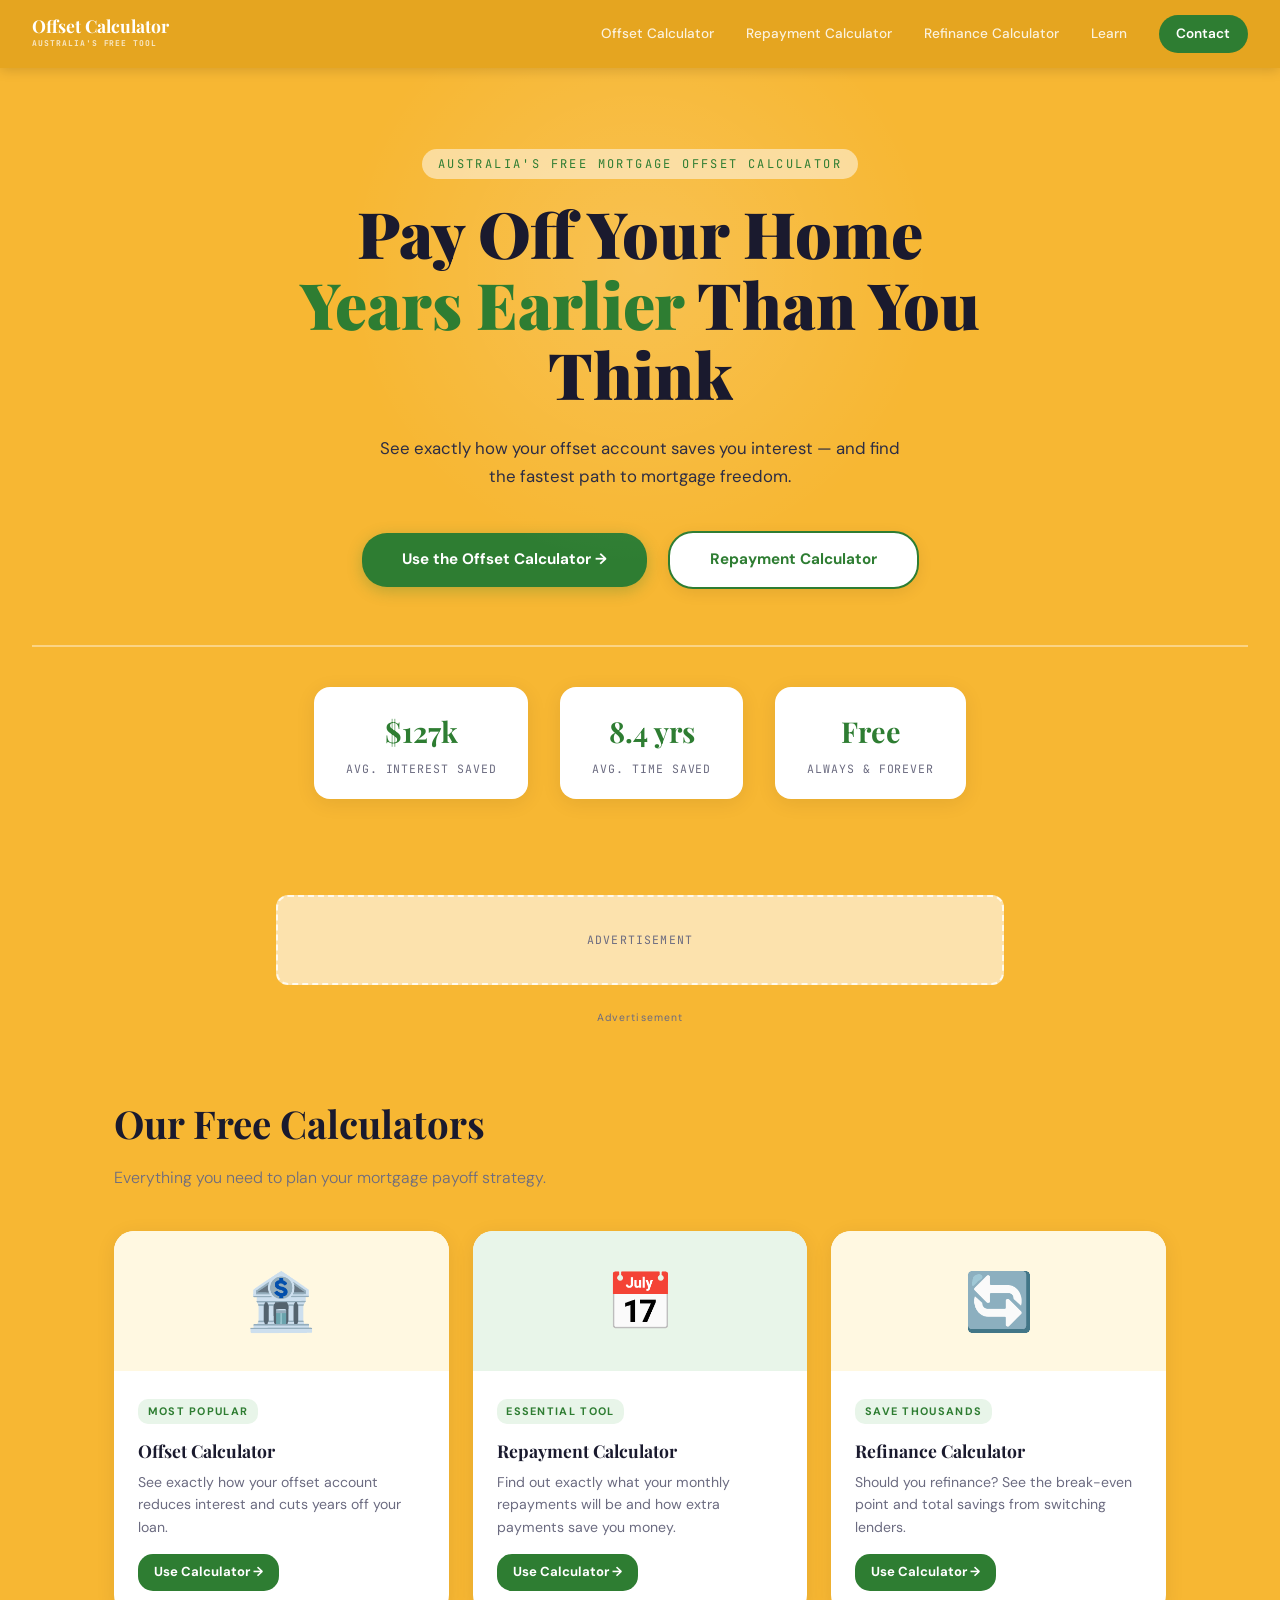
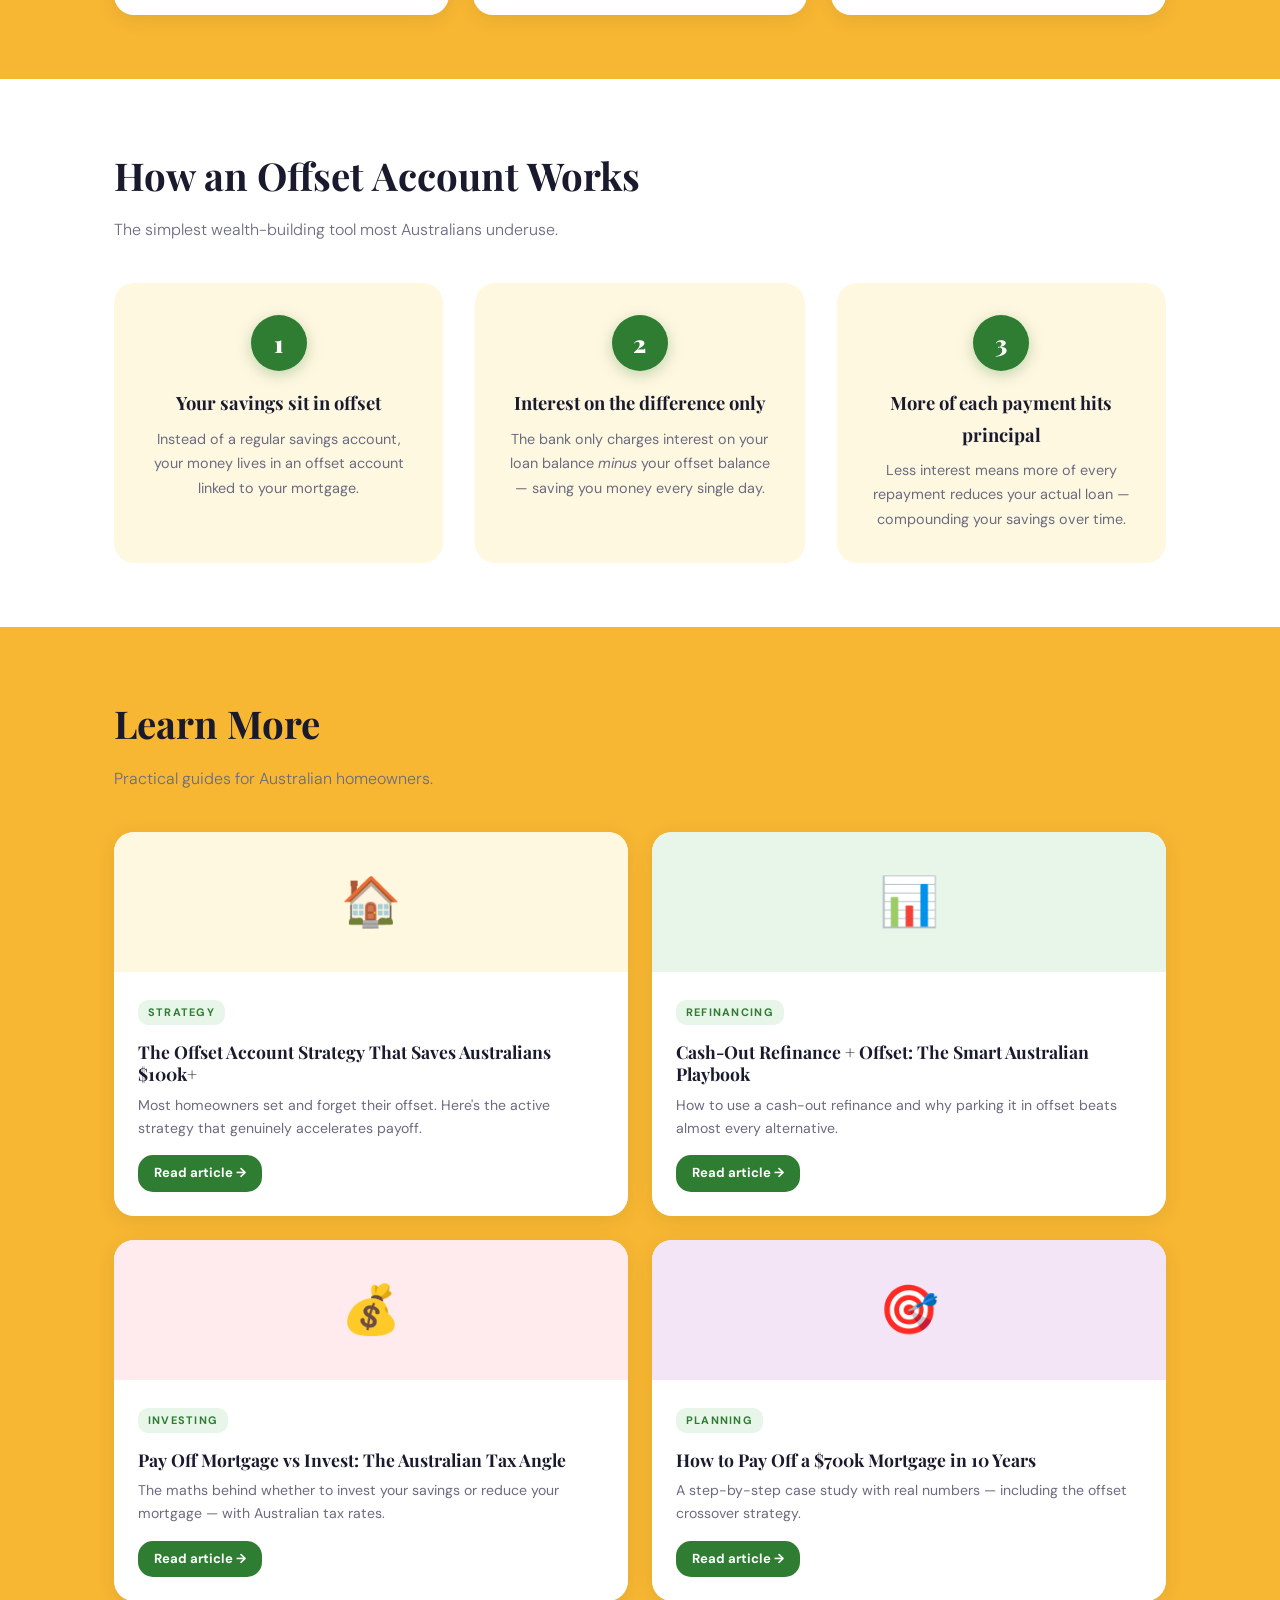
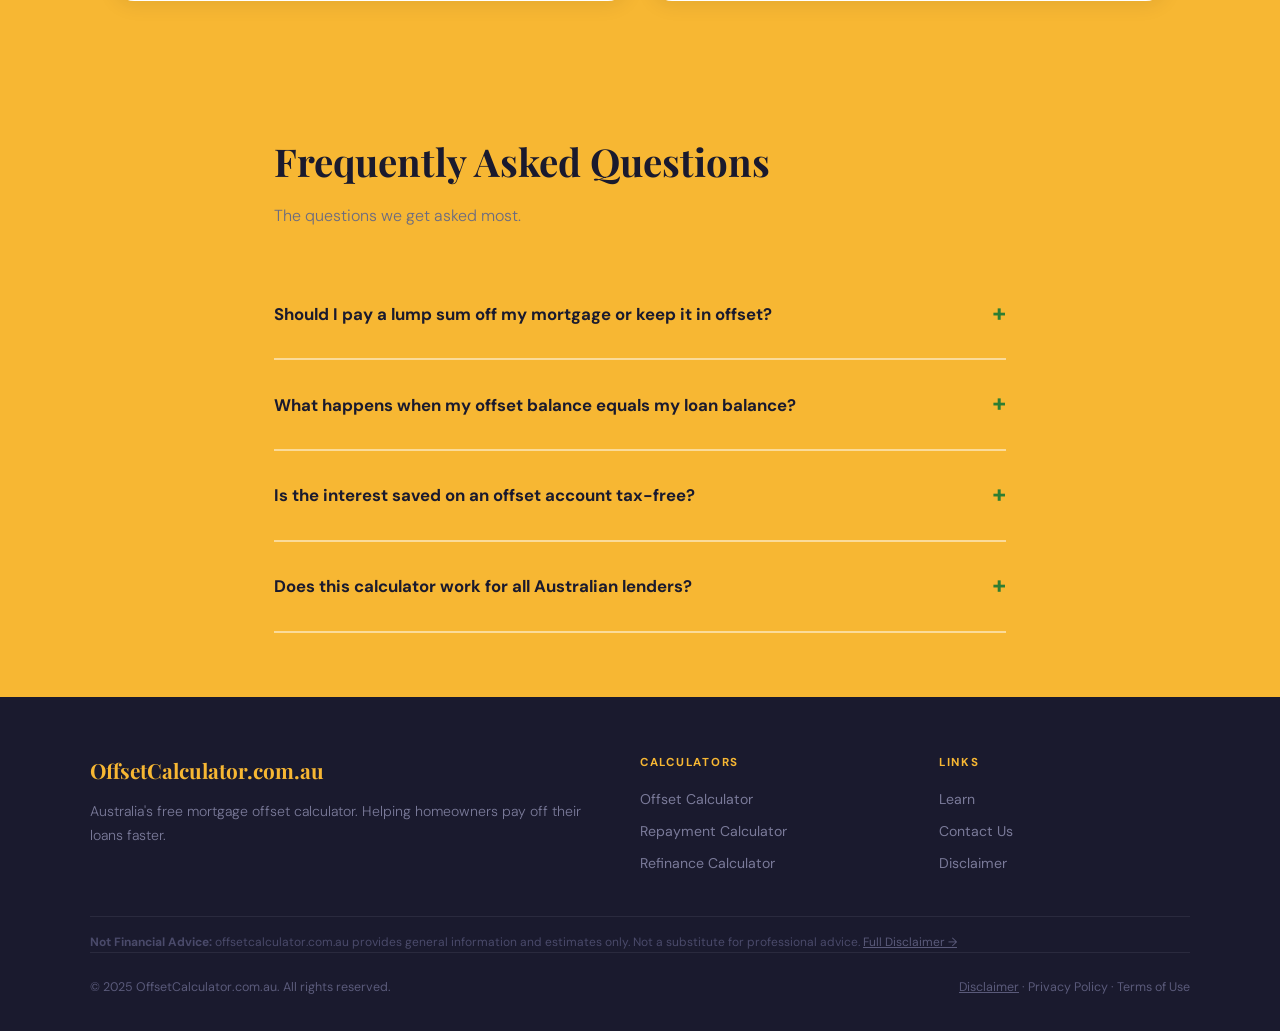
<file: index.html>
<!DOCTYPE html>
<html lang="en">
<head>
  <meta charset="UTF-8" />
  <meta name="viewport" content="width=device-width, initial-scale=1.0" />
  <meta name="color-scheme" content="light only" />
  <title>Offset Calculator Australia | offsetcalculator.com.au</title>
  <meta name="description" content="Free Australian mortgage offset calculator. See exactly how your offset account saves interest and pay off your home years early." />
  <meta name="keywords" content="offset calculator australia, mortgage offset calculator, pay off mortgage faster, offset account calculator, home loan calculator australia" />
  <link rel="stylesheet" href="style.css" />
</head>
<body>

<nav>
  <a href="index.html" class="nav-logo"><span style="font-family:'Playfair Display',serif;font-size:1.1rem;font-weight:700;color:#fff;display:block;line-height:1;">Offset Calculator</span><span style="font-family:'JetBrains Mono',monospace;font-size:0.5rem;color:rgba(255,255,255,0.75);letter-spacing:0.12em;text-transform:uppercase;display:block;margin-top:2px;">Australia's Free Tool</span></a>
  <div class="nav-links">
    <a href="offset-calculator.html">Offset Calculator</a>
    <a href="repayment-calculator.html">Repayment Calculator</a>
    <a href="refinance-calculator.html">Refinance Calculator</a>
    <a href="blog.html">Learn</a>
    <a href="contact.html" class="nav-cta">Contact</a>
  </div>
</nav>

<!-- HERO -->
<section class="hero">
  <div class="hero-eyebrow">Australia's Free Mortgage Offset Calculator</div>
  <h1>Pay Off Your Home<br /><em>Years Earlier</em> Than You Think</h1>
  <p class="hero-sub">See exactly how your offset account saves you interest — and find the fastest path to mortgage freedom.</p>
  <a href="offset-calculator.html" class="btn-primary" style="margin-right:1rem;">Use the Offset Calculator →</a>
  <a href="repayment-calculator.html" class="btn-secondary">Repayment Calculator</a>
  <div class="hero-stats">
    <div class="hero-stat-box">
      <div class="hero-stat-num">$127k</div>
      <div class="hero-stat-label">Avg. Interest Saved</div>
    </div>
    <div class="hero-stat-box">
      <div class="hero-stat-num">8.4 yrs</div>
      <div class="hero-stat-label">Avg. Time Saved</div>
    </div>
    <div class="hero-stat-box">
      <div class="hero-stat-num">Free</div>
      <div class="hero-stat-label">Always & Forever</div>
    </div>
  </div>
</section>

<!-- AD -->
<div class="container"><div class="ad-slot ad-banner" style="margin-top:2rem;"><!-- Google AdSense --> Advertisement</div><div class="ad-label">Advertisement</div></div>

<!-- CALCULATORS GRID -->
<section class="section">
  <div class="container">
    <h2 class="section-title">Our Free Calculators</h2>
    <p class="section-sub">Everything you need to plan your mortgage payoff strategy.</p>
    <div style="display:grid;grid-template-columns:repeat(3,1fr);gap:1.5rem;">

      <a href="offset-calculator.html" class="card-link">
        <div class="card">
          <div class="blog-img" style="background:var(--yellow-pale);font-size:3.5rem;">🏦</div>
          <div class="card-body">
            <div class="blog-tag">Most Popular</div>
            <div class="blog-title">Offset Calculator</div>
            <p class="blog-excerpt">See exactly how your offset account reduces interest and cuts years off your loan.</p>
            <span class="blog-read">Use Calculator →</span>
          </div>
        </div>
      </a>

      <a href="repayment-calculator.html" class="card-link">
        <div class="card">
          <div class="blog-img" style="background:#e8f5e9;font-size:3.5rem;">📅</div>
          <div class="card-body">
            <div class="blog-tag">Essential Tool</div>
            <div class="blog-title">Repayment Calculator</div>
            <p class="blog-excerpt">Find out exactly what your monthly repayments will be and how extra payments save you money.</p>
            <span class="blog-read">Use Calculator →</span>
          </div>
        </div>
      </a>

      <a href="refinance-calculator.html" class="card-link">
        <div class="card">
          <div class="blog-img" style="background:#fff8e1;font-size:3.5rem;">🔄</div>
          <div class="card-body">
            <div class="blog-tag">Save Thousands</div>
            <div class="blog-title">Refinance Calculator</div>
            <p class="blog-excerpt">Should you refinance? See the break-even point and total savings from switching lenders.</p>
            <span class="blog-read">Use Calculator →</span>
          </div>
        </div>
      </a>

    </div>
  </div>
</section>

<!-- HOW IT WORKS -->
<section class="section section-white" id="how-it-works">
  <div class="container">
    <h2 class="section-title">How an Offset Account Works</h2>
    <p class="section-sub">The simplest wealth-building tool most Australians underuse.</p>
    <div style="display:grid;grid-template-columns:repeat(3,1fr);gap:2rem;">
      <div style="text-align:center;background:var(--yellow-pale);border-radius:20px;padding:2rem;">
        <div class="step-num">1</div>
        <h3 style="font-family:'Playfair Display',serif;font-size:1.15rem;margin-bottom:0.5rem;color:var(--ink);">Your savings sit in offset</h3>
        <p style="font-size:0.9rem;color:var(--muted);">Instead of a regular savings account, your money lives in an offset account linked to your mortgage.</p>
      </div>
      <div style="text-align:center;background:var(--yellow-pale);border-radius:20px;padding:2rem;">
        <div class="step-num">2</div>
        <h3 style="font-family:'Playfair Display',serif;font-size:1.15rem;margin-bottom:0.5rem;color:var(--ink);">Interest on the difference only</h3>
        <p style="font-size:0.9rem;color:var(--muted);">The bank only charges interest on your loan balance <em>minus</em> your offset balance — saving you money every single day.</p>
      </div>
      <div style="text-align:center;background:var(--yellow-pale);border-radius:20px;padding:2rem;">
        <div class="step-num">3</div>
        <h3 style="font-family:'Playfair Display',serif;font-size:1.15rem;margin-bottom:0.5rem;color:var(--ink);">More of each payment hits principal</h3>
        <p style="font-size:0.9rem;color:var(--muted);">Less interest means more of every repayment reduces your actual loan — compounding your savings over time.</p>
      </div>
    </div>
  </div>
</section>

<!-- BLOG PREVIEW -->
<section class="section section-yellow">
  <div class="container">
    <h2 class="section-title">Learn More</h2>
    <p class="section-sub">Practical guides for Australian homeowners.</p>
    <div style="display:grid;grid-template-columns:repeat(2,1fr);gap:1.5rem;">

      <a href="blog-offset-strategy.html" class="card-link">
        <div class="card">
          <div class="blog-img" style="background:var(--yellow-pale);">🏠</div>
          <div class="card-body">
            <div class="blog-tag">Strategy</div>
            <div class="blog-title">The Offset Account Strategy That Saves Australians $100k+</div>
            <div class="blog-excerpt">Most homeowners set and forget their offset. Here's the active strategy that genuinely accelerates payoff.</div>
            <span class="blog-read">Read article →</span>
          </div>
        </div>
      </a>

      <a href="blog-cashout-refinance.html" class="card-link">
        <div class="card">
          <div class="blog-img" style="background:#e8f5e9;">📊</div>
          <div class="card-body">
            <div class="blog-tag">Refinancing</div>
            <div class="blog-title">Cash-Out Refinance + Offset: The Smart Australian Playbook</div>
            <div class="blog-excerpt">How to use a cash-out refinance and why parking it in offset beats almost every alternative.</div>
            <span class="blog-read">Read article →</span>
          </div>
        </div>
      </a>

      <a href="blog-payoff-vs-invest.html" class="card-link">
        <div class="card">
          <div class="blog-img" style="background:#ffebee;">💰</div>
          <div class="card-body">
            <div class="blog-tag">Investing</div>
            <div class="blog-title">Pay Off Mortgage vs Invest: The Australian Tax Angle</div>
            <div class="blog-excerpt">The maths behind whether to invest your savings or reduce your mortgage — with Australian tax rates.</div>
            <span class="blog-read">Read article →</span>
          </div>
        </div>
      </a>

      <a href="blog-700k-mortgage.html" class="card-link">
        <div class="card">
          <div class="blog-img" style="background:#f3e5f5;">🎯</div>
          <div class="card-body">
            <div class="blog-tag">Planning</div>
            <div class="blog-title">How to Pay Off a $700k Mortgage in 10 Years</div>
            <div class="blog-excerpt">A step-by-step case study with real numbers — including the offset crossover strategy.</div>
            <span class="blog-read">Read article →</span>
          </div>
        </div>
      </a>

    </div>
  </div>
</section>

<!-- FAQ -->
<section class="section section-yellow" id="faq">
  <div class="container-sm">
    <h2 class="section-title">Frequently Asked Questions</h2>
    <p class="section-sub">The questions we get asked most.</p>
    <div class="faq-item"><div class="faq-q" onclick="toggleFaq(this)">Should I pay a lump sum off my mortgage or keep it in offset?</div><div class="faq-a">Keep it in the offset. The interest saving is identical, but the offset gives you full access to your money if an emergency arises. Once you pay a lump sum off the loan, it's locked away and you'd need to refinance to access it again.</div></div>
    <div class="faq-item"><div class="faq-q" onclick="toggleFaq(this)">What happens when my offset balance equals my loan balance?</div><div class="faq-a">You pay zero interest. Every single dollar of your monthly repayment goes directly to reducing the principal. You can then withdraw the offset funds, pay the loan off entirely, and own your home outright.</div></div>
    <div class="faq-item"><div class="faq-q" onclick="toggleFaq(this)">Is the interest saved on an offset account tax-free?</div><div class="faq-a">Yes — you're not earning interest (which would be taxable), you're simply reducing the interest you're charged. The saving is effectively tax-free, making the offset rate much higher than a savings account after tax.</div></div>
    <div class="faq-item"><div class="faq-q" onclick="toggleFaq(this)">Does this calculator work for all Australian lenders?</div><div class="faq-a">Yes — it uses standard principal and interest amortisation with an offset deduction, applying to all major lenders including CBA, ANZ, Westpac, NAB and Macquarie. Always verify exact figures with your lender.</div></div>
  </div>
</section>

<!-- FOOTER -->
<footer>
  <div class="footer-grid">
    <div>
      <div class="footer-brand">OffsetCalculator.com.au</div>
      <p class="footer-desc">Australia's free mortgage offset calculator. Helping homeowners pay off their loans faster.</p>
    </div>
    <div class="footer-col">
      <h4>Calculators</h4>
      <a href="offset-calculator.html">Offset Calculator</a>
      <a href="repayment-calculator.html">Repayment Calculator</a>
      <a href="refinance-calculator.html">Refinance Calculator</a>
    </div>
    <div class="footer-col">
      <h4>Links</h4>
      <a href="blog.html">Learn</a>
      <a href="contact.html">Contact Us</a>
      <a href="disclaimer.html">Disclaimer</a>
    </div>
  </div>
  <div class="disclaimer">
    <strong>Not Financial Advice:</strong> offsetcalculator.com.au provides general information and estimates only. Not a substitute for professional advice. <a href="disclaimer.html" style="color:#5a5a7a;">Full Disclaimer →</a>
  </div>
  <div class="footer-bottom">
    <span>© 2025 OffsetCalculator.com.au. All rights reserved.</span>
    <span><a href="disclaimer.html" style="color:#5a5a7a;">Disclaimer</a> · Privacy Policy · Terms of Use</span>
  </div>
</footer>

<script>
function toggleFaq(el) { el.classList.toggle('open'); el.nextElementSibling.classList.toggle('open'); }
</script>
</body>
</html>
</file>
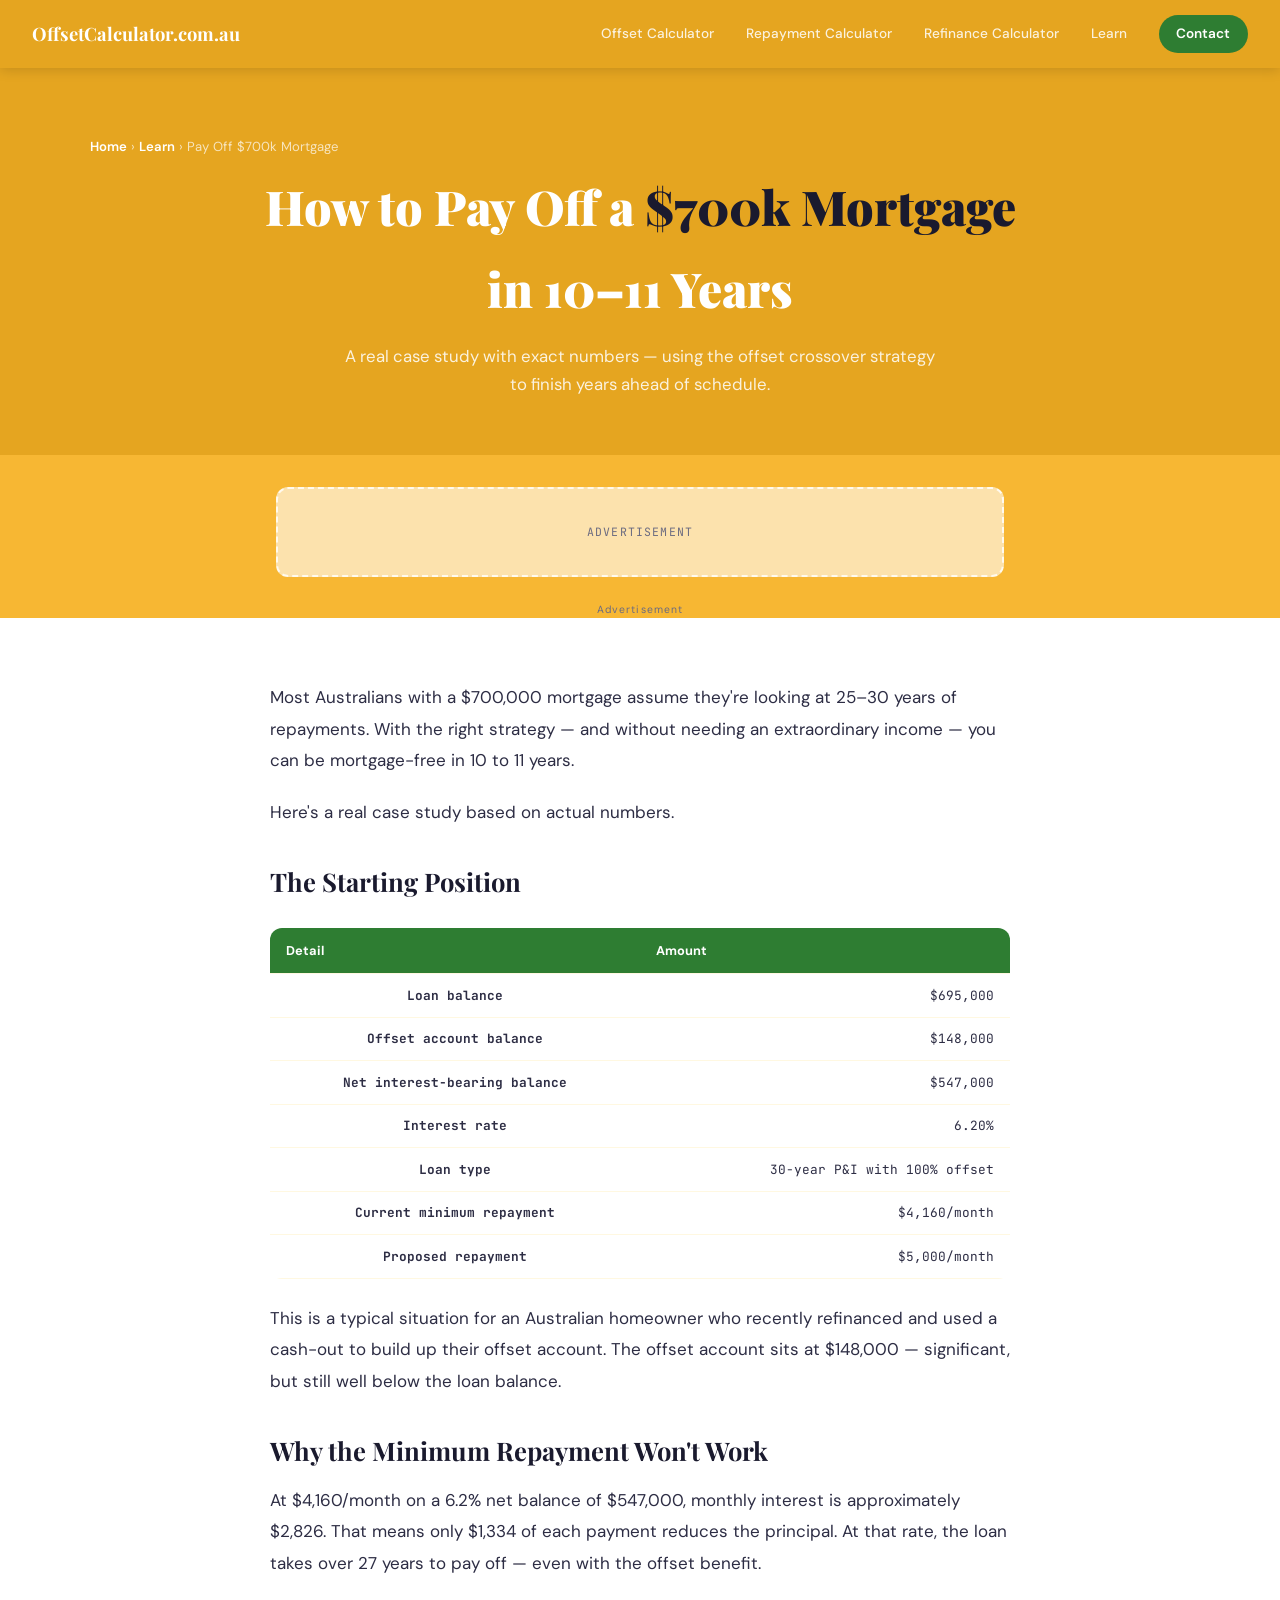
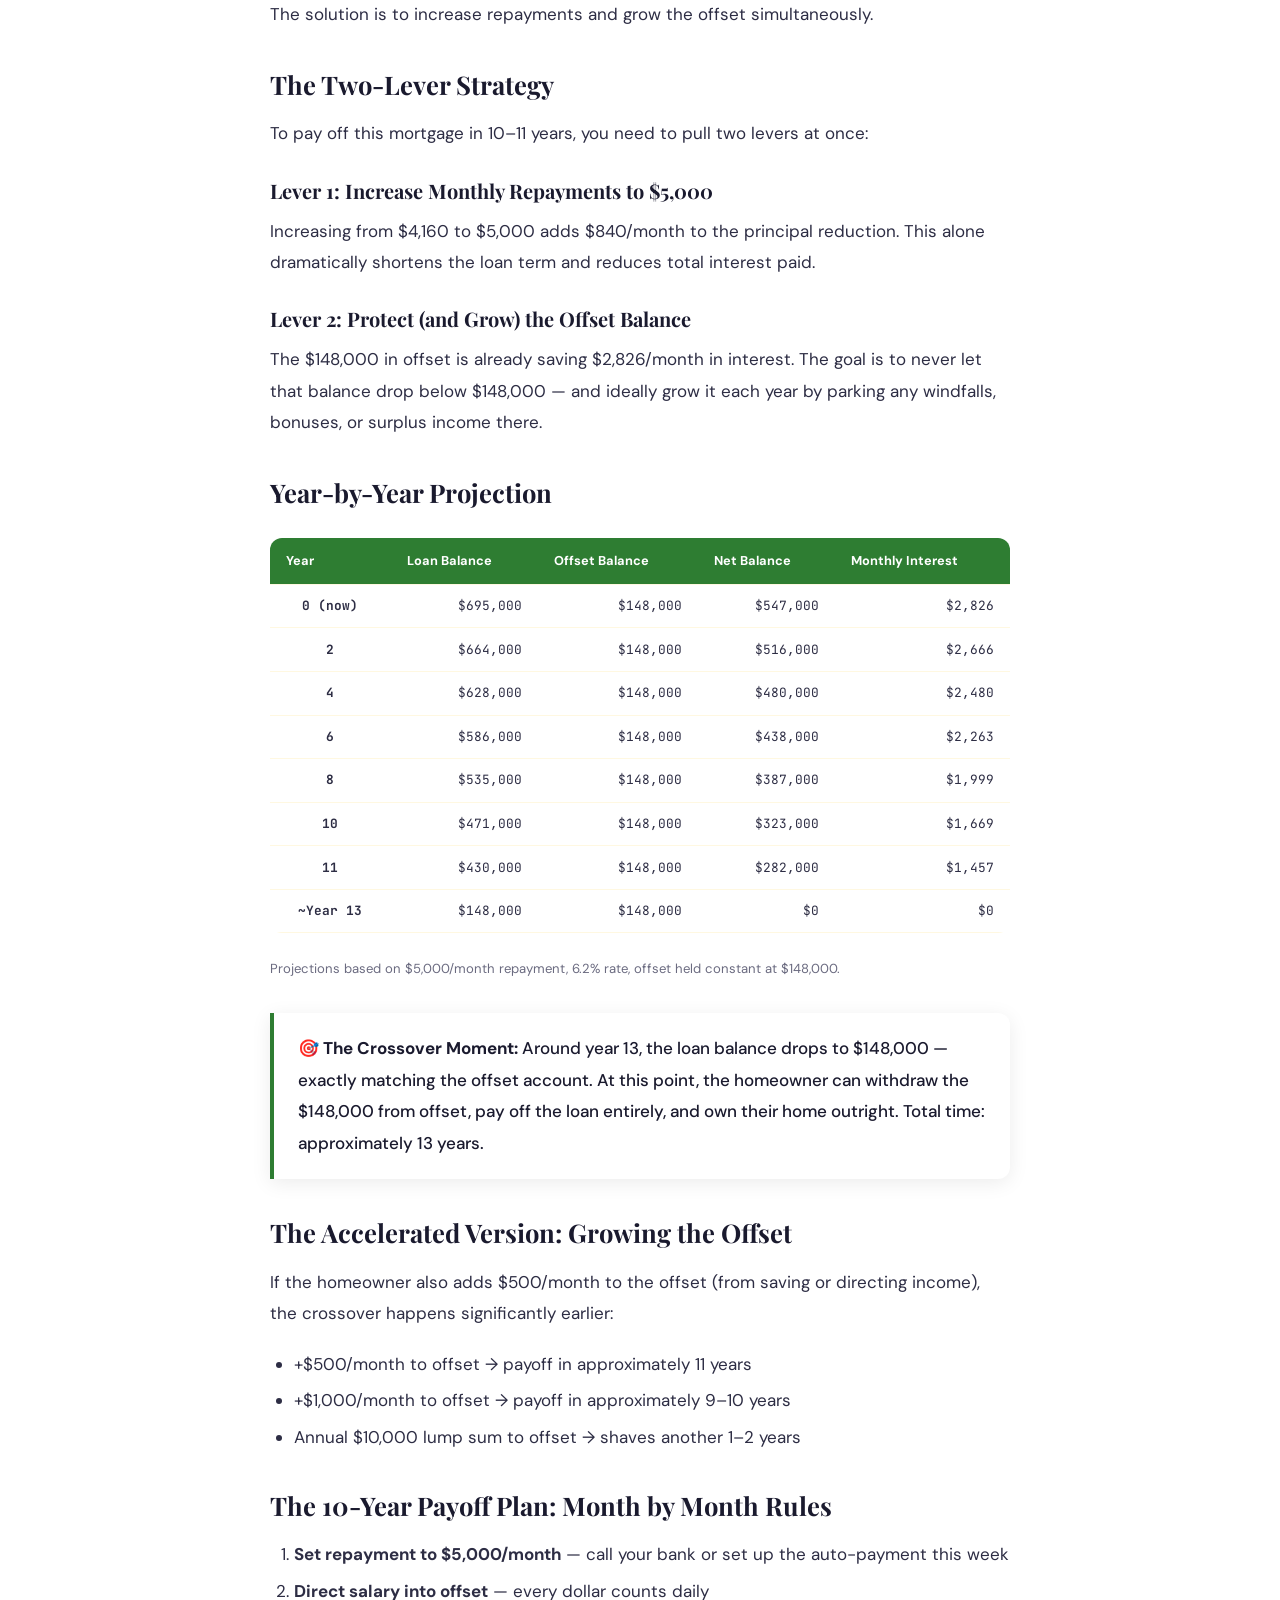
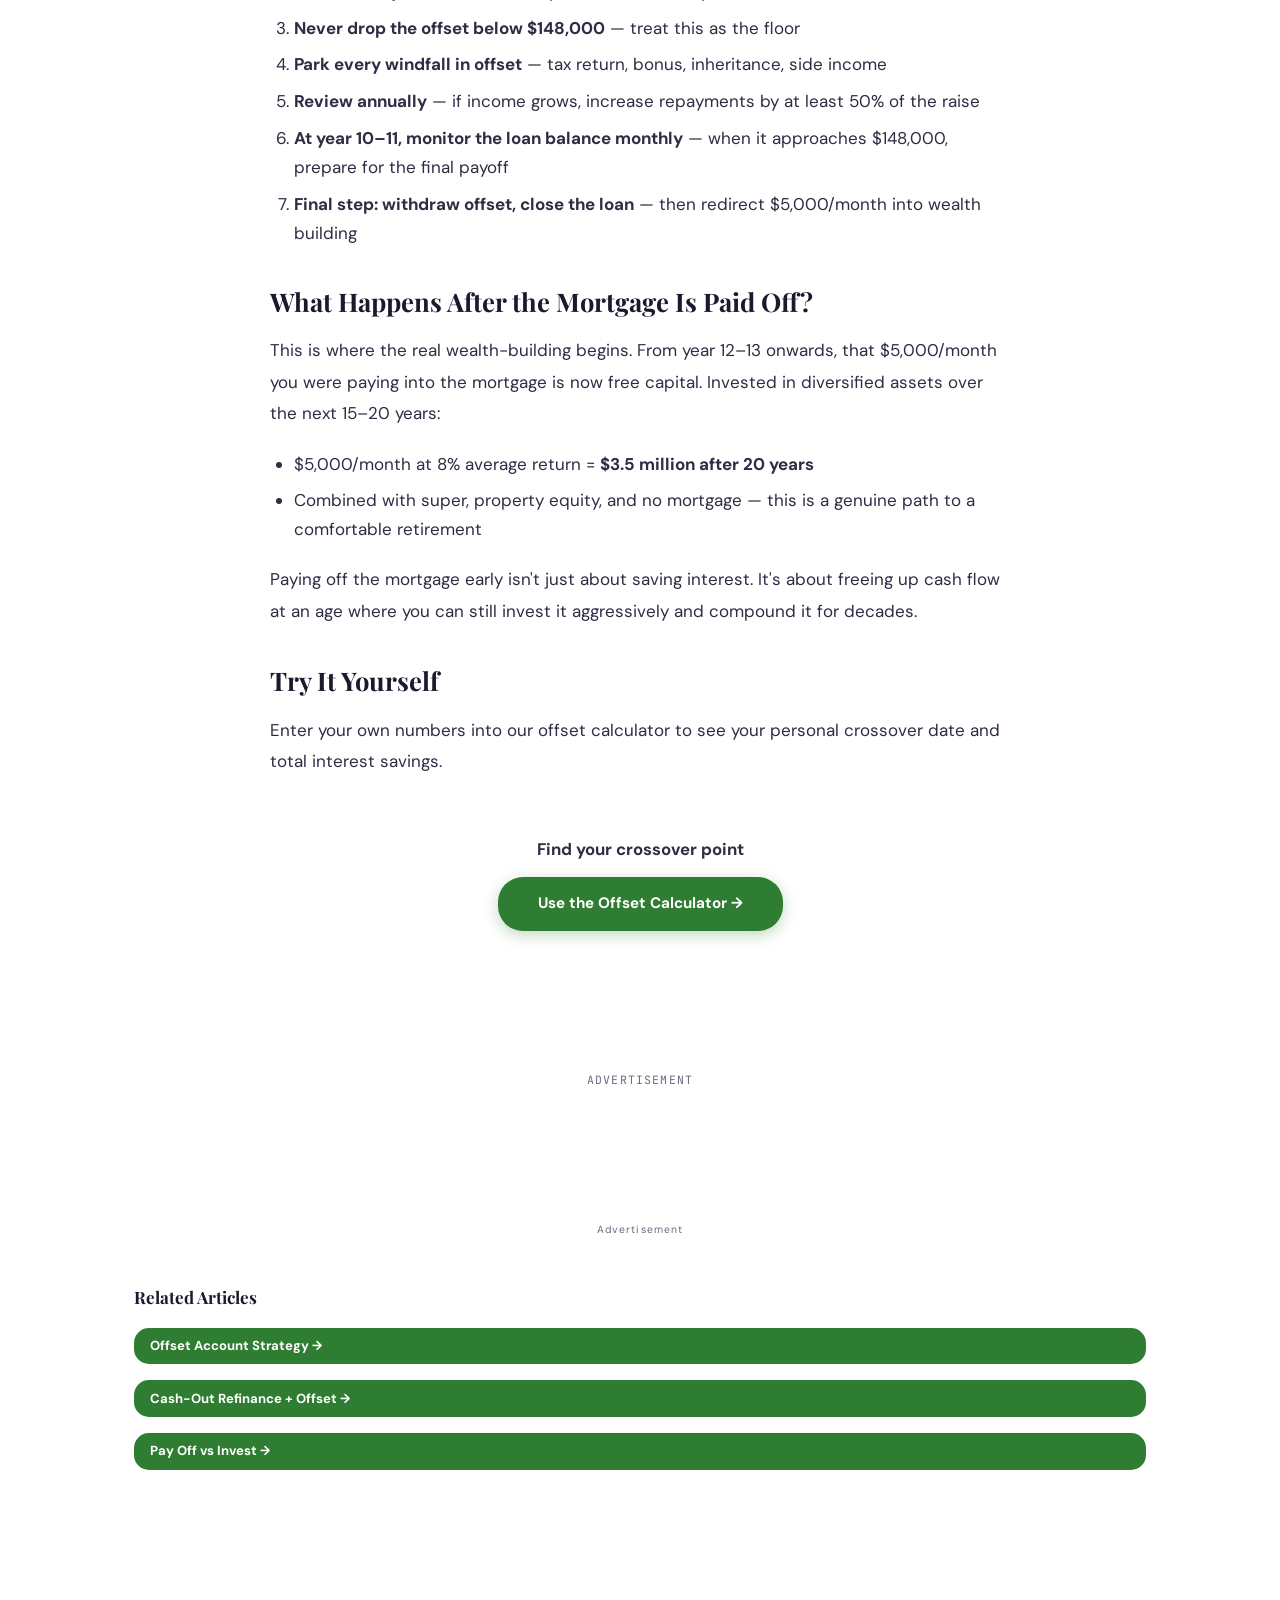
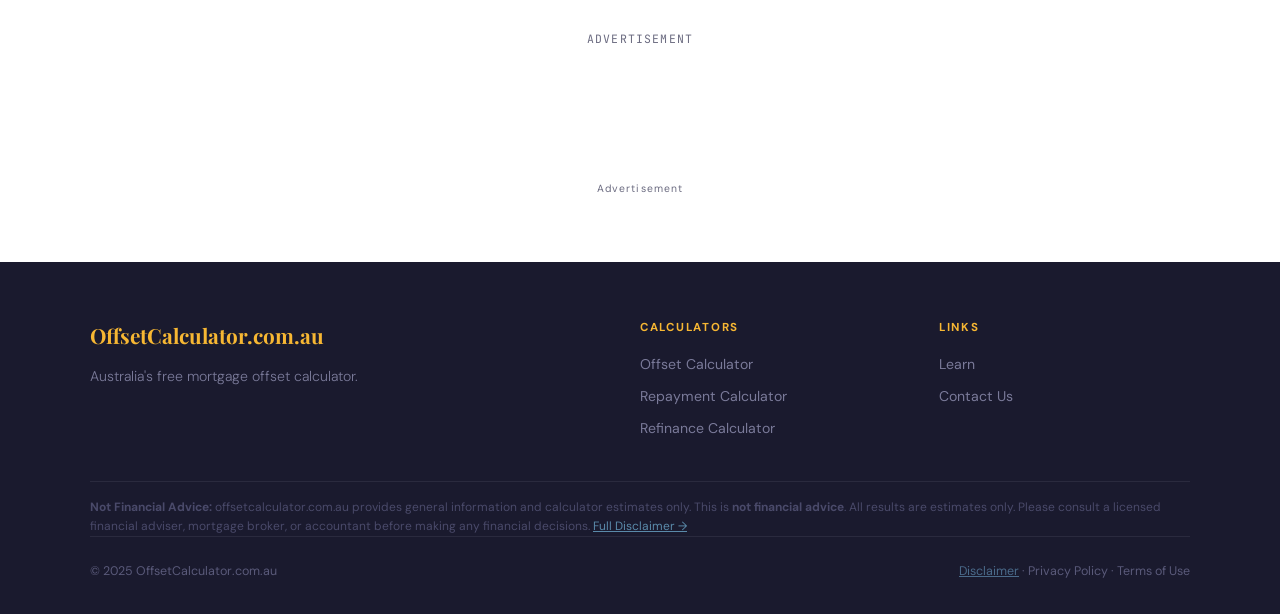
<file: blog-700k-mortgage.html>
<!DOCTYPE html>
<html lang="en">
<head>
  <meta charset="UTF-8" />
  <meta name="viewport" content="width=device-width, initial-scale=1.0" />
  <meta name="color-scheme" content="light only" />
  <title>How to Pay Off a $700k Mortgage in 10 Years | offsetcalculator.com.au</title>
  <meta name="description" content="A real step-by-step case study showing how to pay off a $695,000 Australian mortgage in under 11 years using the offset crossover strategy." />
  <link rel="stylesheet" href="style.css" />
</head>
<body>
<nav>
  <a href="index.html" class="nav-logo">OffsetCalculator.com.au</a>
  <div class="nav-links">
    <a href="offset-calculator.html">Offset Calculator</a>
    <a href="repayment-calculator.html">Repayment Calculator</a>
    <a href="refinance-calculator.html">Refinance Calculator</a>
    <a href="blog.html">Learn</a>
    <a href="contact.html" class="nav-cta">Contact</a>
  </div>
</nav>

<section class="page-hero">
  <div class="breadcrumb container" style="text-align:left;padding-bottom:0.5rem;"><a href="index.html">Home</a> › <a href="blog.html">Learn</a> › Pay Off $700k Mortgage</div>
  <h1>How to Pay Off a <em>$700k Mortgage</em><br/>in 10–11 Years</h1>
  <p>A real case study with exact numbers — using the offset crossover strategy to finish years ahead of schedule.</p>
</section>

<div class="container"><div class="ad-slot ad-banner" style="margin-top:2rem;">Advertisement</div><div class="ad-label">Advertisement</div></div>

<section class="section section-white">
  <div class="container"><div style="max-width:740px;margin:0 auto;">
    <article class="blog-post">

      <p>Most Australians with a $700,000 mortgage assume they're looking at 25–30 years of repayments. With the right strategy — and without needing an extraordinary income — you can be mortgage-free in 10 to 11 years.</p>
      <p>Here's a real case study based on actual numbers.</p>

      <h2>The Starting Position</h2>
      <table>
        <tr><th>Detail</th><th>Amount</th></tr>
        <tr><td>Loan balance</td><td>$695,000</td></tr>
        <tr><td>Offset account balance</td><td>$148,000</td></tr>
        <tr><td>Net interest-bearing balance</td><td>$547,000</td></tr>
        <tr><td>Interest rate</td><td>6.20%</td></tr>
        <tr><td>Loan type</td><td>30-year P&I with 100% offset</td></tr>
        <tr><td>Current minimum repayment</td><td>$4,160/month</td></tr>
        <tr><td>Proposed repayment</td><td>$5,000/month</td></tr>
      </table>

      <p>This is a typical situation for an Australian homeowner who recently refinanced and used a cash-out to build up their offset account. The offset account sits at $148,000 — significant, but still well below the loan balance.</p>

      <h2>Why the Minimum Repayment Won't Work</h2>
      <p>At $4,160/month on a 6.2% net balance of $547,000, monthly interest is approximately $2,826. That means only $1,334 of each payment reduces the principal. At that rate, the loan takes over 27 years to pay off — even with the offset benefit.</p>
      <p>The solution is to increase repayments and grow the offset simultaneously.</p>

      <h2>The Two-Lever Strategy</h2>
      <p>To pay off this mortgage in 10–11 years, you need to pull two levers at once:</p>

      <h3>Lever 1: Increase Monthly Repayments to $5,000</h3>
      <p>Increasing from $4,160 to $5,000 adds $840/month to the principal reduction. This alone dramatically shortens the loan term and reduces total interest paid.</p>

      <h3>Lever 2: Protect (and Grow) the Offset Balance</h3>
      <p>The $148,000 in offset is already saving $2,826/month in interest. The goal is to never let that balance drop below $148,000 — and ideally grow it each year by parking any windfalls, bonuses, or surplus income there.</p>

      <h2>Year-by-Year Projection</h2>
      <table>
        <tr><th>Year</th><th>Loan Balance</th><th>Offset Balance</th><th>Net Balance</th><th>Monthly Interest</th></tr>
        <tr><td>0 (now)</td><td>$695,000</td><td>$148,000</td><td>$547,000</td><td>$2,826</td></tr>
        <tr><td>2</td><td>$664,000</td><td>$148,000</td><td>$516,000</td><td>$2,666</td></tr>
        <tr><td>4</td><td>$628,000</td><td>$148,000</td><td>$480,000</td><td>$2,480</td></tr>
        <tr><td>6</td><td>$586,000</td><td>$148,000</td><td>$438,000</td><td>$2,263</td></tr>
        <tr><td>8</td><td>$535,000</td><td>$148,000</td><td>$387,000</td><td>$1,999</td></tr>
        <tr><td>10</td><td>$471,000</td><td>$148,000</td><td>$323,000</td><td>$1,669</td></tr>
        <tr><td>11</td><td>$430,000</td><td>$148,000</td><td>$282,000</td><td>$1,457</td></tr>
        <tr><td>~Year 13</td><td>$148,000</td><td>$148,000</td><td>$0</td><td>$0</td></tr>
      </table>
      <p style="font-size:0.82rem;color:var(--muted);margin-top:0.5rem;">Projections based on $5,000/month repayment, 6.2% rate, offset held constant at $148,000.</p>

      <div class="highlight-box">
        <p>🎯 <strong>The Crossover Moment:</strong> Around year 13, the loan balance drops to $148,000 — exactly matching the offset account. At this point, the homeowner can withdraw the $148,000 from offset, pay off the loan entirely, and own their home outright. Total time: approximately 13 years.</p>
      </div>

      <h2>The Accelerated Version: Growing the Offset</h2>
      <p>If the homeowner also adds $500/month to the offset (from saving or directing income), the crossover happens significantly earlier:</p>
      <ul>
        <li>+$500/month to offset → payoff in approximately 11 years</li>
        <li>+$1,000/month to offset → payoff in approximately 9–10 years</li>
        <li>Annual $10,000 lump sum to offset → shaves another 1–2 years</li>
      </ul>

      <h2>The 10-Year Payoff Plan: Month by Month Rules</h2>
      <ol>
        <li><strong>Set repayment to $5,000/month</strong> — call your bank or set up the auto-payment this week</li>
        <li><strong>Direct salary into offset</strong> — every dollar counts daily</li>
        <li><strong>Never drop the offset below $148,000</strong> — treat this as the floor</li>
        <li><strong>Park every windfall in offset</strong> — tax return, bonus, inheritance, side income</li>
        <li><strong>Review annually</strong> — if income grows, increase repayments by at least 50% of the raise</li>
        <li><strong>At year 10–11, monitor the loan balance monthly</strong> — when it approaches $148,000, prepare for the final payoff</li>
        <li><strong>Final step: withdraw offset, close the loan</strong> — then redirect $5,000/month into wealth building</li>
      </ol>

      <h2>What Happens After the Mortgage Is Paid Off?</h2>
      <p>This is where the real wealth-building begins. From year 12–13 onwards, that $5,000/month you were paying into the mortgage is now free capital. Invested in diversified assets over the next 15–20 years:</p>
      <ul>
        <li>$5,000/month at 8% average return = <strong>$3.5 million after 20 years</strong></li>
        <li>Combined with super, property equity, and no mortgage — this is a genuine path to a comfortable retirement</li>
      </ul>

      <p>Paying off the mortgage early isn't just about saving interest. It's about freeing up cash flow at an age where you can still invest it aggressively and compound it for decades.</p>

      <h2>Try It Yourself</h2>
      <p>Enter your own numbers into our offset calculator to see your personal crossover date and total interest savings.</p>

      <div style="background:var(--light);border-radius:12px;padding:1.5rem;margin-top:2rem;text-align:center;">
        <p style="font-weight:700;font-size:1.05rem;margin-bottom:0.75rem;">Find your crossover point</p>
        <a href="offset-calculator.html" class="btn-primary">Use the Offset Calculator →</a>
      </div>

    </article></div>
    <aside>
      <div class="ad-slot ad-sidebar">Advertisement</div><div class="ad-label">Advertisement</div>
      <div style="margin-top:1.5rem;background:var(--light);border-radius:12px;padding:1.25rem;">
        <h4 style="font-family:'Playfair Display',serif;margin-bottom:1rem;color:var(--ink);">Related Articles</h4>
        <a href="blog-offset-strategy.html" class="blog-read" style="display:block;margin-bottom:0.75rem;">Offset Account Strategy →</a>
        <a href="blog-cashout-refinance.html" class="blog-read" style="display:block;margin-bottom:0.75rem;">Cash-Out Refinance + Offset →</a>
        <a href="blog-payoff-vs-invest.html" class="blog-read" style="display:block;">Pay Off vs Invest →</a>
      </div>
      <div style="margin-top:1.5rem;" class="ad-slot ad-sidebar">Advertisement</div><div class="ad-label">Advertisement</div>
    </aside>
  </div>
</section>

<footer>
  <div class="footer-grid">
    <div><div class="footer-brand">OffsetCalculator.com.au</div><p class="footer-desc">Australia's free mortgage offset calculator.</p></div>
    <div class="footer-col"><h4>Calculators</h4><a href="offset-calculator.html">Offset Calculator</a><a href="repayment-calculator.html">Repayment Calculator</a><a href="refinance-calculator.html">Refinance Calculator</a></div>
    <div class="footer-col"><h4>Links</h4><a href="blog.html">Learn</a><a href="contact.html">Contact Us</a></div>
  </div>
  <div class="disclaimer"><strong>Not Financial Advice:</strong> offsetcalculator.com.au provides general information and calculator estimates only. This is <strong>not financial advice</strong>. All results are estimates only. Please consult a licensed financial adviser, mortgage broker, or accountant before making any financial decisions. <a href="disclaimer.html" style="color:#5a8aaa;">Full Disclaimer →</a></div>
  <div class="footer-bottom"><span>© 2025 OffsetCalculator.com.au</span><span><a href="disclaimer.html" style="color:#4a6a8a;">Disclaimer</a> · Privacy Policy · Terms of Use</span></div>
</footer>
</body>
</html>
</file>
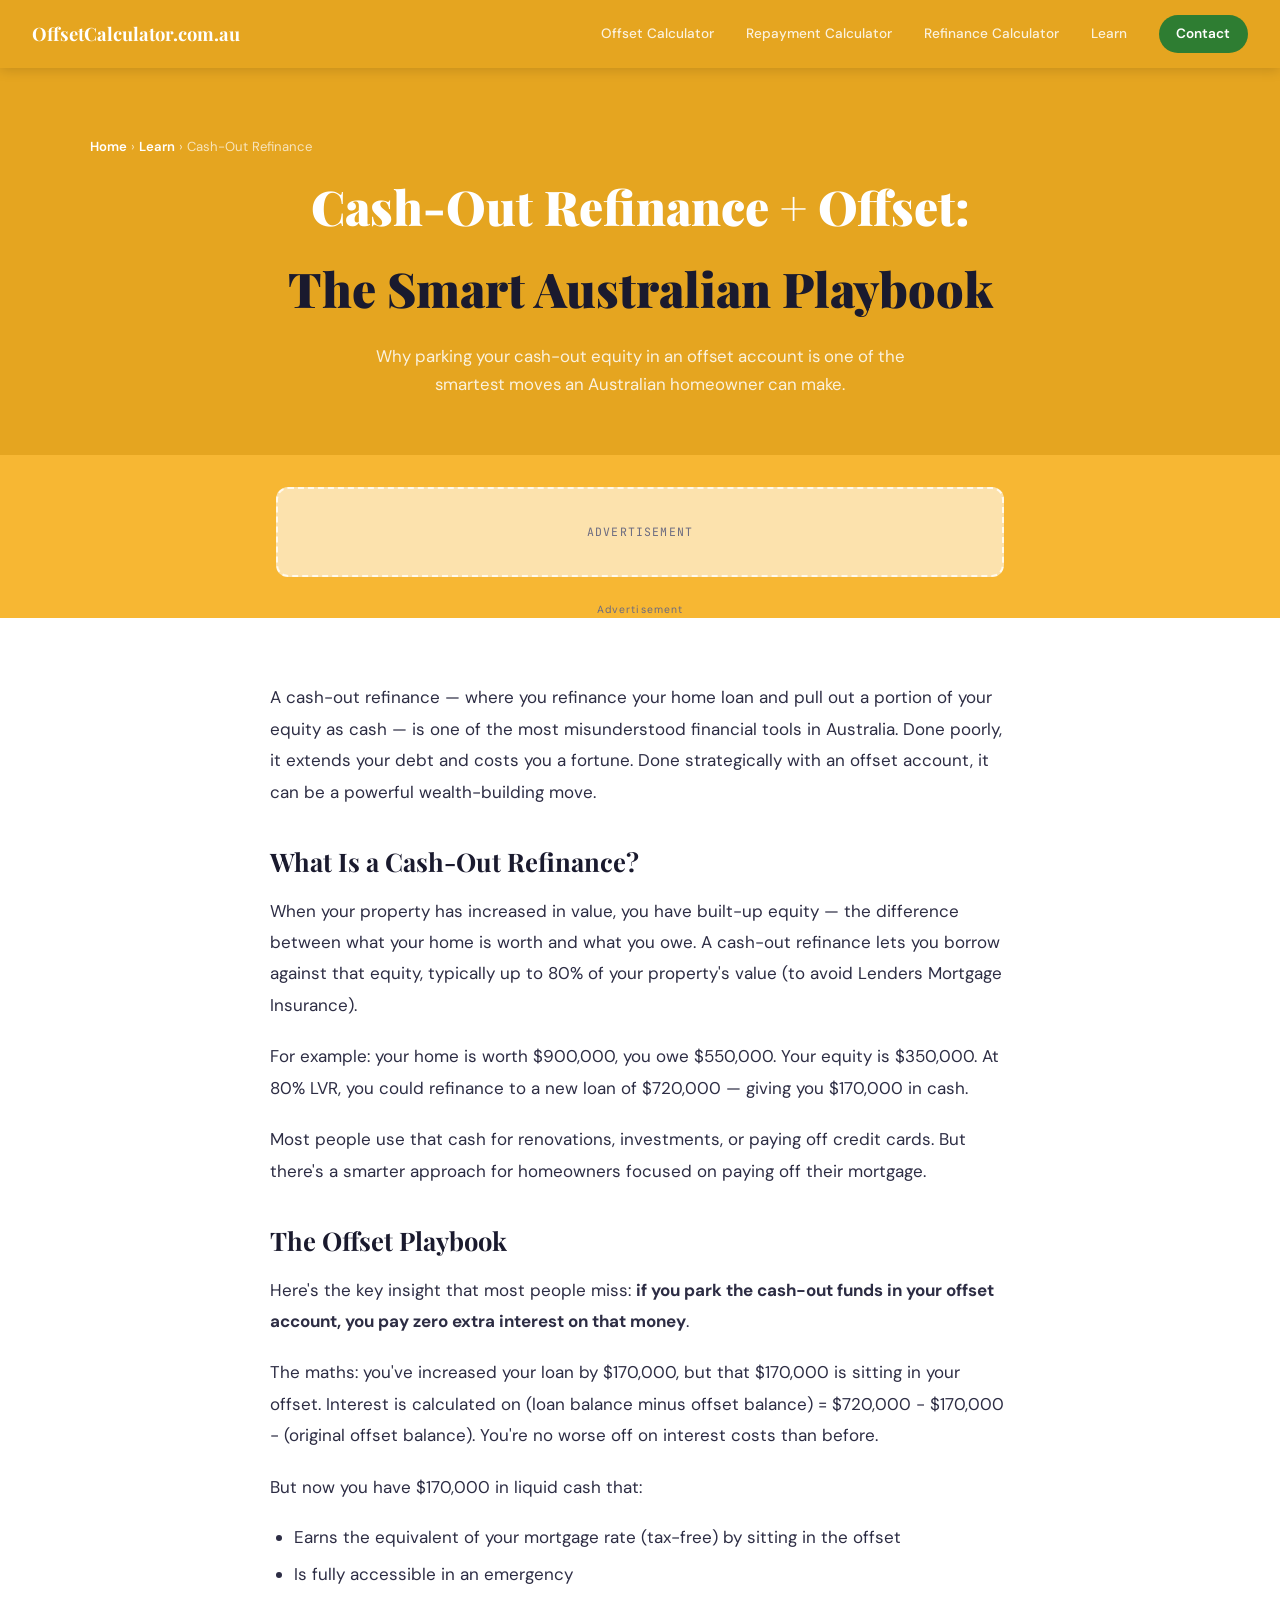
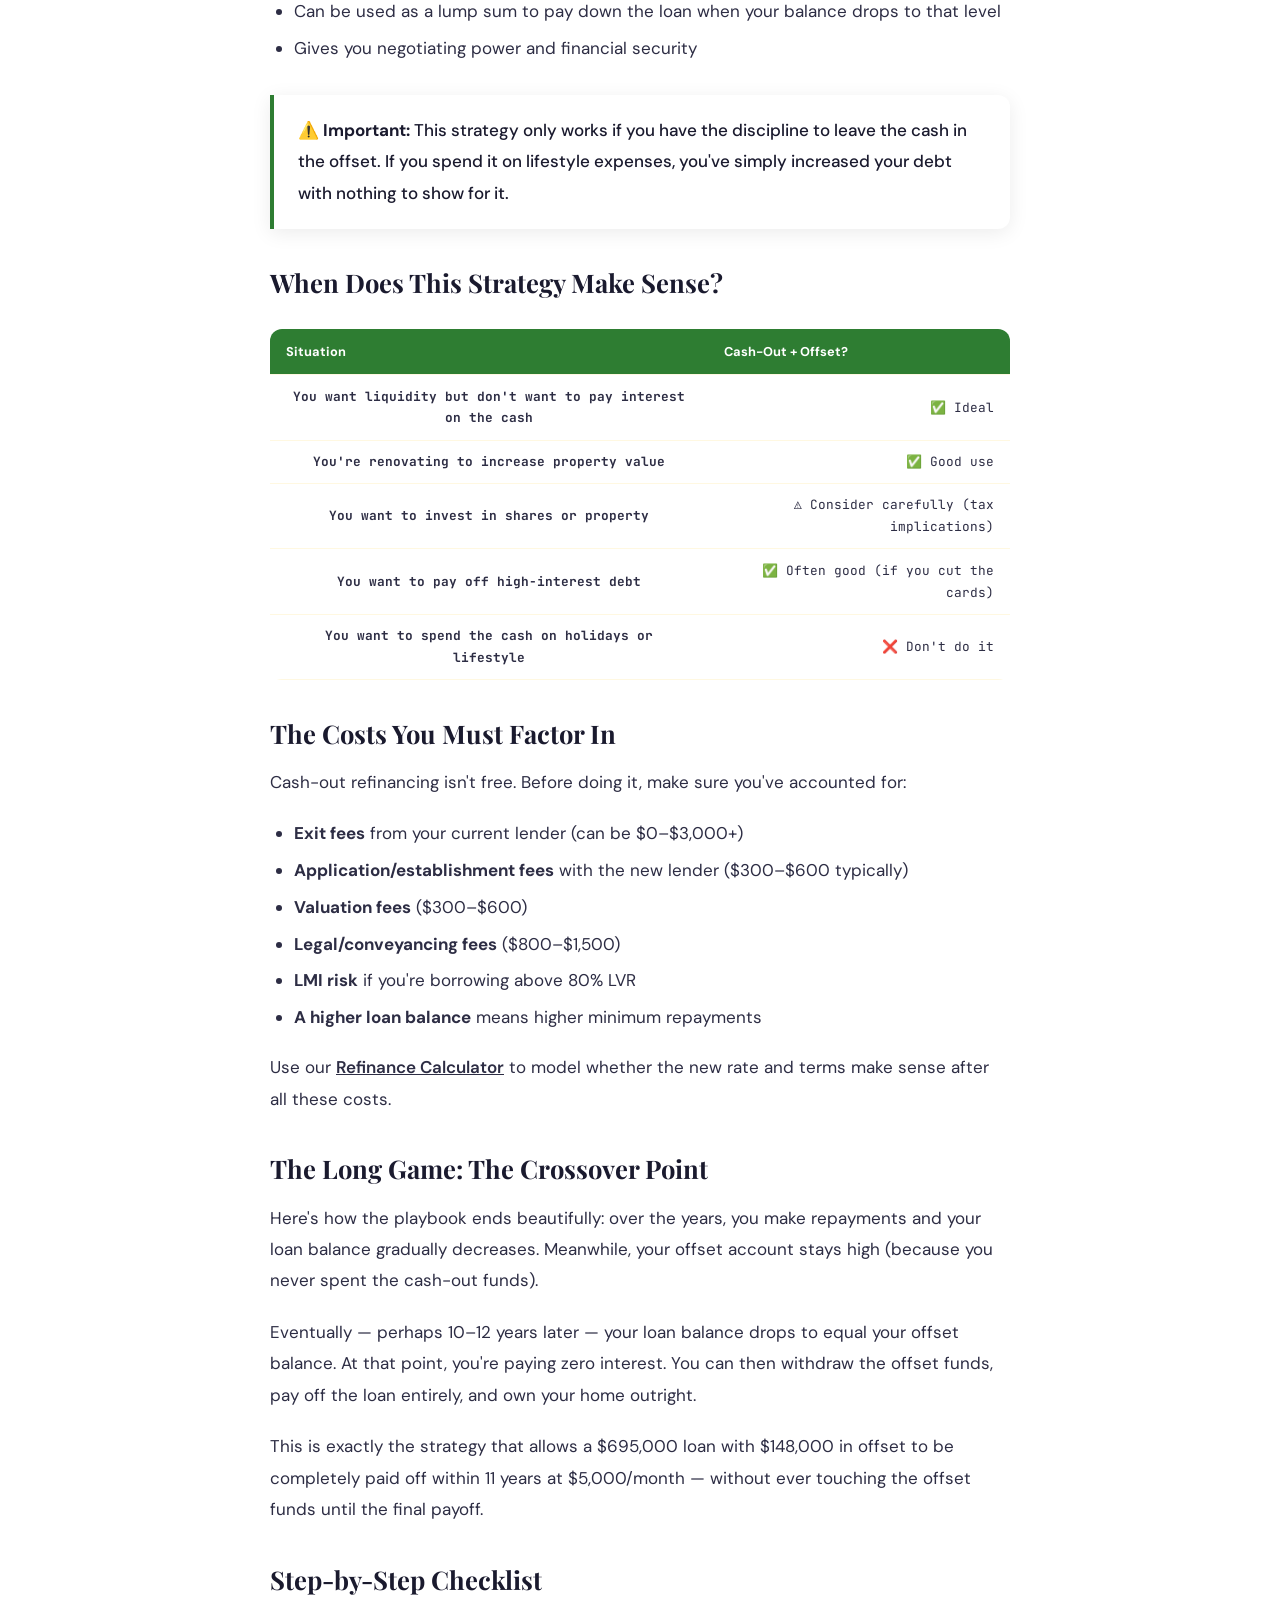
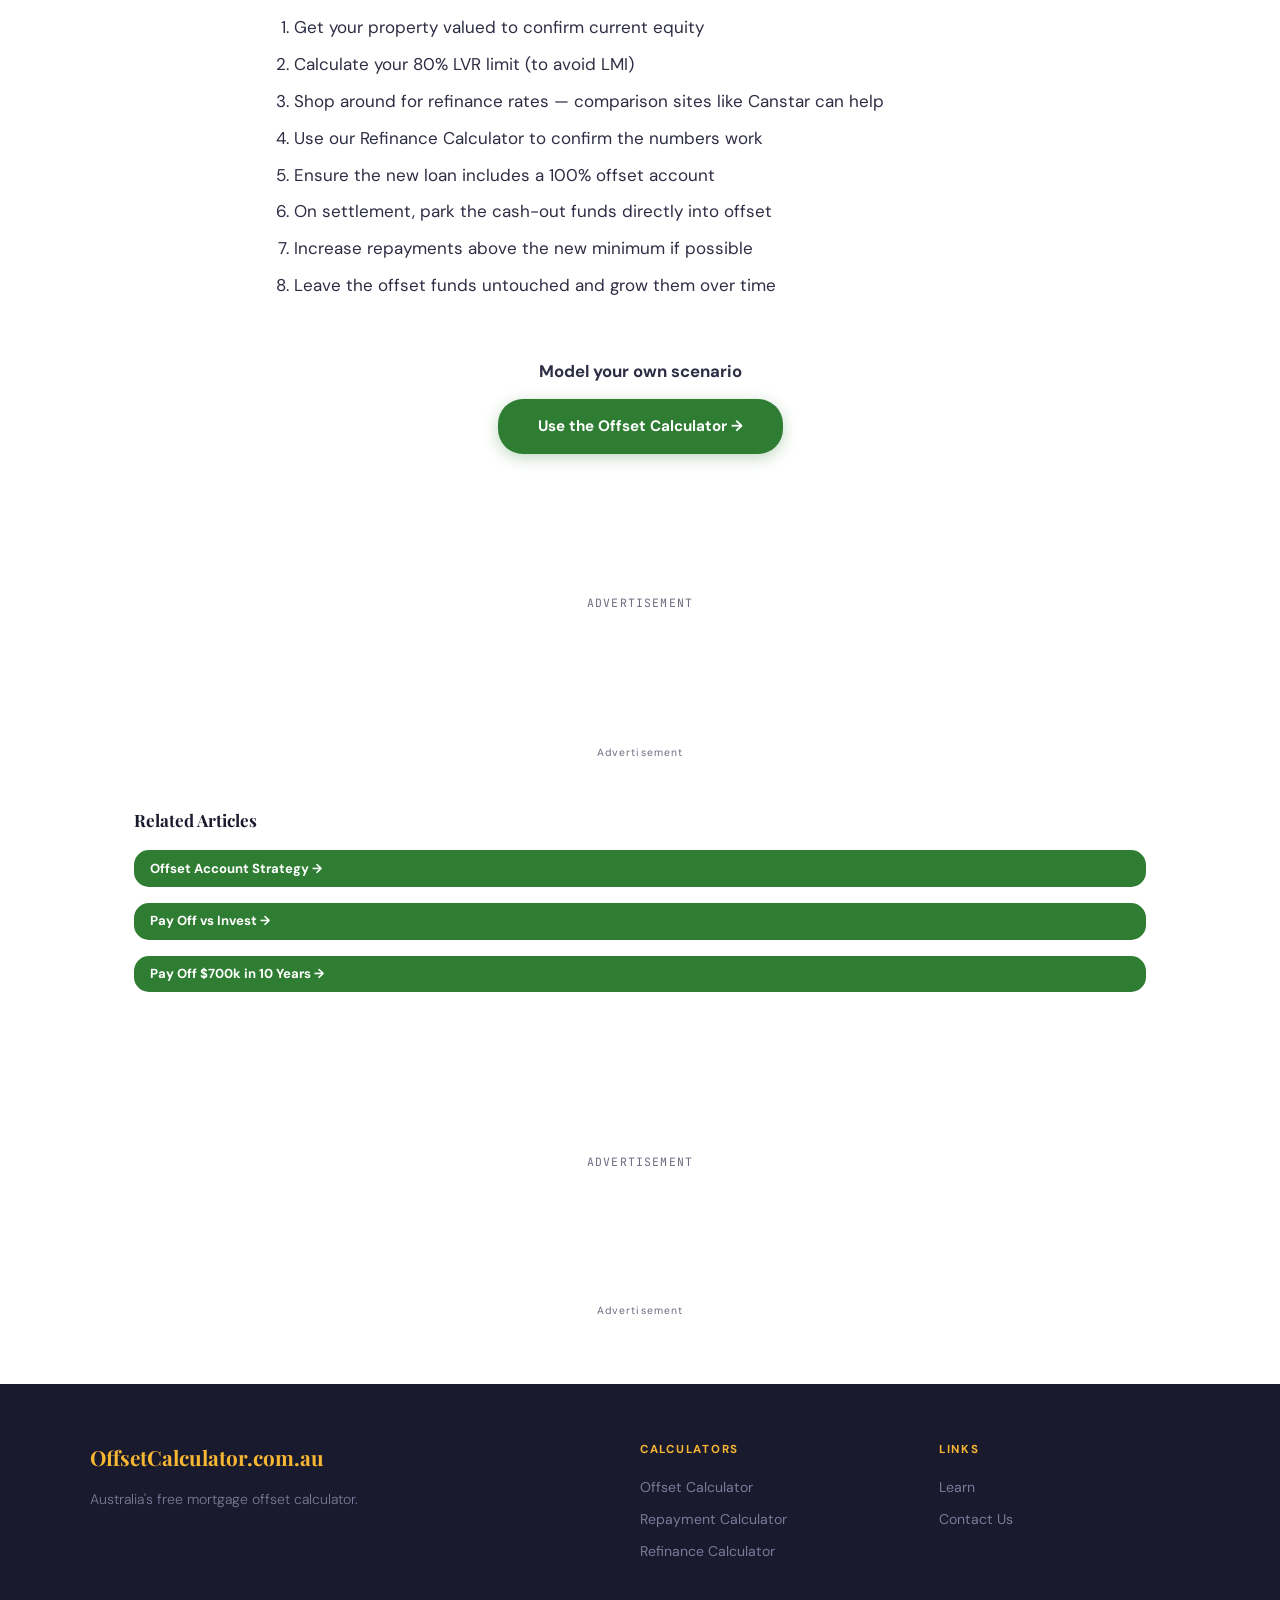
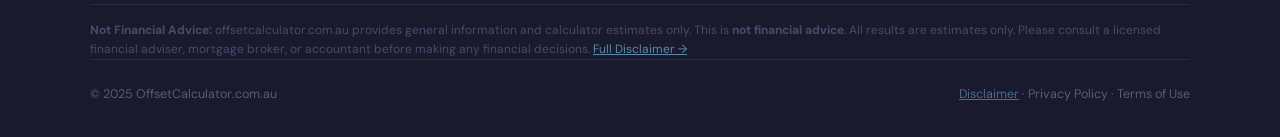
<file: blog-cashout-refinance.html>
<!DOCTYPE html>
<html lang="en">
<head>
  <meta charset="UTF-8" />
  <meta name="viewport" content="width=device-width, initial-scale=1.0" />
  <meta name="color-scheme" content="light only" />
  <title>Cash-Out Refinance + Offset: The Smart Australian Playbook | offsetcalculator.com.au</title>
  <meta name="description" content="How to use a cash-out refinance strategically with an offset account in Australia — and why it can save you more than almost any other strategy." />
  <link rel="stylesheet" href="style.css" />
</head>
<body>
<nav>
  <a href="index.html" class="nav-logo">OffsetCalculator.com.au</a>
  <div class="nav-links">
    <a href="offset-calculator.html">Offset Calculator</a>
    <a href="repayment-calculator.html">Repayment Calculator</a>
    <a href="refinance-calculator.html">Refinance Calculator</a>
    <a href="blog.html">Learn</a>
    <a href="contact.html" class="nav-cta">Contact</a>
  </div>
</nav>

<section class="page-hero">
  <div class="breadcrumb container" style="text-align:left;padding-bottom:0.5rem;"><a href="index.html">Home</a> › <a href="blog.html">Learn</a> › Cash-Out Refinance</div>
  <h1>Cash-Out Refinance + Offset:<br/><em>The Smart Australian Playbook</em></h1>
  <p>Why parking your cash-out equity in an offset account is one of the smartest moves an Australian homeowner can make.</p>
</section>

<div class="container"><div class="ad-slot ad-banner" style="margin-top:2rem;">Advertisement</div><div class="ad-label">Advertisement</div></div>

<section class="section section-white">
  <div class="container"><div style="max-width:740px;margin:0 auto;">
    <article class="blog-post">

      <p>A cash-out refinance — where you refinance your home loan and pull out a portion of your equity as cash — is one of the most misunderstood financial tools in Australia. Done poorly, it extends your debt and costs you a fortune. Done strategically with an offset account, it can be a powerful wealth-building move.</p>

      <h2>What Is a Cash-Out Refinance?</h2>
      <p>When your property has increased in value, you have built-up equity — the difference between what your home is worth and what you owe. A cash-out refinance lets you borrow against that equity, typically up to 80% of your property's value (to avoid Lenders Mortgage Insurance).</p>

      <p>For example: your home is worth $900,000, you owe $550,000. Your equity is $350,000. At 80% LVR, you could refinance to a new loan of $720,000 — giving you $170,000 in cash.</p>

      <p>Most people use that cash for renovations, investments, or paying off credit cards. But there's a smarter approach for homeowners focused on paying off their mortgage.</p>

      <h2>The Offset Playbook</h2>
      <p>Here's the key insight that most people miss: <strong>if you park the cash-out funds in your offset account, you pay zero extra interest on that money</strong>.</p>

      <p>The maths: you've increased your loan by $170,000, but that $170,000 is sitting in your offset. Interest is calculated on (loan balance minus offset balance) = $720,000 - $170,000 - (original offset balance). You're no worse off on interest costs than before.</p>

      <p>But now you have $170,000 in liquid cash that:</p>
      <ul>
        <li>Earns the equivalent of your mortgage rate (tax-free) by sitting in the offset</li>
        <li>Is fully accessible in an emergency</li>
        <li>Can be used as a lump sum to pay down the loan when your balance drops to that level</li>
        <li>Gives you negotiating power and financial security</li>
      </ul>

      <div class="highlight-box">
        <p>⚠️ <strong>Important:</strong> This strategy only works if you have the discipline to leave the cash in the offset. If you spend it on lifestyle expenses, you've simply increased your debt with nothing to show for it.</p>
      </div>

      <h2>When Does This Strategy Make Sense?</h2>
      <table>
        <tr><th>Situation</th><th>Cash-Out + Offset?</th></tr>
        <tr><td>You want liquidity but don't want to pay interest on the cash</td><td>✅ Ideal</td></tr>
        <tr><td>You're renovating to increase property value</td><td>✅ Good use</td></tr>
        <tr><td>You want to invest in shares or property</td><td>⚠️ Consider carefully (tax implications)</td></tr>
        <tr><td>You want to pay off high-interest debt</td><td>✅ Often good (if you cut the cards)</td></tr>
        <tr><td>You want to spend the cash on holidays or lifestyle</td><td>❌ Don't do it</td></tr>
      </table>

      <h2>The Costs You Must Factor In</h2>
      <p>Cash-out refinancing isn't free. Before doing it, make sure you've accounted for:</p>
      <ul>
        <li><strong>Exit fees</strong> from your current lender (can be $0–$3,000+)</li>
        <li><strong>Application/establishment fees</strong> with the new lender ($300–$600 typically)</li>
        <li><strong>Valuation fees</strong> ($300–$600)</li>
        <li><strong>Legal/conveyancing fees</strong> ($800–$1,500)</li>
        <li><strong>LMI risk</strong> if you're borrowing above 80% LVR</li>
        <li><strong>A higher loan balance</strong> means higher minimum repayments</li>
      </ul>
      <p>Use our <a href="refinance-calculator.html" style="color:var(--blue);font-weight:600;">Refinance Calculator</a> to model whether the new rate and terms make sense after all these costs.</p>

      <h2>The Long Game: The Crossover Point</h2>
      <p>Here's how the playbook ends beautifully: over the years, you make repayments and your loan balance gradually decreases. Meanwhile, your offset account stays high (because you never spent the cash-out funds).</p>
      <p>Eventually — perhaps 10–12 years later — your loan balance drops to equal your offset balance. At that point, you're paying zero interest. You can then withdraw the offset funds, pay off the loan entirely, and own your home outright.</p>
      <p>This is exactly the strategy that allows a $695,000 loan with $148,000 in offset to be completely paid off within 11 years at $5,000/month — without ever touching the offset funds until the final payoff.</p>

      <h2>Step-by-Step Checklist</h2>
      <ol>
        <li>Get your property valued to confirm current equity</li>
        <li>Calculate your 80% LVR limit (to avoid LMI)</li>
        <li>Shop around for refinance rates — comparison sites like Canstar can help</li>
        <li>Use our Refinance Calculator to confirm the numbers work</li>
        <li>Ensure the new loan includes a 100% offset account</li>
        <li>On settlement, park the cash-out funds directly into offset</li>
        <li>Increase repayments above the new minimum if possible</li>
        <li>Leave the offset funds untouched and grow them over time</li>
      </ol>

      <div style="background:var(--light);border-radius:12px;padding:1.5rem;margin-top:2rem;text-align:center;">
        <p style="font-weight:700;font-size:1.05rem;margin-bottom:0.75rem;">Model your own scenario</p>
        <a href="offset-calculator.html" class="btn-primary">Use the Offset Calculator →</a>
      </div>

    </article></div>
    <aside>
      <div class="ad-slot ad-sidebar">Advertisement</div><div class="ad-label">Advertisement</div>
      <div style="margin-top:1.5rem;background:var(--light);border-radius:12px;padding:1.25rem;">
        <h4 style="font-family:'Playfair Display',serif;margin-bottom:1rem;color:var(--ink);">Related Articles</h4>
        <a href="blog-offset-strategy.html" class="blog-read" style="display:block;margin-bottom:0.75rem;">Offset Account Strategy →</a>
        <a href="blog-payoff-vs-invest.html" class="blog-read" style="display:block;margin-bottom:0.75rem;">Pay Off vs Invest →</a>
        <a href="blog-700k-mortgage.html" class="blog-read" style="display:block;">Pay Off $700k in 10 Years →</a>
      </div>
      <div style="margin-top:1.5rem;" class="ad-slot ad-sidebar">Advertisement</div><div class="ad-label">Advertisement</div>
    </aside>
  </div>
</section>

<footer>
  <div class="footer-grid">
    <div><div class="footer-brand">OffsetCalculator.com.au</div><p class="footer-desc">Australia's free mortgage offset calculator.</p></div>
    <div class="footer-col"><h4>Calculators</h4><a href="offset-calculator.html">Offset Calculator</a><a href="repayment-calculator.html">Repayment Calculator</a><a href="refinance-calculator.html">Refinance Calculator</a></div>
    <div class="footer-col"><h4>Links</h4><a href="blog.html">Learn</a><a href="contact.html">Contact Us</a></div>
  </div>
  <div class="disclaimer"><strong>Not Financial Advice:</strong> offsetcalculator.com.au provides general information and calculator estimates only. This is <strong>not financial advice</strong>. All results are estimates only. Please consult a licensed financial adviser, mortgage broker, or accountant before making any financial decisions. <a href="disclaimer.html" style="color:#5a8aaa;">Full Disclaimer →</a></div>
  <div class="footer-bottom"><span>© 2025 OffsetCalculator.com.au</span><span><a href="disclaimer.html" style="color:#4a6a8a;">Disclaimer</a> · Privacy Policy · Terms of Use</span></div>
</footer>
</body>
</html>
</file>
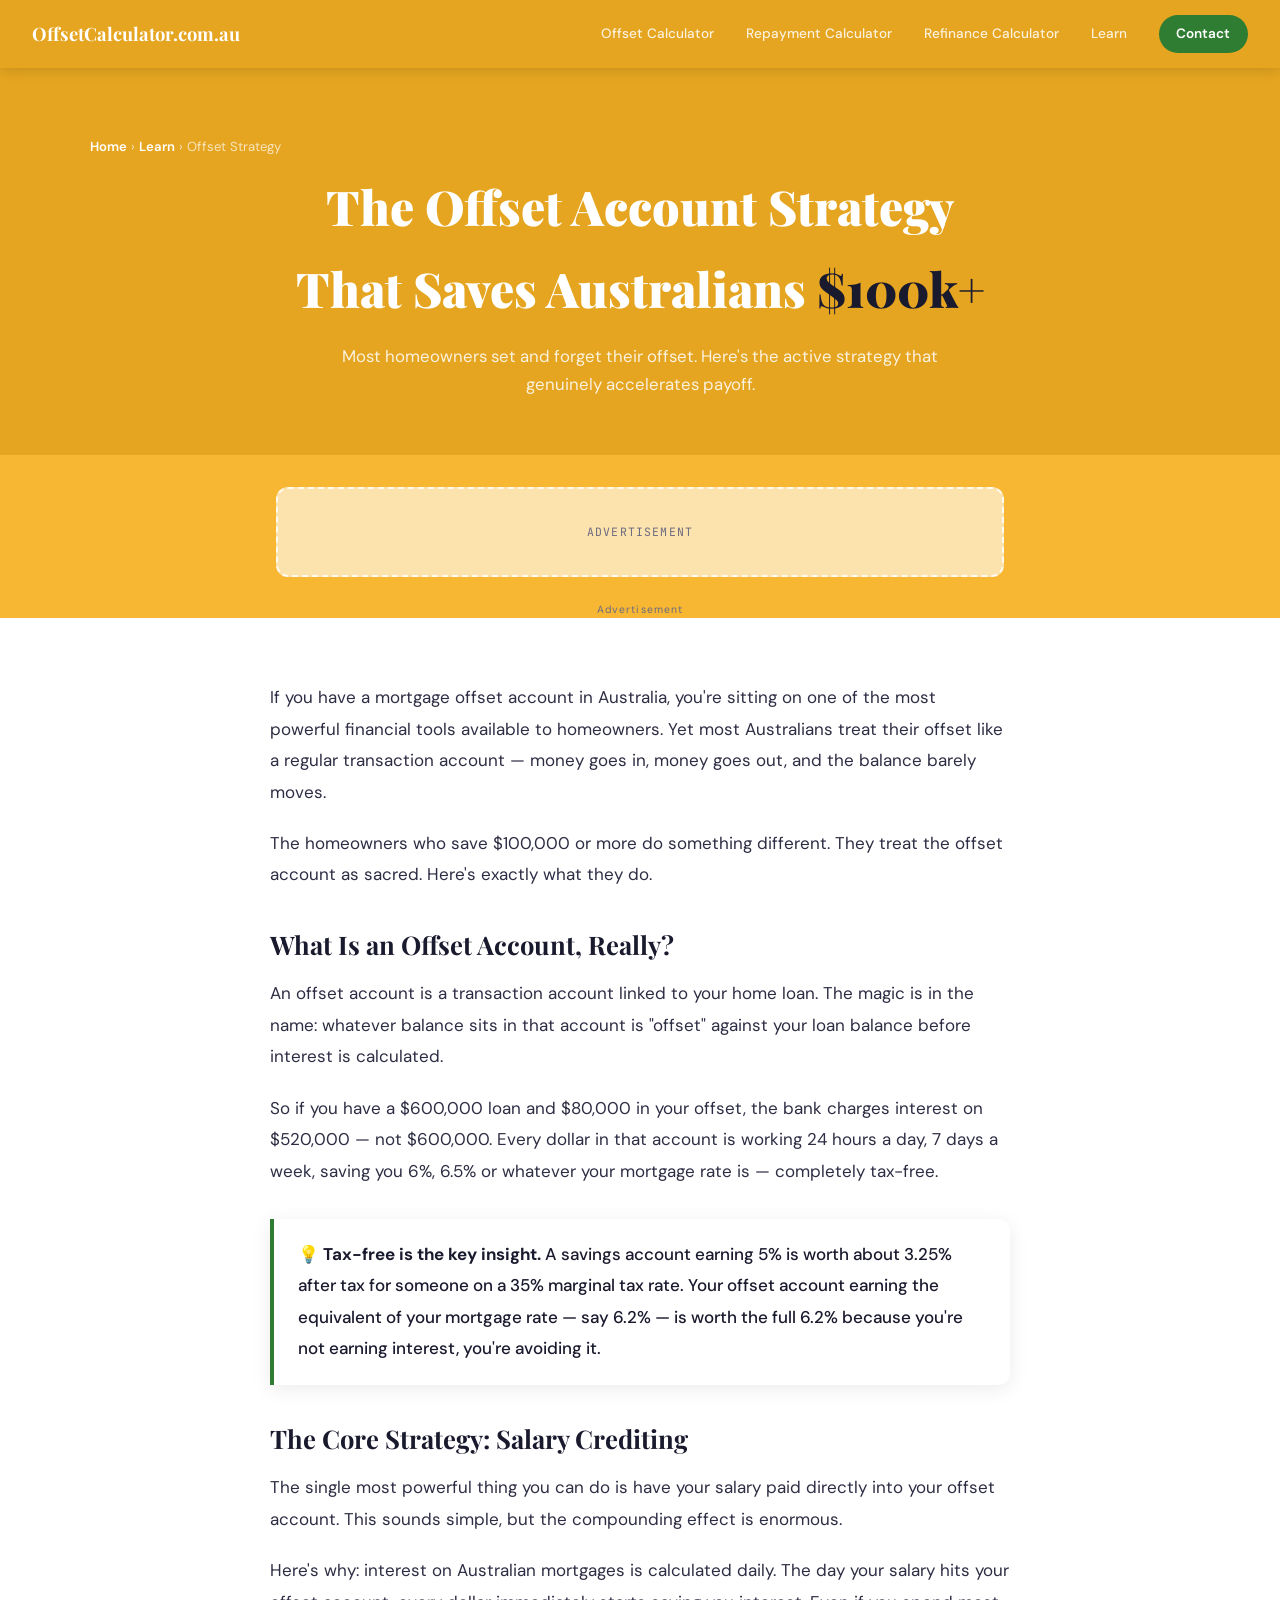
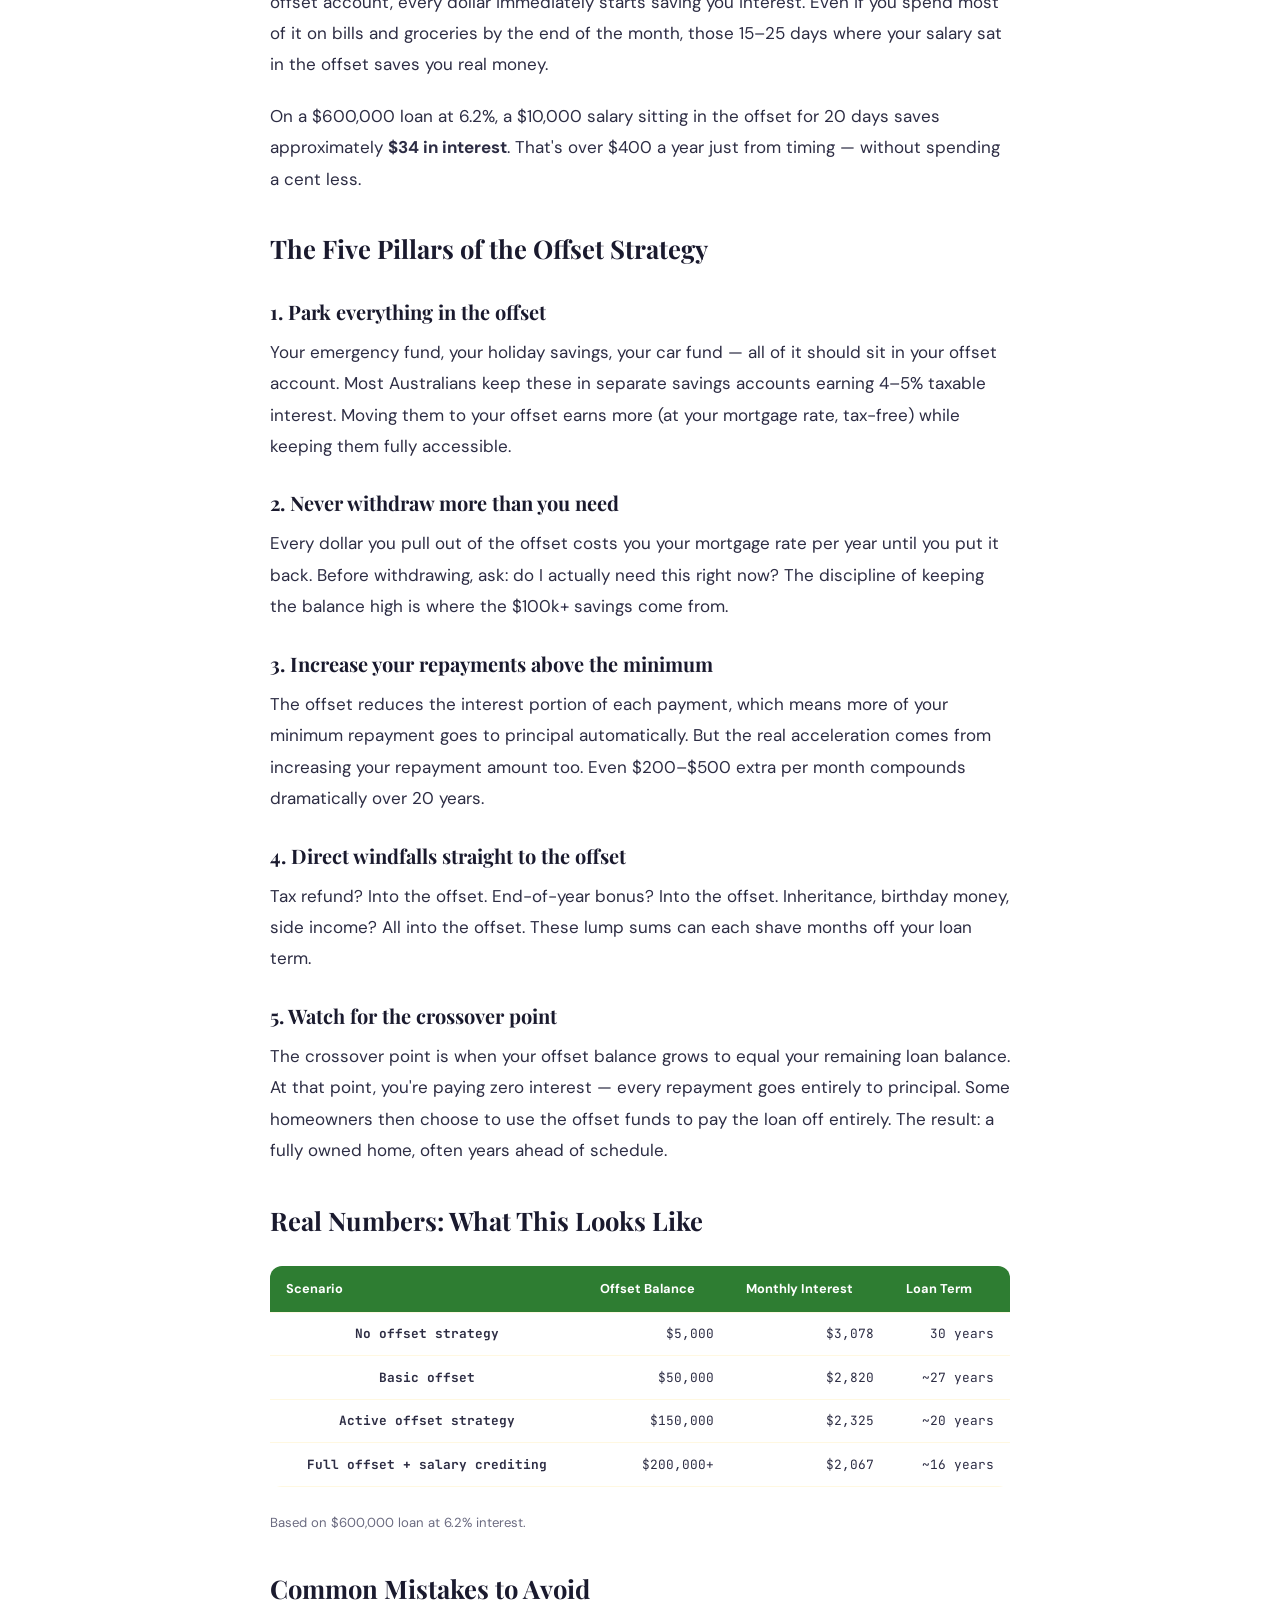
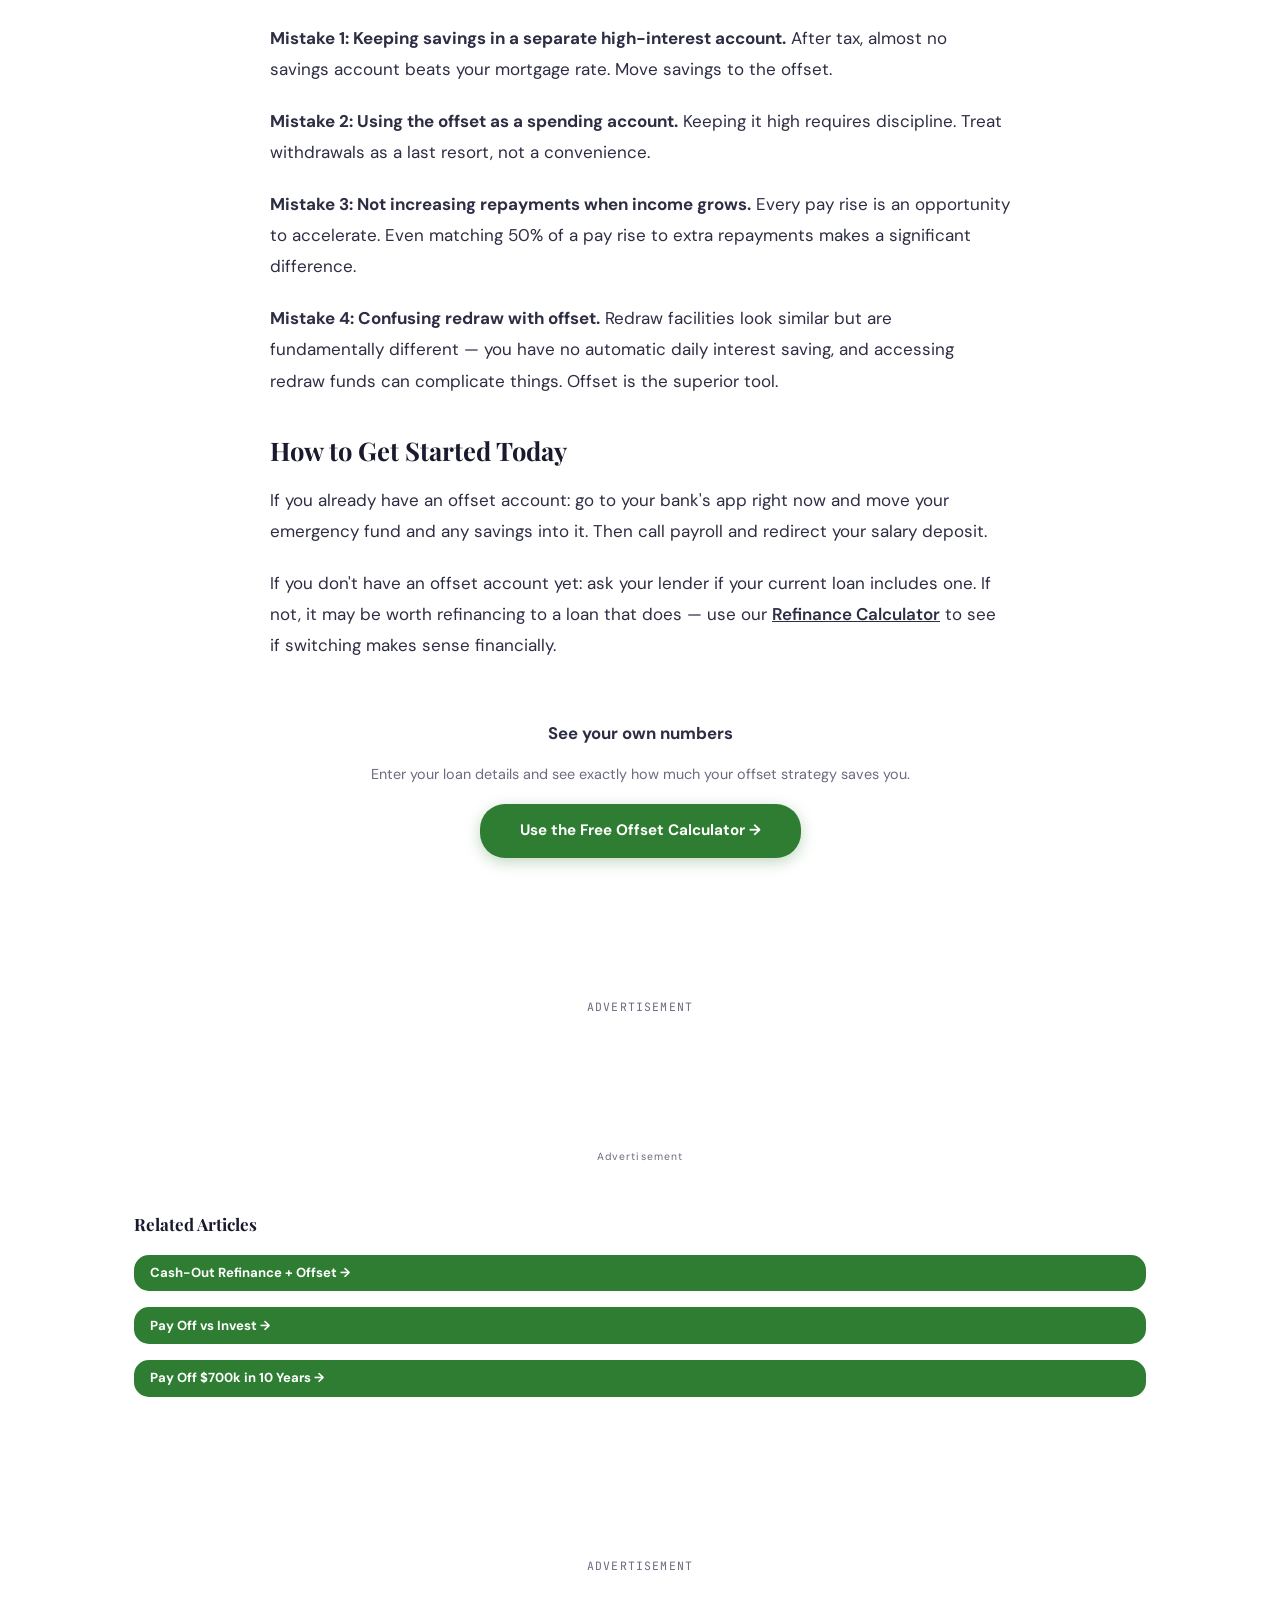
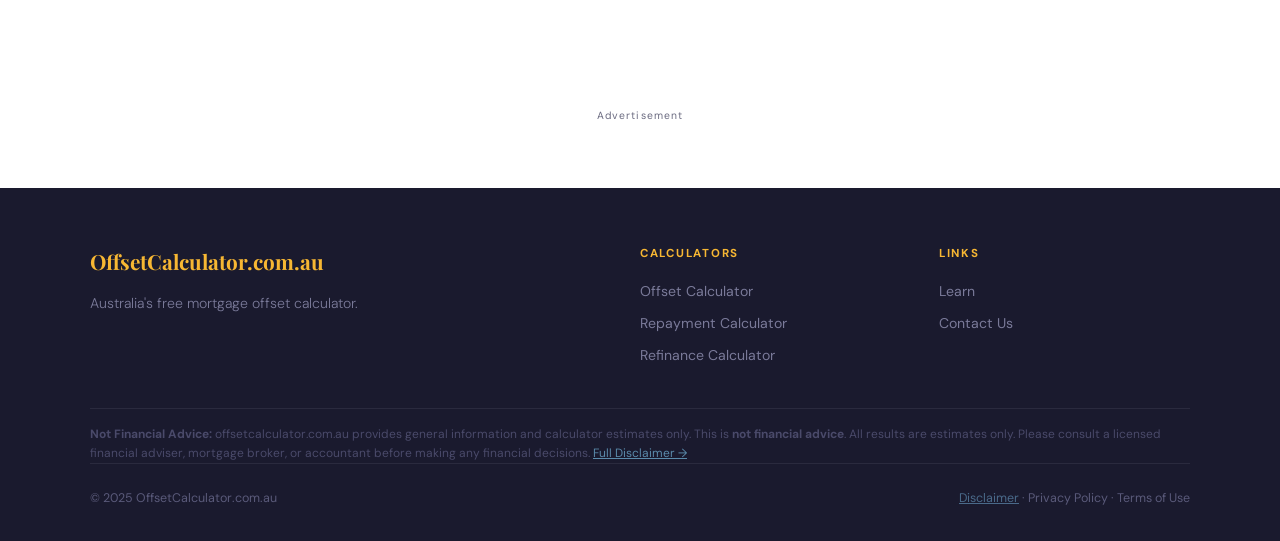
<file: blog-offset-strategy.html>
<!DOCTYPE html>
<html lang="en">
<head>
  <meta charset="UTF-8" />
  <meta name="viewport" content="width=device-width, initial-scale=1.0" />
  <meta name="color-scheme" content="light only" />
  <title>The Offset Account Strategy That Saves Australians $100k+ | offsetcalculator.com.au</title>
  <meta name="description" content="Learn the active offset account strategy that saves Australian homeowners over $100,000 in interest and years off their mortgage." />
  <link rel="stylesheet" href="style.css" />
</head>
<body>
<nav>
  <a href="index.html" class="nav-logo">OffsetCalculator.com.au</a>
  <div class="nav-links">
    <a href="offset-calculator.html">Offset Calculator</a>
    <a href="repayment-calculator.html">Repayment Calculator</a>
    <a href="refinance-calculator.html">Refinance Calculator</a>
    <a href="blog.html">Learn</a>
    <a href="contact.html" class="nav-cta">Contact</a>
  </div>
</nav>

<section class="page-hero">
  <div class="breadcrumb container" style="text-align:left;padding-bottom:0.5rem;"><a href="index.html">Home</a> › <a href="blog.html">Learn</a> › Offset Strategy</div>
  <h1>The Offset Account Strategy<br/>That Saves Australians <em>$100k+</em></h1>
  <p>Most homeowners set and forget their offset. Here's the active strategy that genuinely accelerates payoff.</p>
</section>

<div class="container"><div class="ad-slot ad-banner" style="margin-top:2rem;">Advertisement</div><div class="ad-label">Advertisement</div></div>

<section class="section section-white">
  <div class="container"><div style="max-width:740px;margin:0 auto;">
    <article class="blog-post">

      <p>If you have a mortgage offset account in Australia, you're sitting on one of the most powerful financial tools available to homeowners. Yet most Australians treat their offset like a regular transaction account — money goes in, money goes out, and the balance barely moves.</p>

      <p>The homeowners who save $100,000 or more do something different. They treat the offset account as sacred. Here's exactly what they do.</p>

      <h2>What Is an Offset Account, Really?</h2>
      <p>An offset account is a transaction account linked to your home loan. The magic is in the name: whatever balance sits in that account is "offset" against your loan balance before interest is calculated.</p>

      <p>So if you have a $600,000 loan and $80,000 in your offset, the bank charges interest on $520,000 — not $600,000. Every dollar in that account is working 24 hours a day, 7 days a week, saving you 6%, 6.5% or whatever your mortgage rate is — completely tax-free.</p>

      <div class="highlight-box">
        <p>💡 <strong>Tax-free is the key insight.</strong> A savings account earning 5% is worth about 3.25% after tax for someone on a 35% marginal tax rate. Your offset account earning the equivalent of your mortgage rate — say 6.2% — is worth the full 6.2% because you're not earning interest, you're avoiding it.</p>
      </div>

      <h2>The Core Strategy: Salary Crediting</h2>
      <p>The single most powerful thing you can do is have your salary paid directly into your offset account. This sounds simple, but the compounding effect is enormous.</p>

      <p>Here's why: interest on Australian mortgages is calculated daily. The day your salary hits your offset account, every dollar immediately starts saving you interest. Even if you spend most of it on bills and groceries by the end of the month, those 15–25 days where your salary sat in the offset saves you real money.</p>

      <p>On a $600,000 loan at 6.2%, a $10,000 salary sitting in the offset for 20 days saves approximately <strong>$34 in interest</strong>. That's over $400 a year just from timing — without spending a cent less.</p>

      <h2>The Five Pillars of the Offset Strategy</h2>

      <h3>1. Park everything in the offset</h3>
      <p>Your emergency fund, your holiday savings, your car fund — all of it should sit in your offset account. Most Australians keep these in separate savings accounts earning 4–5% taxable interest. Moving them to your offset earns more (at your mortgage rate, tax-free) while keeping them fully accessible.</p>

      <h3>2. Never withdraw more than you need</h3>
      <p>Every dollar you pull out of the offset costs you your mortgage rate per year until you put it back. Before withdrawing, ask: do I actually need this right now? The discipline of keeping the balance high is where the $100k+ savings come from.</p>

      <h3>3. Increase your repayments above the minimum</h3>
      <p>The offset reduces the interest portion of each payment, which means more of your minimum repayment goes to principal automatically. But the real acceleration comes from increasing your repayment amount too. Even $200–$500 extra per month compounds dramatically over 20 years.</p>

      <h3>4. Direct windfalls straight to the offset</h3>
      <p>Tax refund? Into the offset. End-of-year bonus? Into the offset. Inheritance, birthday money, side income? All into the offset. These lump sums can each shave months off your loan term.</p>

      <h3>5. Watch for the crossover point</h3>
      <p>The crossover point is when your offset balance grows to equal your remaining loan balance. At that point, you're paying zero interest — every repayment goes entirely to principal. Some homeowners then choose to use the offset funds to pay the loan off entirely. The result: a fully owned home, often years ahead of schedule.</p>

      <h2>Real Numbers: What This Looks Like</h2>
      <table>
        <tr><th>Scenario</th><th>Offset Balance</th><th>Monthly Interest</th><th>Loan Term</th></tr>
        <tr><td>No offset strategy</td><td>$5,000</td><td>$3,078</td><td>30 years</td></tr>
        <tr><td>Basic offset</td><td>$50,000</td><td>$2,820</td><td>~27 years</td></tr>
        <tr><td>Active offset strategy</td><td>$150,000</td><td>$2,325</td><td>~20 years</td></tr>
        <tr><td>Full offset + salary crediting</td><td>$200,000+</td><td>$2,067</td><td>~16 years</td></tr>
      </table>
      <p style="font-size:0.82rem;color:var(--muted);margin-top:0.5rem;">Based on $600,000 loan at 6.2% interest.</p>

      <h2>Common Mistakes to Avoid</h2>
      <p><strong>Mistake 1: Keeping savings in a separate high-interest account.</strong> After tax, almost no savings account beats your mortgage rate. Move savings to the offset.</p>
      <p><strong>Mistake 2: Using the offset as a spending account.</strong> Keeping it high requires discipline. Treat withdrawals as a last resort, not a convenience.</p>
      <p><strong>Mistake 3: Not increasing repayments when income grows.</strong> Every pay rise is an opportunity to accelerate. Even matching 50% of a pay rise to extra repayments makes a significant difference.</p>
      <p><strong>Mistake 4: Confusing redraw with offset.</strong> Redraw facilities look similar but are fundamentally different — you have no automatic daily interest saving, and accessing redraw funds can complicate things. Offset is the superior tool.</p>

      <h2>How to Get Started Today</h2>
      <p>If you already have an offset account: go to your bank's app right now and move your emergency fund and any savings into it. Then call payroll and redirect your salary deposit.</p>
      <p>If you don't have an offset account yet: ask your lender if your current loan includes one. If not, it may be worth refinancing to a loan that does — use our <a href="refinance-calculator.html" style="color:var(--blue);font-weight:600;">Refinance Calculator</a> to see if switching makes sense financially.</p>

      <div style="background:var(--light);border-radius:12px;padding:1.5rem;margin-top:2rem;text-align:center;">
        <p style="font-weight:700;font-size:1.05rem;margin-bottom:0.75rem;">See your own numbers</p>
        <p style="color:var(--muted);font-size:0.9rem;margin-bottom:1rem;">Enter your loan details and see exactly how much your offset strategy saves you.</p>
        <a href="offset-calculator.html" class="btn-primary">Use the Free Offset Calculator →</a>
      </div>

    </article></div>

    <aside>
      <div class="ad-slot ad-sidebar">Advertisement</div><div class="ad-label">Advertisement</div>
      <div style="margin-top:1.5rem;background:var(--light);border-radius:12px;padding:1.25rem;">
        <h4 style="font-family:'Playfair Display',serif;margin-bottom:1rem;color:var(--ink);">Related Articles</h4>
        <a href="blog-cashout-refinance.html" class="blog-read" style="display:block;margin-bottom:0.75rem;">Cash-Out Refinance + Offset →</a>
        <a href="blog-payoff-vs-invest.html" class="blog-read" style="display:block;margin-bottom:0.75rem;">Pay Off vs Invest →</a>
        <a href="blog-700k-mortgage.html" class="blog-read" style="display:block;">Pay Off $700k in 10 Years →</a>
      </div>
      <div style="margin-top:1.5rem;" class="ad-slot ad-sidebar">Advertisement</div><div class="ad-label">Advertisement</div>
    </aside>
  </div>
</section>

<footer>
  <div class="footer-grid">
    <div><div class="footer-brand">OffsetCalculator.com.au</div><p class="footer-desc">Australia's free mortgage offset calculator.</p></div>
    <div class="footer-col"><h4>Calculators</h4><a href="offset-calculator.html">Offset Calculator</a><a href="repayment-calculator.html">Repayment Calculator</a><a href="refinance-calculator.html">Refinance Calculator</a></div>
    <div class="footer-col"><h4>Links</h4><a href="blog.html">Learn</a><a href="contact.html">Contact Us</a></div>
  </div>
  <div class="disclaimer"><strong>Not Financial Advice:</strong> offsetcalculator.com.au provides general information and calculator estimates only. This is <strong>not financial advice</strong>. All results are estimates only. Please consult a licensed financial adviser, mortgage broker, or accountant before making any financial decisions. <a href="disclaimer.html" style="color:#5a8aaa;">Full Disclaimer →</a></div>
  <div class="footer-bottom"><span>© 2025 OffsetCalculator.com.au</span><span><a href="disclaimer.html" style="color:#4a6a8a;">Disclaimer</a> · Privacy Policy · Terms of Use</span></div>
</footer>
</body>
</html>
</file>
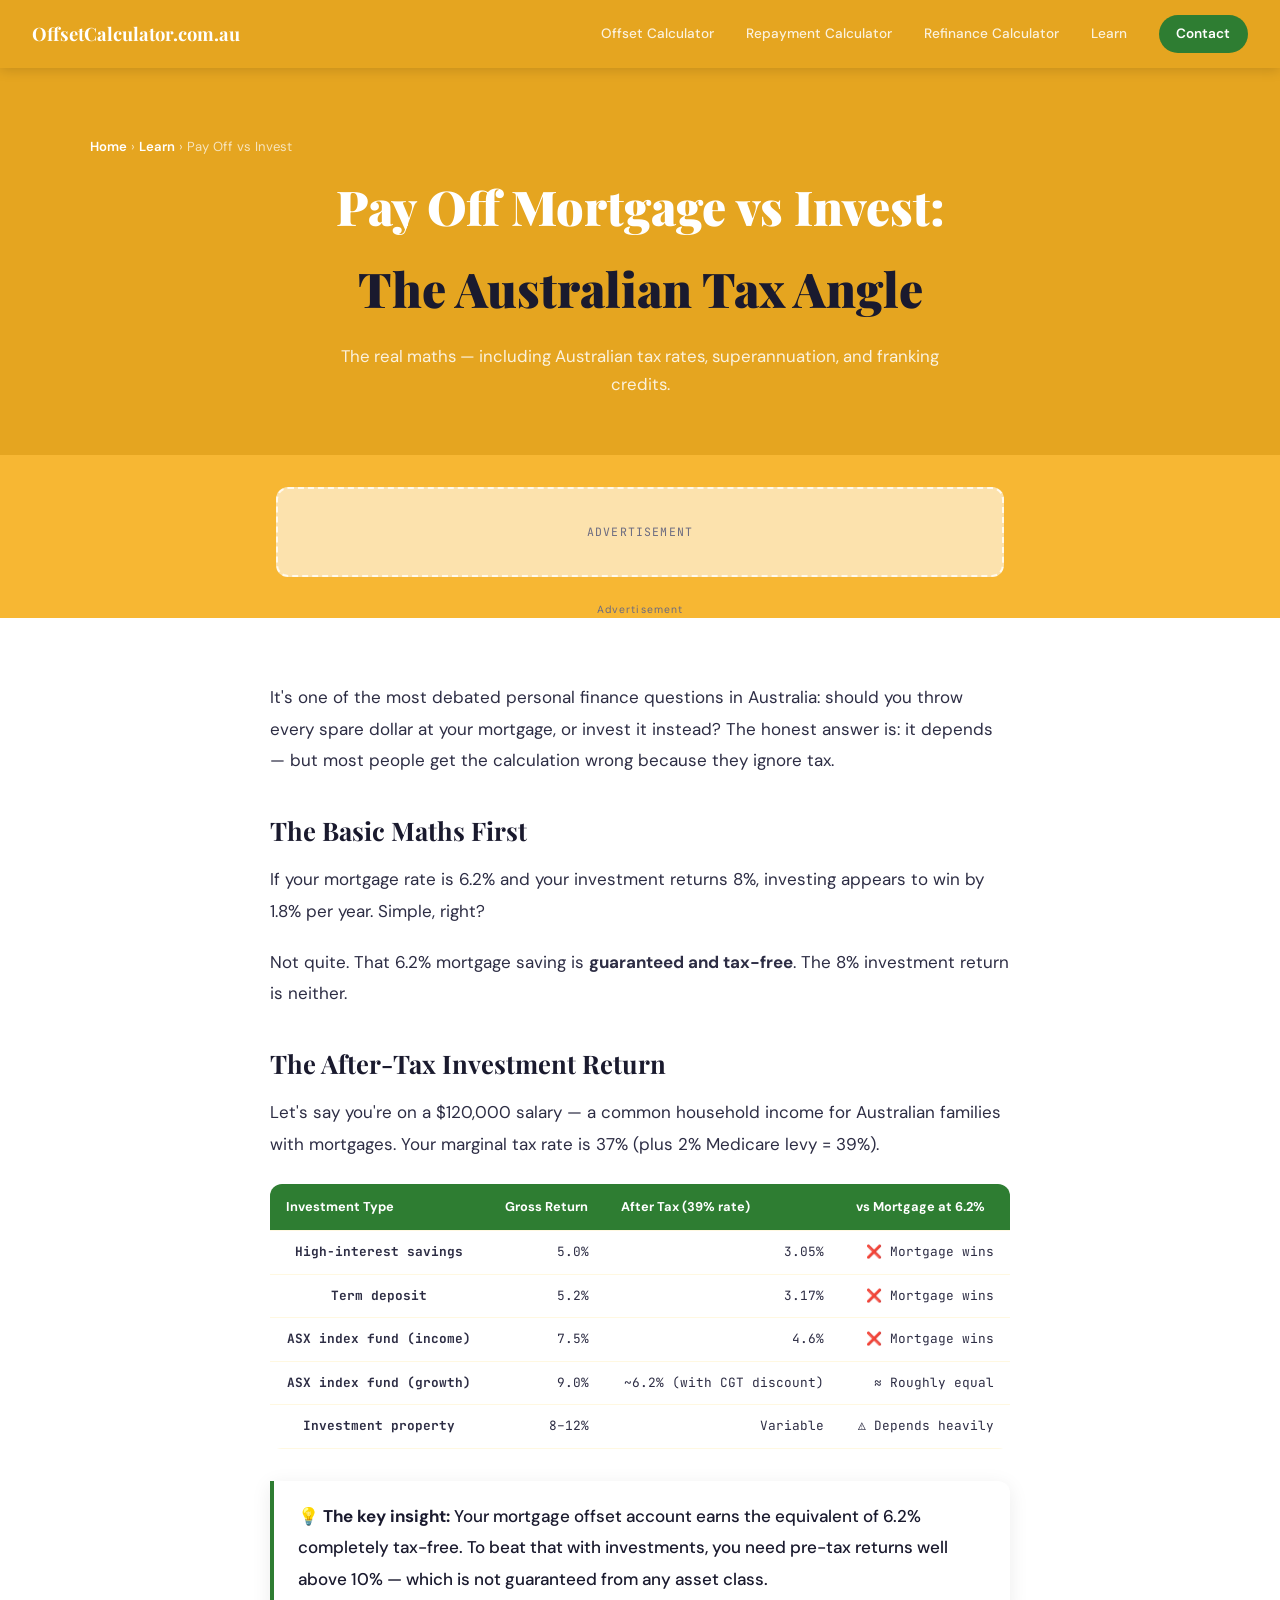
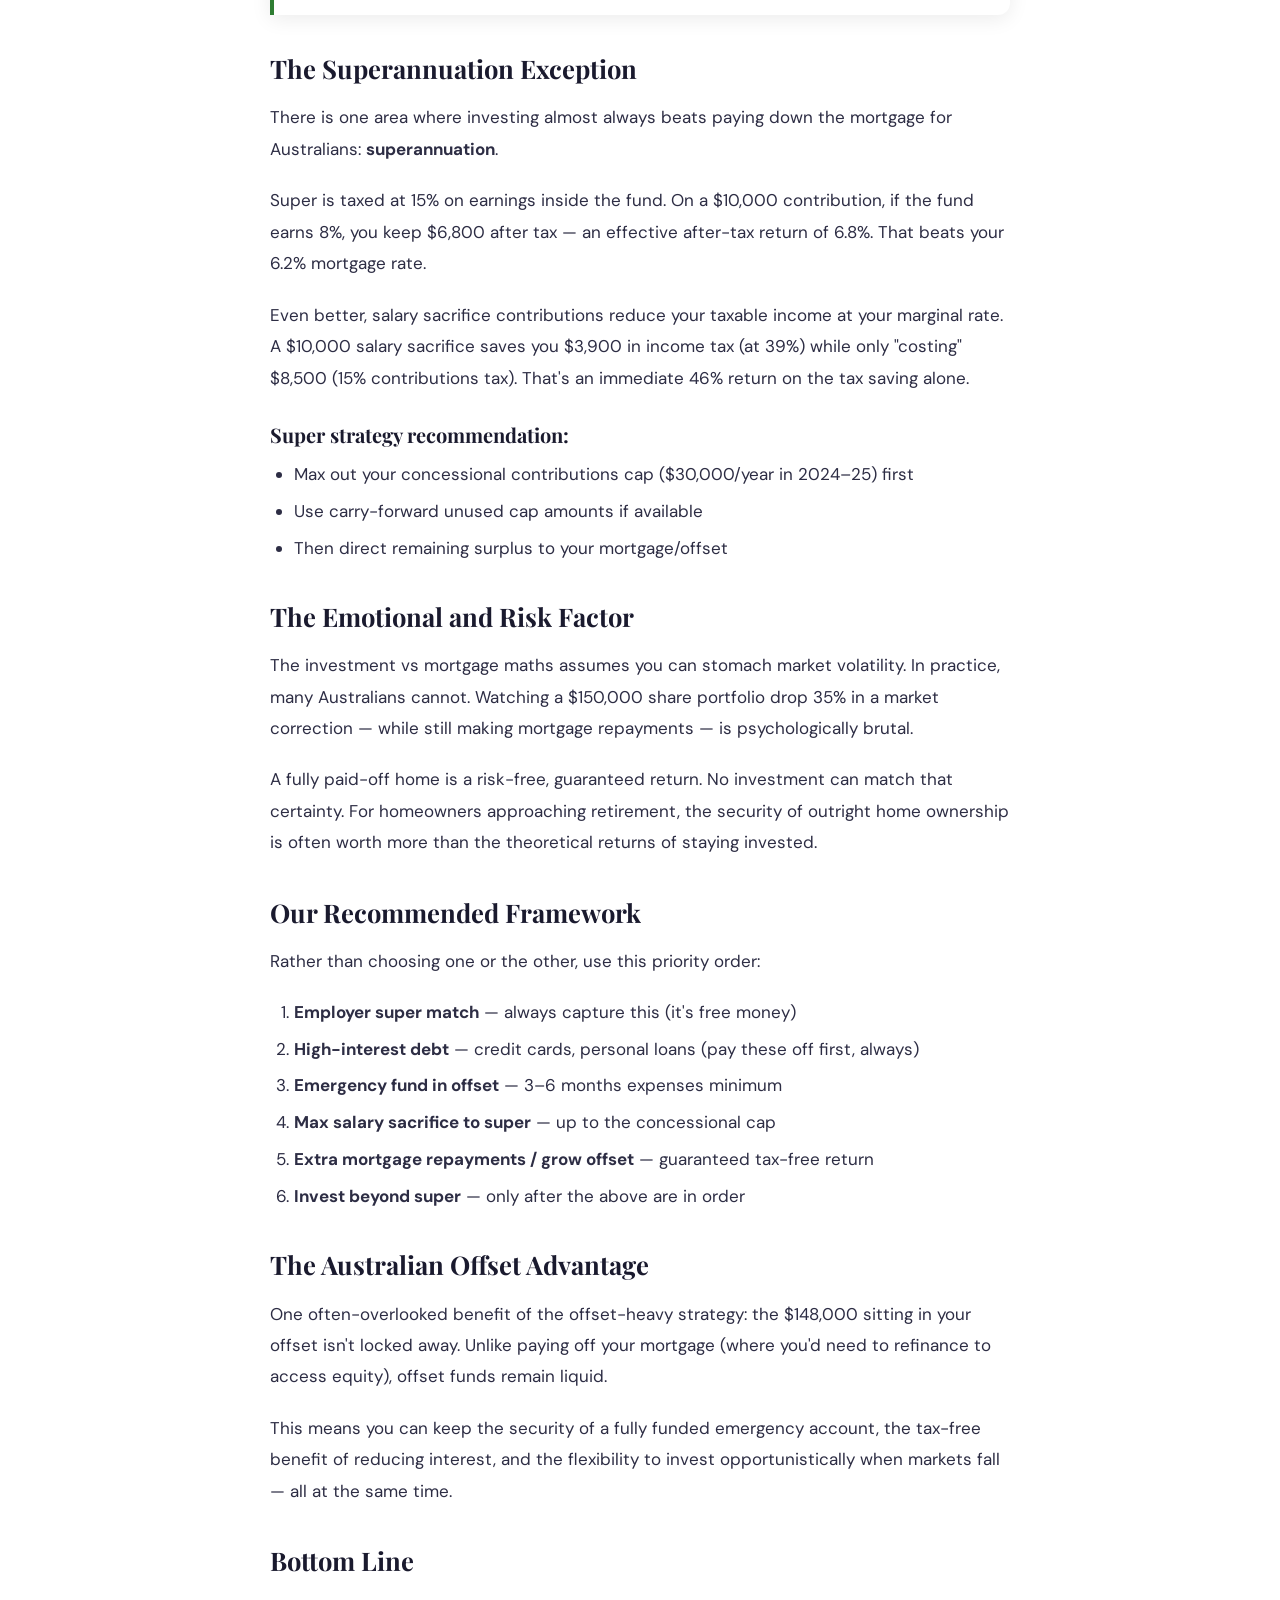
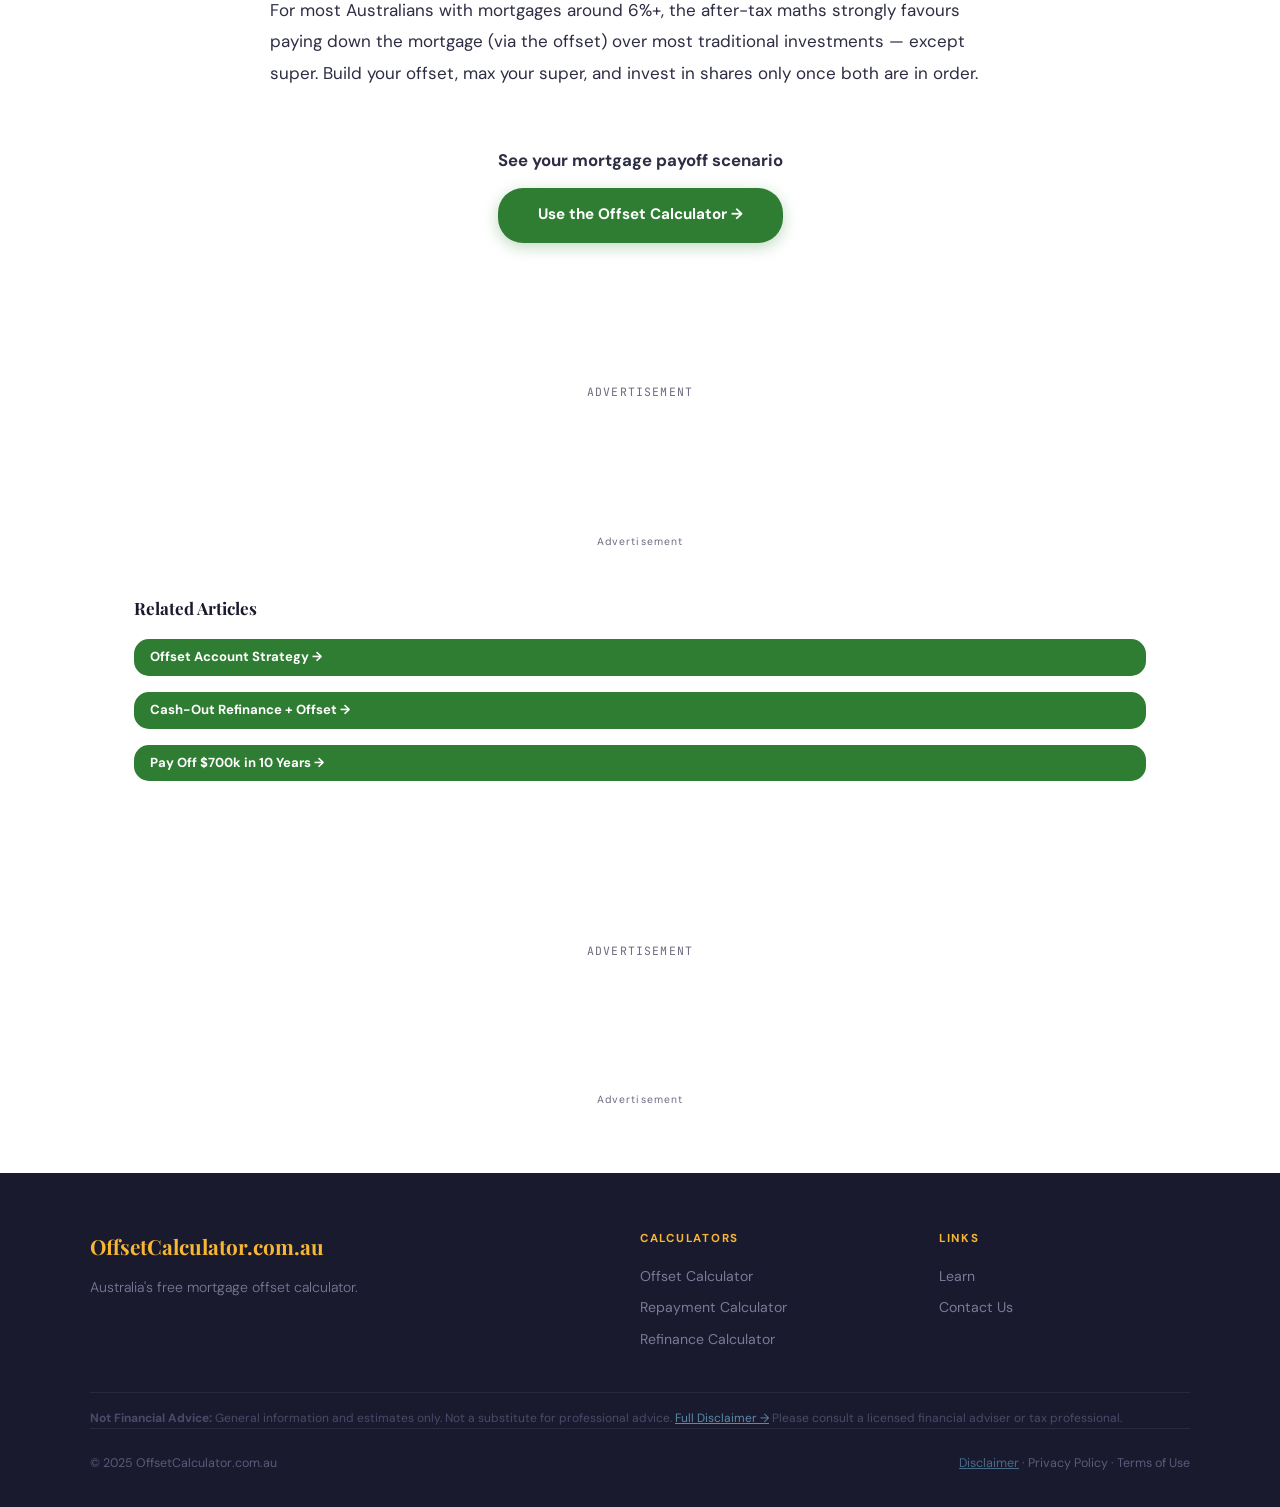
<file: blog-payoff-vs-invest.html>
<!DOCTYPE html>
<html lang="en">
<head>
  <meta charset="UTF-8" />
  <meta name="viewport" content="width=device-width, initial-scale=1.0" />
  <meta name="color-scheme" content="light only" />
  <title>Pay Off Mortgage vs Invest: The Australian Tax Angle | offsetcalculator.com.au</title>
  <meta name="description" content="Should you pay off your Australian mortgage or invest? We break down the real maths including Australian tax rates, super, and franking credits." />
  <link rel="stylesheet" href="style.css" />
</head>
<body>
<nav>
  <a href="index.html" class="nav-logo">OffsetCalculator.com.au</a>
  <div class="nav-links">
    <a href="offset-calculator.html">Offset Calculator</a>
    <a href="repayment-calculator.html">Repayment Calculator</a>
    <a href="refinance-calculator.html">Refinance Calculator</a>
    <a href="blog.html">Learn</a>
    <a href="contact.html" class="nav-cta">Contact</a>
  </div>
</nav>

<section class="page-hero">
  <div class="breadcrumb container" style="text-align:left;padding-bottom:0.5rem;"><a href="index.html">Home</a> › <a href="blog.html">Learn</a> › Pay Off vs Invest</div>
  <h1>Pay Off Mortgage vs Invest:<br/><em>The Australian Tax Angle</em></h1>
  <p>The real maths — including Australian tax rates, superannuation, and franking credits.</p>
</section>

<div class="container"><div class="ad-slot ad-banner" style="margin-top:2rem;">Advertisement</div><div class="ad-label">Advertisement</div></div>

<section class="section section-white">
  <div class="container"><div style="max-width:740px;margin:0 auto;">
    <article class="blog-post">

      <p>It's one of the most debated personal finance questions in Australia: should you throw every spare dollar at your mortgage, or invest it instead? The honest answer is: it depends — but most people get the calculation wrong because they ignore tax.</p>

      <h2>The Basic Maths First</h2>
      <p>If your mortgage rate is 6.2% and your investment returns 8%, investing appears to win by 1.8% per year. Simple, right?</p>
      <p>Not quite. That 6.2% mortgage saving is <strong>guaranteed and tax-free</strong>. The 8% investment return is neither.</p>

      <h2>The After-Tax Investment Return</h2>
      <p>Let's say you're on a $120,000 salary — a common household income for Australian families with mortgages. Your marginal tax rate is 37% (plus 2% Medicare levy = 39%).</p>

      <table>
        <tr><th>Investment Type</th><th>Gross Return</th><th>After Tax (39% rate)</th><th>vs Mortgage at 6.2%</th></tr>
        <tr><td>High-interest savings</td><td>5.0%</td><td>3.05%</td><td>❌ Mortgage wins</td></tr>
        <tr><td>Term deposit</td><td>5.2%</td><td>3.17%</td><td>❌ Mortgage wins</td></tr>
        <tr><td>ASX index fund (income)</td><td>7.5%</td><td>4.6%</td><td>❌ Mortgage wins</td></tr>
        <tr><td>ASX index fund (growth)</td><td>9.0%</td><td>~6.2% (with CGT discount)</td><td>≈ Roughly equal</td></tr>
        <tr><td>Investment property</td><td>8–12%</td><td>Variable</td><td>⚠️ Depends heavily</td></tr>
      </table>

      <div class="highlight-box">
        <p>💡 <strong>The key insight:</strong> Your mortgage offset account earns the equivalent of 6.2% completely tax-free. To beat that with investments, you need pre-tax returns well above 10% — which is not guaranteed from any asset class.</p>
      </div>

      <h2>The Superannuation Exception</h2>
      <p>There is one area where investing almost always beats paying down the mortgage for Australians: <strong>superannuation</strong>.</p>
      <p>Super is taxed at 15% on earnings inside the fund. On a $10,000 contribution, if the fund earns 8%, you keep $6,800 after tax — an effective after-tax return of 6.8%. That beats your 6.2% mortgage rate.</p>
      <p>Even better, salary sacrifice contributions reduce your taxable income at your marginal rate. A $10,000 salary sacrifice saves you $3,900 in income tax (at 39%) while only "costing" $8,500 (15% contributions tax). That's an immediate 46% return on the tax saving alone.</p>

      <h3>Super strategy recommendation:</h3>
      <ul>
        <li>Max out your concessional contributions cap ($30,000/year in 2024–25) first</li>
        <li>Use carry-forward unused cap amounts if available</li>
        <li>Then direct remaining surplus to your mortgage/offset</li>
      </ul>

      <h2>The Emotional and Risk Factor</h2>
      <p>The investment vs mortgage maths assumes you can stomach market volatility. In practice, many Australians cannot. Watching a $150,000 share portfolio drop 35% in a market correction — while still making mortgage repayments — is psychologically brutal.</p>
      <p>A fully paid-off home is a risk-free, guaranteed return. No investment can match that certainty. For homeowners approaching retirement, the security of outright home ownership is often worth more than the theoretical returns of staying invested.</p>

      <h2>Our Recommended Framework</h2>
      <p>Rather than choosing one or the other, use this priority order:</p>
      <ol>
        <li><strong>Employer super match</strong> — always capture this (it's free money)</li>
        <li><strong>High-interest debt</strong> — credit cards, personal loans (pay these off first, always)</li>
        <li><strong>Emergency fund in offset</strong> — 3–6 months expenses minimum</li>
        <li><strong>Max salary sacrifice to super</strong> — up to the concessional cap</li>
        <li><strong>Extra mortgage repayments / grow offset</strong> — guaranteed tax-free return</li>
        <li><strong>Invest beyond super</strong> — only after the above are in order</li>
      </ol>

      <h2>The Australian Offset Advantage</h2>
      <p>One often-overlooked benefit of the offset-heavy strategy: the $148,000 sitting in your offset isn't locked away. Unlike paying off your mortgage (where you'd need to refinance to access equity), offset funds remain liquid.</p>
      <p>This means you can keep the security of a fully funded emergency account, the tax-free benefit of reducing interest, and the flexibility to invest opportunistically when markets fall — all at the same time.</p>

      <h2>Bottom Line</h2>
      <p>For most Australians with mortgages around 6%+, the after-tax maths strongly favours paying down the mortgage (via the offset) over most traditional investments — except super. Build your offset, max your super, and invest in shares only once both are in order.</p>

      <div style="background:var(--light);border-radius:12px;padding:1.5rem;margin-top:2rem;text-align:center;">
        <p style="font-weight:700;font-size:1.05rem;margin-bottom:0.75rem;">See your mortgage payoff scenario</p>
        <a href="offset-calculator.html" class="btn-primary">Use the Offset Calculator →</a>
      </div>

    </article></div>
    <aside>
      <div class="ad-slot ad-sidebar">Advertisement</div><div class="ad-label">Advertisement</div>
      <div style="margin-top:1.5rem;background:var(--light);border-radius:12px;padding:1.25rem;">
        <h4 style="font-family:'Playfair Display',serif;margin-bottom:1rem;color:var(--ink);">Related Articles</h4>
        <a href="blog-offset-strategy.html" class="blog-read" style="display:block;margin-bottom:0.75rem;">Offset Account Strategy →</a>
        <a href="blog-cashout-refinance.html" class="blog-read" style="display:block;margin-bottom:0.75rem;">Cash-Out Refinance + Offset →</a>
        <a href="blog-700k-mortgage.html" class="blog-read" style="display:block;">Pay Off $700k in 10 Years →</a>
      </div>
      <div style="margin-top:1.5rem;" class="ad-slot ad-sidebar">Advertisement</div><div class="ad-label">Advertisement</div>
    </aside>
  </div>
</section>

<footer>
  <div class="footer-grid">
    <div><div class="footer-brand">OffsetCalculator.com.au</div><p class="footer-desc">Australia's free mortgage offset calculator.</p></div>
    <div class="footer-col"><h4>Calculators</h4><a href="offset-calculator.html">Offset Calculator</a><a href="repayment-calculator.html">Repayment Calculator</a><a href="refinance-calculator.html">Refinance Calculator</a></div>
    <div class="footer-col"><h4>Links</h4><a href="blog.html">Learn</a><a href="contact.html">Contact Us</a></div>
  </div>
  <div class="disclaimer"><strong>Not Financial Advice:</strong> General information and estimates only. Not a substitute for professional advice. <a href="disclaimer.html" style="color:#5a8aaa;">Full Disclaimer →</a> Please consult a licensed financial adviser or tax professional.</div>
  <div class="footer-bottom"><span>© 2025 OffsetCalculator.com.au</span><span><a href="disclaimer.html" style="color:#4a6a8a;">Disclaimer</a> · Privacy Policy · Terms of Use</span></div>
</footer>
</body>
</html>
</file>
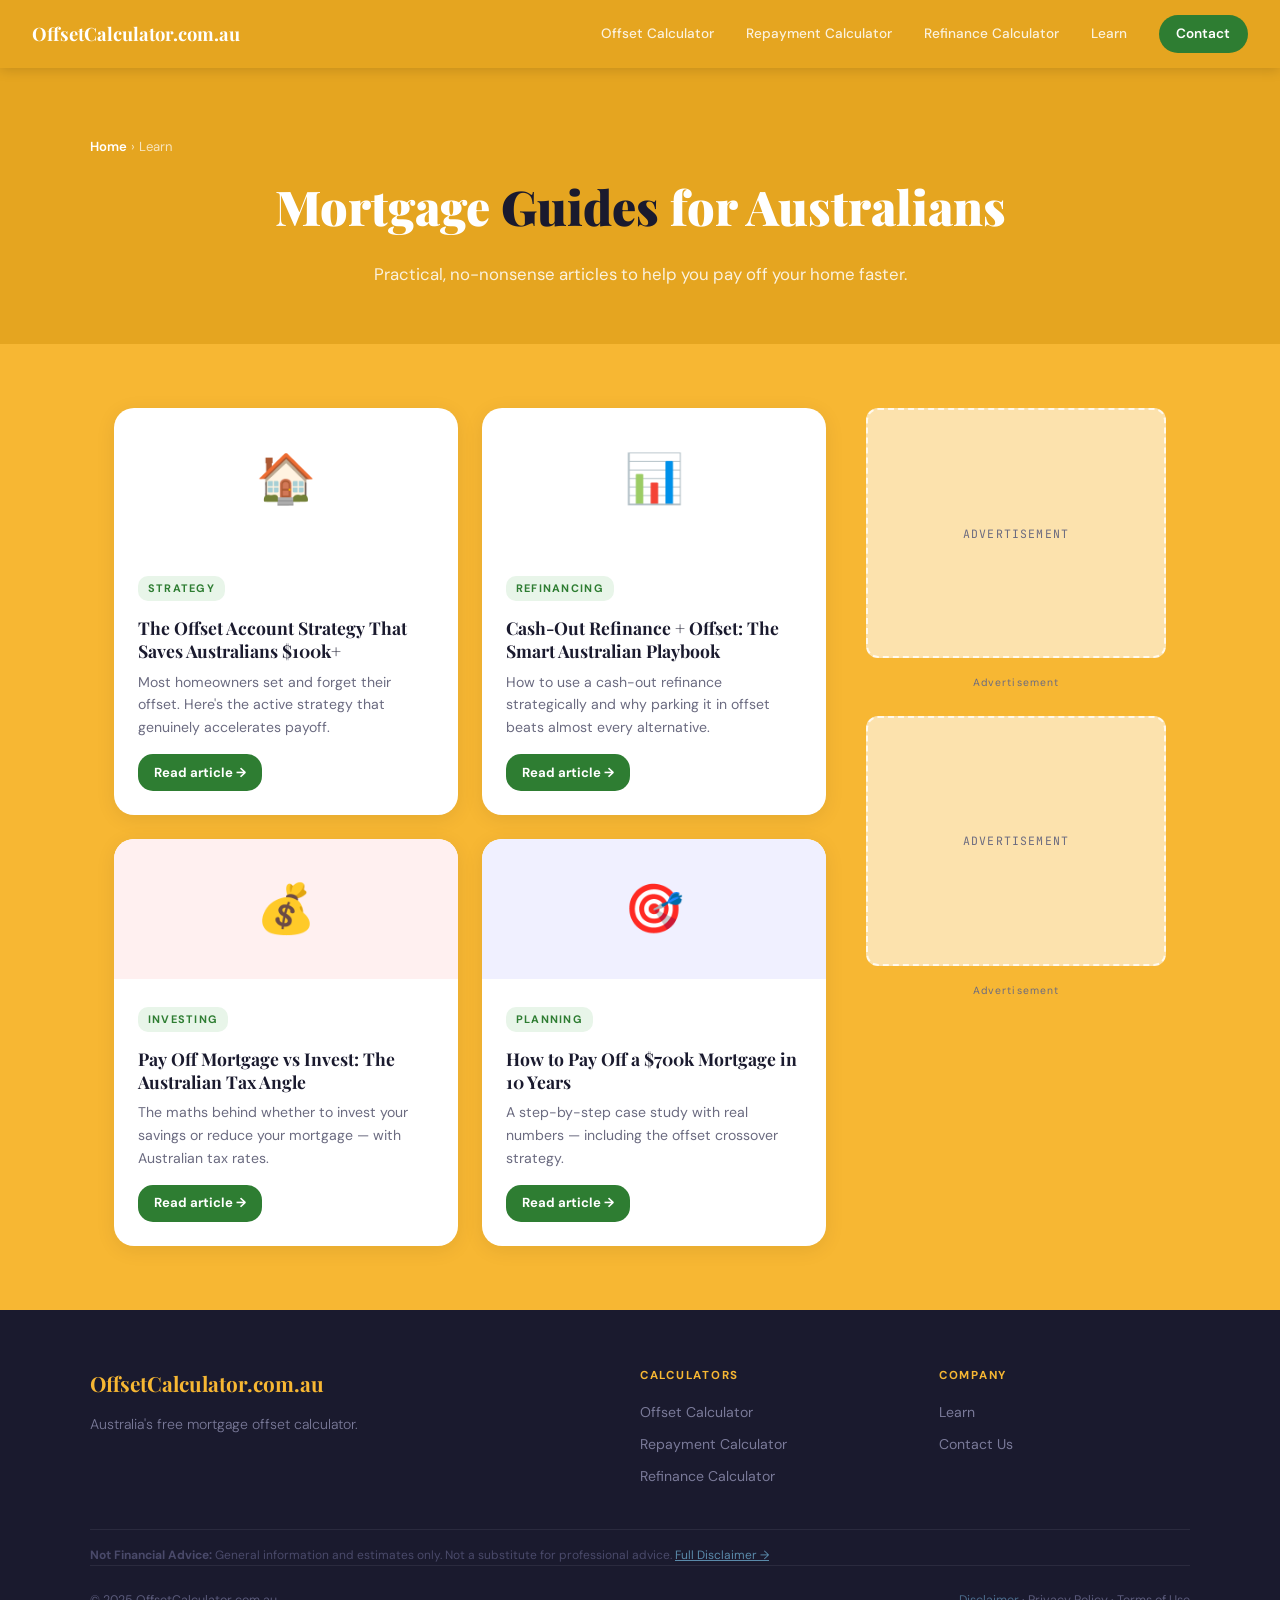
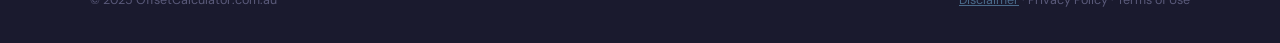
<file: blog.html>
<!DOCTYPE html>
<html lang="en">
<head>
  <meta charset="UTF-8" />
  <meta name="viewport" content="width=device-width, initial-scale=1.0" />
  <meta name="color-scheme" content="light only" />
  <title>Mortgage Guides for Australians | offsetcalculator.com.au</title>
  <meta name="description" content="Free guides on mortgage offset accounts, refinancing, and paying off your home loan faster in Australia." />
  <link rel="stylesheet" href="style.css" />
</head>
<body>
<nav>
  <a href="index.html" class="nav-logo">OffsetCalculator.com.au</a>
  <div class="nav-links">
    <a href="offset-calculator.html">Offset Calculator</a>
    <a href="repayment-calculator.html">Repayment Calculator</a>
    <a href="refinance-calculator.html">Refinance Calculator</a>
    <a href="blog.html">Learn</a>
    <a href="contact.html" class="nav-cta">Contact</a>
  </div>
</nav>
<section class="page-hero">
  <div class="breadcrumb container" style="text-align:left;padding-bottom:0.5rem;"><a href="index.html">Home</a> › Learn</div>
  <h1>Mortgage <em>Guides</em> for Australians</h1>
  <p>Practical, no-nonsense articles to help you pay off your home faster.</p>
</section>
<section class="section">
  <div class="container">
    <div style="display:grid;grid-template-columns:1fr 300px;gap:2.5rem;align-items:start;">
      <div style="display:grid;grid-template-columns:1fr 1fr;gap:1.5rem;">
        <div class="card">
          <div class="blog-img" style="background:var(--cream);">🏠</div>
          <div class="card-body">
            <div class="blog-tag">Strategy</div>
            <div class="blog-title">The Offset Account Strategy That Saves Australians $100k+</div>
            <div class="blog-excerpt">Most homeowners set and forget their offset. Here's the active strategy that genuinely accelerates payoff.</div>
            <a href="blog-offset-strategy.html" class="blog-read">Read article →</a>
          </div>
        </div>
        <div class="card">
          <div class="blog-img" style="background:var(--light);">📊</div>
          <div class="card-body">
            <div class="blog-tag">Refinancing</div>
            <div class="blog-title">Cash-Out Refinance + Offset: The Smart Australian Playbook</div>
            <div class="blog-excerpt">How to use a cash-out refinance strategically and why parking it in offset beats almost every alternative.</div>
            <a href="blog-cashout-refinance.html" class="blog-read">Read article →</a>
          </div>
        </div>
        <div class="card">
          <div class="blog-img" style="background:#fff0f0;">💰</div>
          <div class="card-body">
            <div class="blog-tag">Investing</div>
            <div class="blog-title">Pay Off Mortgage vs Invest: The Australian Tax Angle</div>
            <div class="blog-excerpt">The maths behind whether to invest your savings or reduce your mortgage — with Australian tax rates.</div>
            <a href="blog-payoff-vs-invest.html" class="blog-read">Read article →</a>
          </div>
        </div>
        <div class="card">
          <div class="blog-img" style="background:#f0f0ff;">🎯</div>
          <div class="card-body">
            <div class="blog-tag">Planning</div>
            <div class="blog-title">How to Pay Off a $700k Mortgage in 10 Years</div>
            <div class="blog-excerpt">A step-by-step case study with real numbers — including the offset crossover strategy.</div>
            <a href="blog-700k-mortgage.html" class="blog-read">Read article →</a>
          </div>
        </div>
      </div>
      <div>
        <div class="ad-slot ad-sidebar">Advertisement</div><div class="ad-label">Advertisement</div>
        <div style="margin-top:1.5rem;" class="ad-slot ad-sidebar">Advertisement</div><div class="ad-label">Advertisement</div>
      </div>
    </div>
  </div>
</section>
<footer>
  <div class="footer-grid">
    <div><div class="footer-brand">OffsetCalculator.com.au</div><p class="footer-desc">Australia's free mortgage offset calculator.</p></div>
    <div class="footer-col"><h4>Calculators</h4><a href="offset-calculator.html">Offset Calculator</a><a href="repayment-calculator.html">Repayment Calculator</a><a href="refinance-calculator.html">Refinance Calculator</a></div>
    <div class="footer-col"><h4>Company</h4><a href="blog.html">Learn</a><a href="contact.html">Contact Us</a></div>
  </div>
  <div class="disclaimer"><strong>Not Financial Advice:</strong> General information and estimates only. Not a substitute for professional advice. <a href="disclaimer.html" style="color:#5a8aaa;">Full Disclaimer →</a></div>
  <div class="footer-bottom"><span>© 2025 OffsetCalculator.com.au</span><span><a href="disclaimer.html" style="color:#4a6a8a;">Disclaimer</a> · Privacy Policy · Terms of Use</span></div>
</footer>
</body>
</html>
</file>
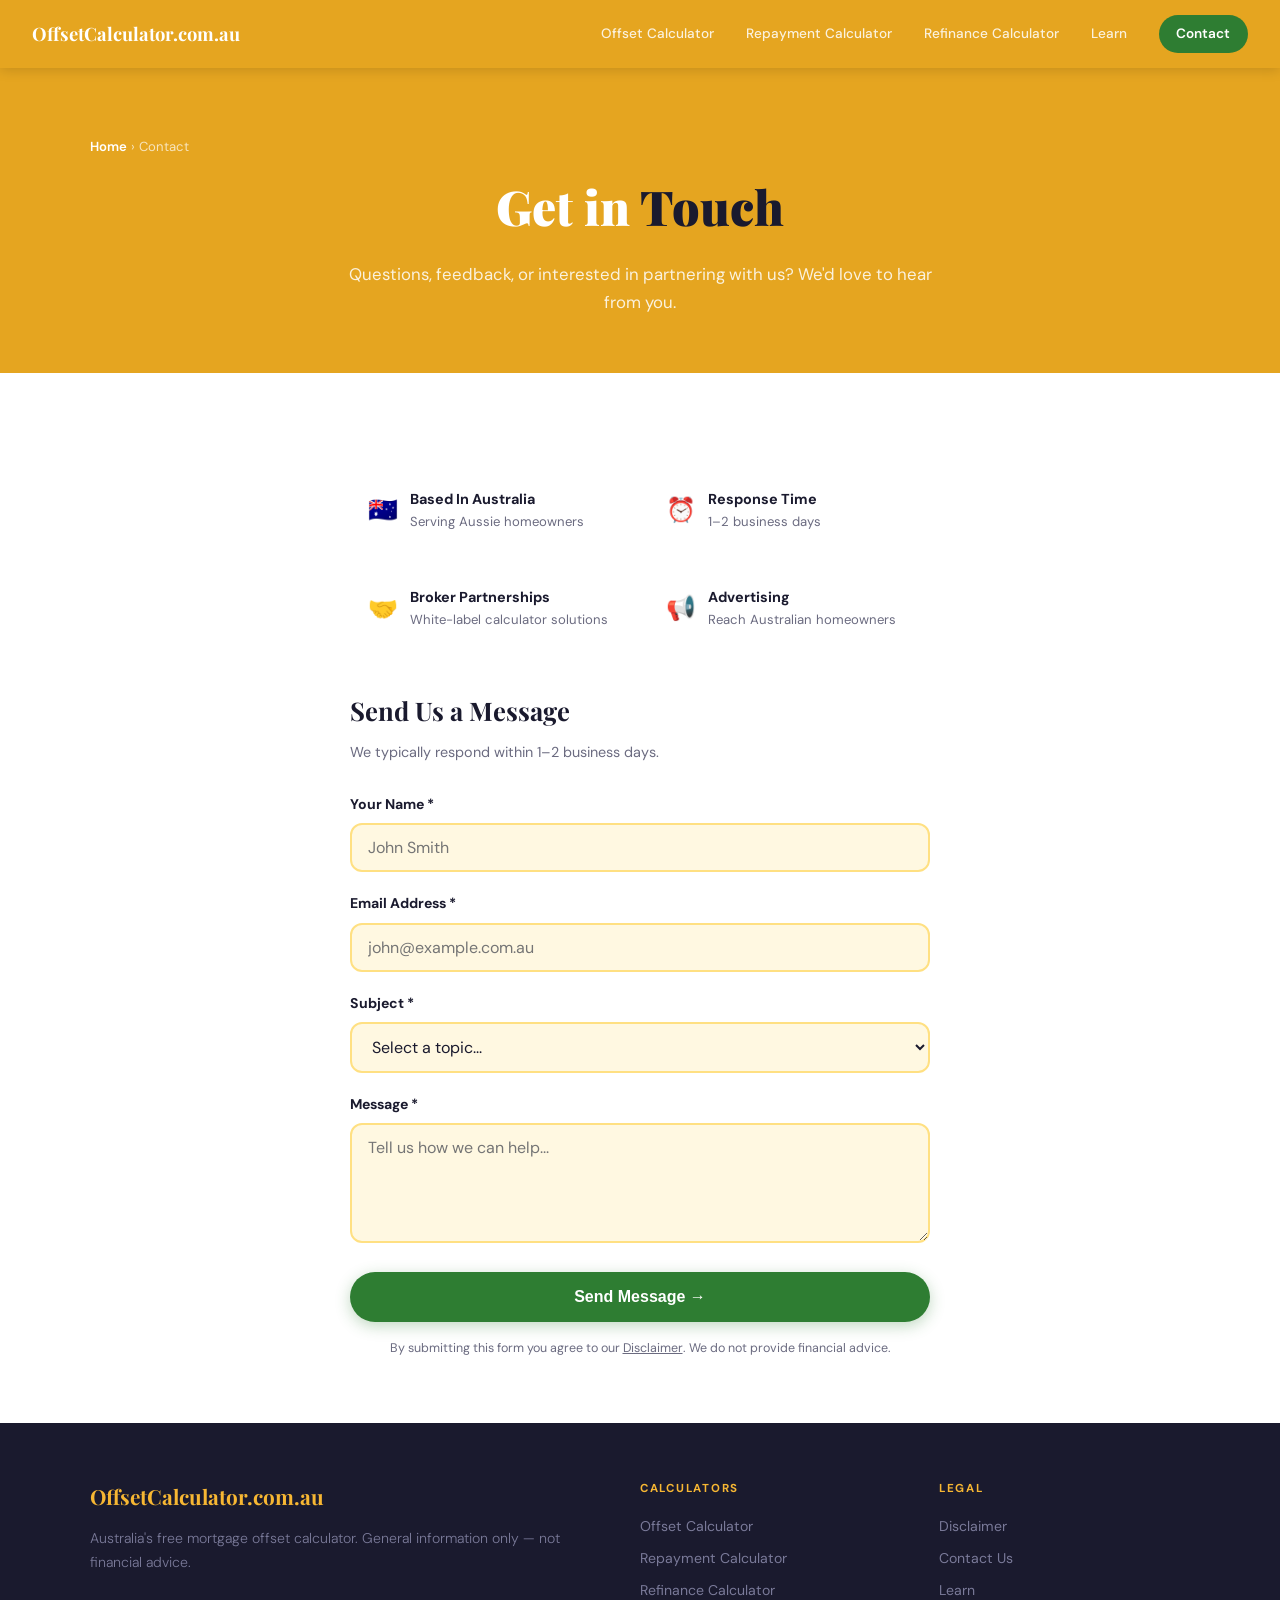
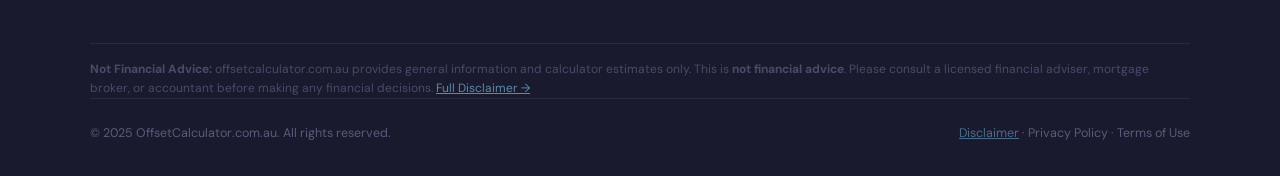
<file: contact.html>
<!DOCTYPE html>
<html lang="en">
<head>
  <meta charset="UTF-8" />
  <meta name="viewport" content="width=device-width, initial-scale=1.0" />
  <meta name="color-scheme" content="light only" />
  <title>Contact Us | offsetcalculator.com.au</title>
  <meta name="description" content="Get in touch with the OffsetCalculator.com.au team." />
  <link rel="stylesheet" href="style.css" />
  <style>
    .contact-wrap { max-width: 580px; margin: 0 auto; }
    .info-cards { display: grid; grid-template-columns: 1fr 1fr; gap: 1rem; margin-top: 2rem; }
    @media (max-width: 600px) { .info-cards { grid-template-columns: 1fr; } }
  </style>
</head>
<body>

<nav>
  <a href="index.html" class="nav-logo">OffsetCalculator.com.au</a>
  <div class="nav-links">
    <a href="offset-calculator.html">Offset Calculator</a>
    <a href="repayment-calculator.html">Repayment Calculator</a>
    <a href="refinance-calculator.html">Refinance Calculator</a>
    <a href="blog.html">Learn</a>
    <a href="contact.html" class="nav-cta">Contact</a>
  </div>
</nav>

<section class="page-hero">
  <div class="breadcrumb container" style="text-align:left;padding-bottom:0.5rem;"><a href="index.html">Home</a> › Contact</div>
  <h1>Get in <em>Touch</em></h1>
  <p>Questions, feedback, or interested in partnering with us? We'd love to hear from you.</p>
</section>

<section class="section" style="background:#fff;">
  <div class="container">
    <div class="contact-wrap">

      <!-- INFO CARDS -->
      <div class="info-cards">
        <div style="background:var(--light);border-radius:12px;padding:1.1rem;display:flex;align-items:center;gap:0.75rem;">
          <div style="font-size:1.5rem;">🇦🇺</div>
          <div>
            <div style="font-weight:700;font-size:0.9rem;">Based In Australia</div>
            <div style="color:var(--muted);font-size:0.82rem;">Serving Aussie homeowners</div>
          </div>
        </div>
        <div style="background:var(--light);border-radius:12px;padding:1.1rem;display:flex;align-items:center;gap:0.75rem;">
          <div style="font-size:1.5rem;">⏰</div>
          <div>
            <div style="font-weight:700;font-size:0.9rem;">Response Time</div>
            <div style="color:var(--muted);font-size:0.82rem;">1–2 business days</div>
          </div>
        </div>
        <div style="background:var(--cream);border-radius:12px;padding:1.1rem;display:flex;align-items:center;gap:0.75rem;border-left:3px solid var(--sunshine);">
          <div style="font-size:1.5rem;">🤝</div>
          <div>
            <div style="font-weight:700;font-size:0.9rem;">Broker Partnerships</div>
            <div style="color:var(--muted);font-size:0.82rem;">White-label calculator solutions</div>
          </div>
        </div>
        <div style="background:var(--light);border-radius:12px;padding:1.1rem;display:flex;align-items:center;gap:0.75rem;">
          <div style="font-size:1.5rem;">📢</div>
          <div>
            <div style="font-weight:700;font-size:0.9rem;">Advertising</div>
            <div style="color:var(--muted);font-size:0.82rem;">Reach Australian homeowners</div>
          </div>
        </div>
      </div>

      <!-- FORM -->
      <div style="margin-top:2.5rem;">
        <h2 style="font-family:'Playfair Display',serif;font-size:1.6rem;margin-bottom:0.5rem;color:var(--ink);">Send Us a Message</h2>
        <p style="color:var(--muted);margin-bottom:1.75rem;font-size:0.9rem;">We typically respond within 1–2 business days.</p>

        <div id="formWrap">
          <div class="form-group">
            <label class="form-label">Your Name *</label>
            <input type="text" class="form-input" id="name" name="name" placeholder="John Smith" />
          </div>
          <div class="form-group">
            <label class="form-label">Email Address *</label>
            <input type="email" class="form-input" id="email" name="email" placeholder="john@example.com.au" />
          </div>
          <div class="form-group">
            <label class="form-label">Subject *</label>
            <select class="form-input" id="subject" name="subject">
              <option value="">Select a topic...</option>
              <option>General enquiry</option>
              <option>Partnership / mortgage broker enquiry</option>
              <option>Calculator feedback</option>
              <option>Advertising enquiry</option>
              <option>Technical issue</option>
              <option>Other</option>
            </select>
          </div>
          <div class="form-group">
            <label class="form-label">Message *</label>
            <textarea class="form-input" id="message" name="message" placeholder="Tell us how we can help..."></textarea>
          </div>
          <button class="btn-primary" onclick="submitForm()" style="width:100%;padding:1rem;font-size:1rem;">Send Message →</button>
          <p id="formError" style="color:var(--red);font-size:0.85rem;margin-top:0.75rem;display:none;">Please fill in all required fields.</p>
          <p style="font-size:0.78rem;color:var(--muted);margin-top:1rem;text-align:center;">By submitting this form you agree to our <a href="disclaimer.html" style="color:var(--blue);">Disclaimer</a>. We do not provide financial advice.</p>
        </div>

        <div id="thankYou" style="display:none;background:var(--light);border-radius:12px;padding:2.5rem;text-align:center;border:2px solid var(--green);">
          <div style="font-size:3rem;margin-bottom:1rem;">✅</div>
          <h3 style="font-family:'Playfair Display',serif;font-size:1.3rem;margin-bottom:0.5rem;color:var(--ink);">Message Sent!</h3>
          <p style="color:var(--muted);">Thanks for reaching out. We'll get back to you within 1–2 business days.</p>
          <a href="index.html" class="btn-primary" style="display:inline-block;margin-top:1.25rem;">Back to Home</a>
        </div>
      </div>

    </div>
  </div>
</section>

<footer>
  <div class="footer-grid">
    <div>
      <div class="footer-brand">OffsetCalculator.com.au</div>
      <p class="footer-desc">Australia's free mortgage offset calculator. General information only — not financial advice.</p>
    </div>
    <div class="footer-col">
      <h4>Calculators</h4>
      <a href="offset-calculator.html">Offset Calculator</a>
      <a href="repayment-calculator.html">Repayment Calculator</a>
      <a href="refinance-calculator.html">Refinance Calculator</a>
    </div>
    <div class="footer-col">
      <h4>Legal</h4>
      <a href="disclaimer.html">Disclaimer</a>
      <a href="contact.html">Contact Us</a>
      <a href="blog.html">Learn</a>
    </div>
  </div>
  <div class="disclaimer">
    <strong>Not Financial Advice:</strong> offsetcalculator.com.au provides general information and calculator estimates only. This is <strong>not financial advice</strong>. Please consult a licensed financial adviser, mortgage broker, or accountant before making any financial decisions. <a href="disclaimer.html" style="color:#5a8aaa;">Full Disclaimer →</a>
  </div>
  <div class="footer-bottom">
    <span>© 2025 OffsetCalculator.com.au. All rights reserved.</span>
    <span><a href="disclaimer.html" style="color:#4a6a8a;">Disclaimer</a> · Privacy Policy · Terms of Use</span>
  </div>
</footer>

<script>
async function submitForm() {
  const name = document.getElementById('name').value.trim();
  const email = document.getElementById('email').value.trim();
  const subject = document.getElementById('subject').value;
  const message = document.getElementById('message').value.trim();
  if (!name || !email || !subject || !message) {
    document.getElementById('formError').style.display = 'block';
    return;
  }
  document.getElementById('formError').style.display = 'none';
  const btn = document.querySelector('.btn-primary');
  btn.textContent = 'Sending...';
  btn.disabled = true;
  try {
    const response = await fetch('https://formspree.io/f/mqejnzvp', {
      method: 'POST',
      headers: { 'Content-Type': 'application/json', 'Accept': 'application/json' },
      body: JSON.stringify({ name, email, subject, message })
    });
    if (response.ok) {
      document.getElementById('formWrap').style.display = 'none';
      document.getElementById('thankYou').style.display = 'block';
    } else {
      btn.textContent = 'Send Message →';
      btn.disabled = false;
      document.getElementById('formError').textContent = 'Something went wrong. Please try again.';
      document.getElementById('formError').style.display = 'block';
    }
  } catch (err) {
    btn.textContent = 'Send Message →';
    btn.disabled = false;
    document.getElementById('formError').textContent = 'Network error. Please try again.';
    document.getElementById('formError').style.display = 'block';
  }
}
</script>
</body>
</html>
</file>
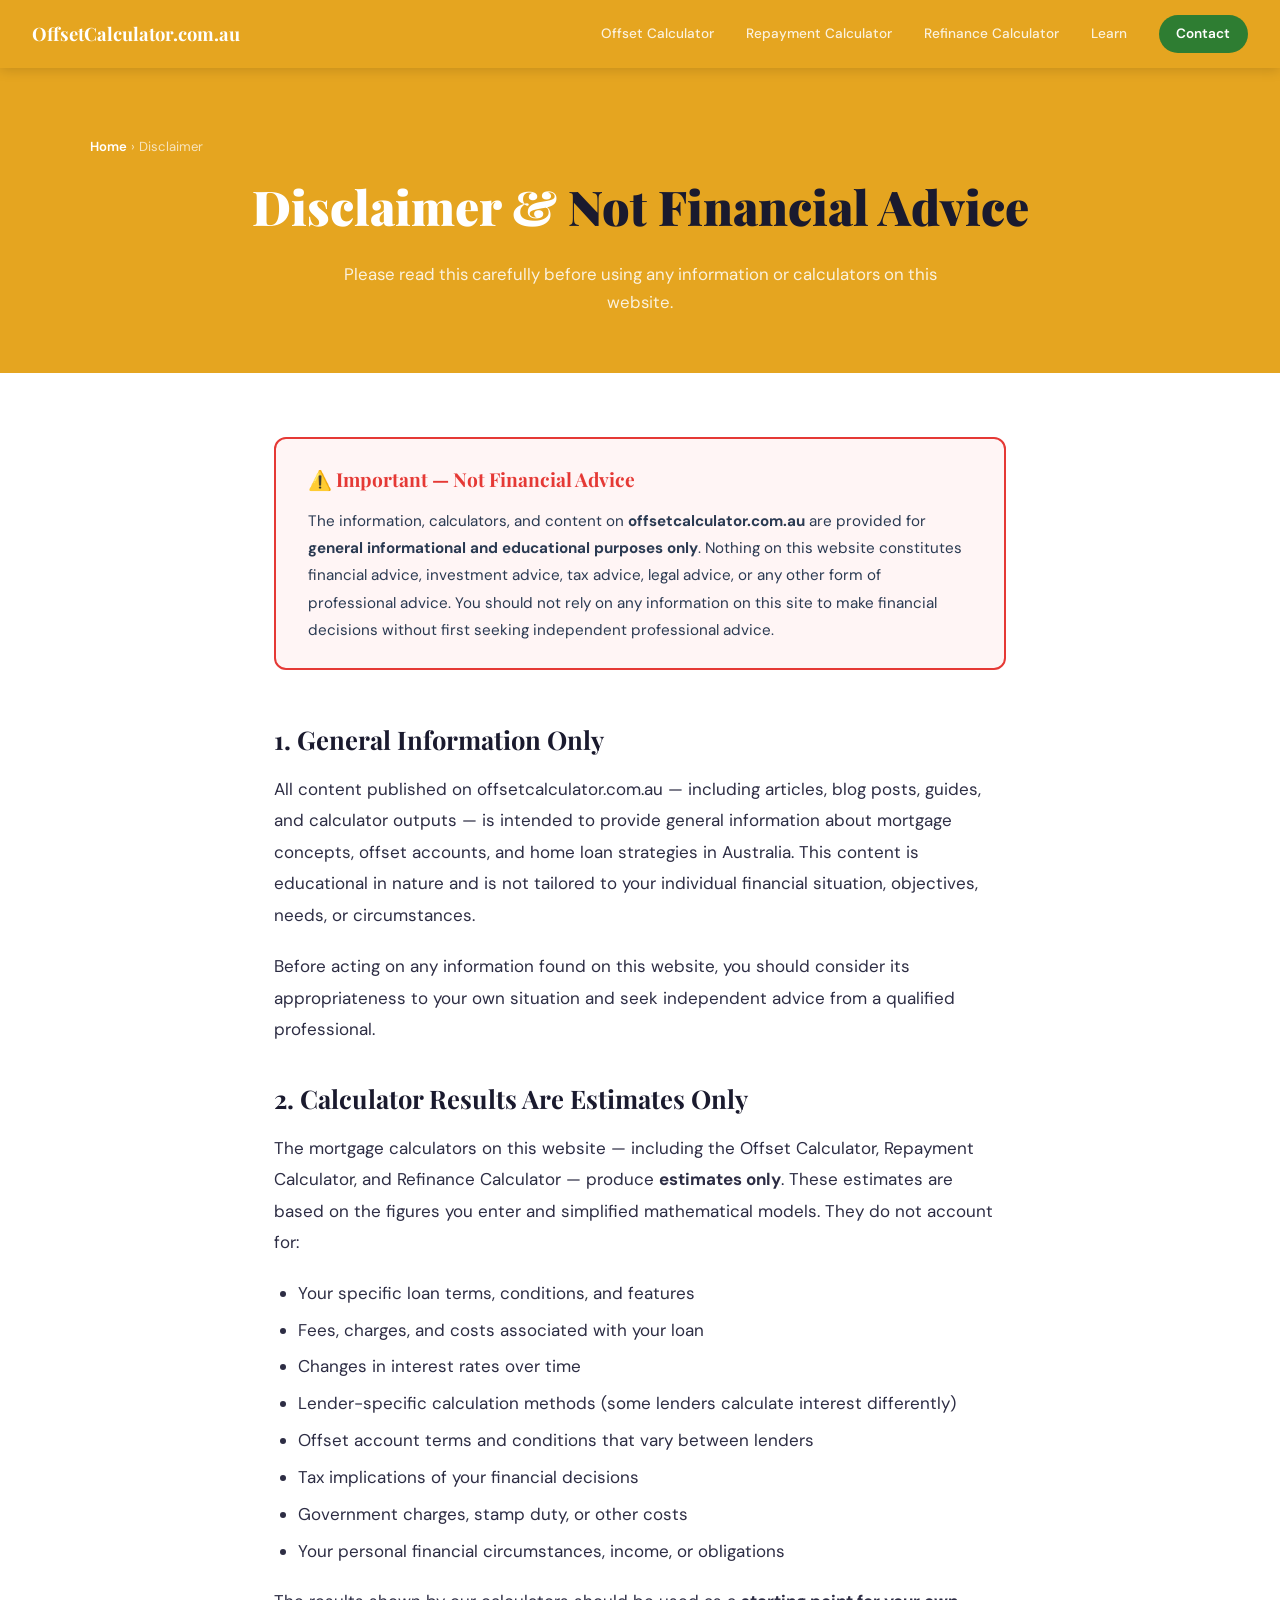
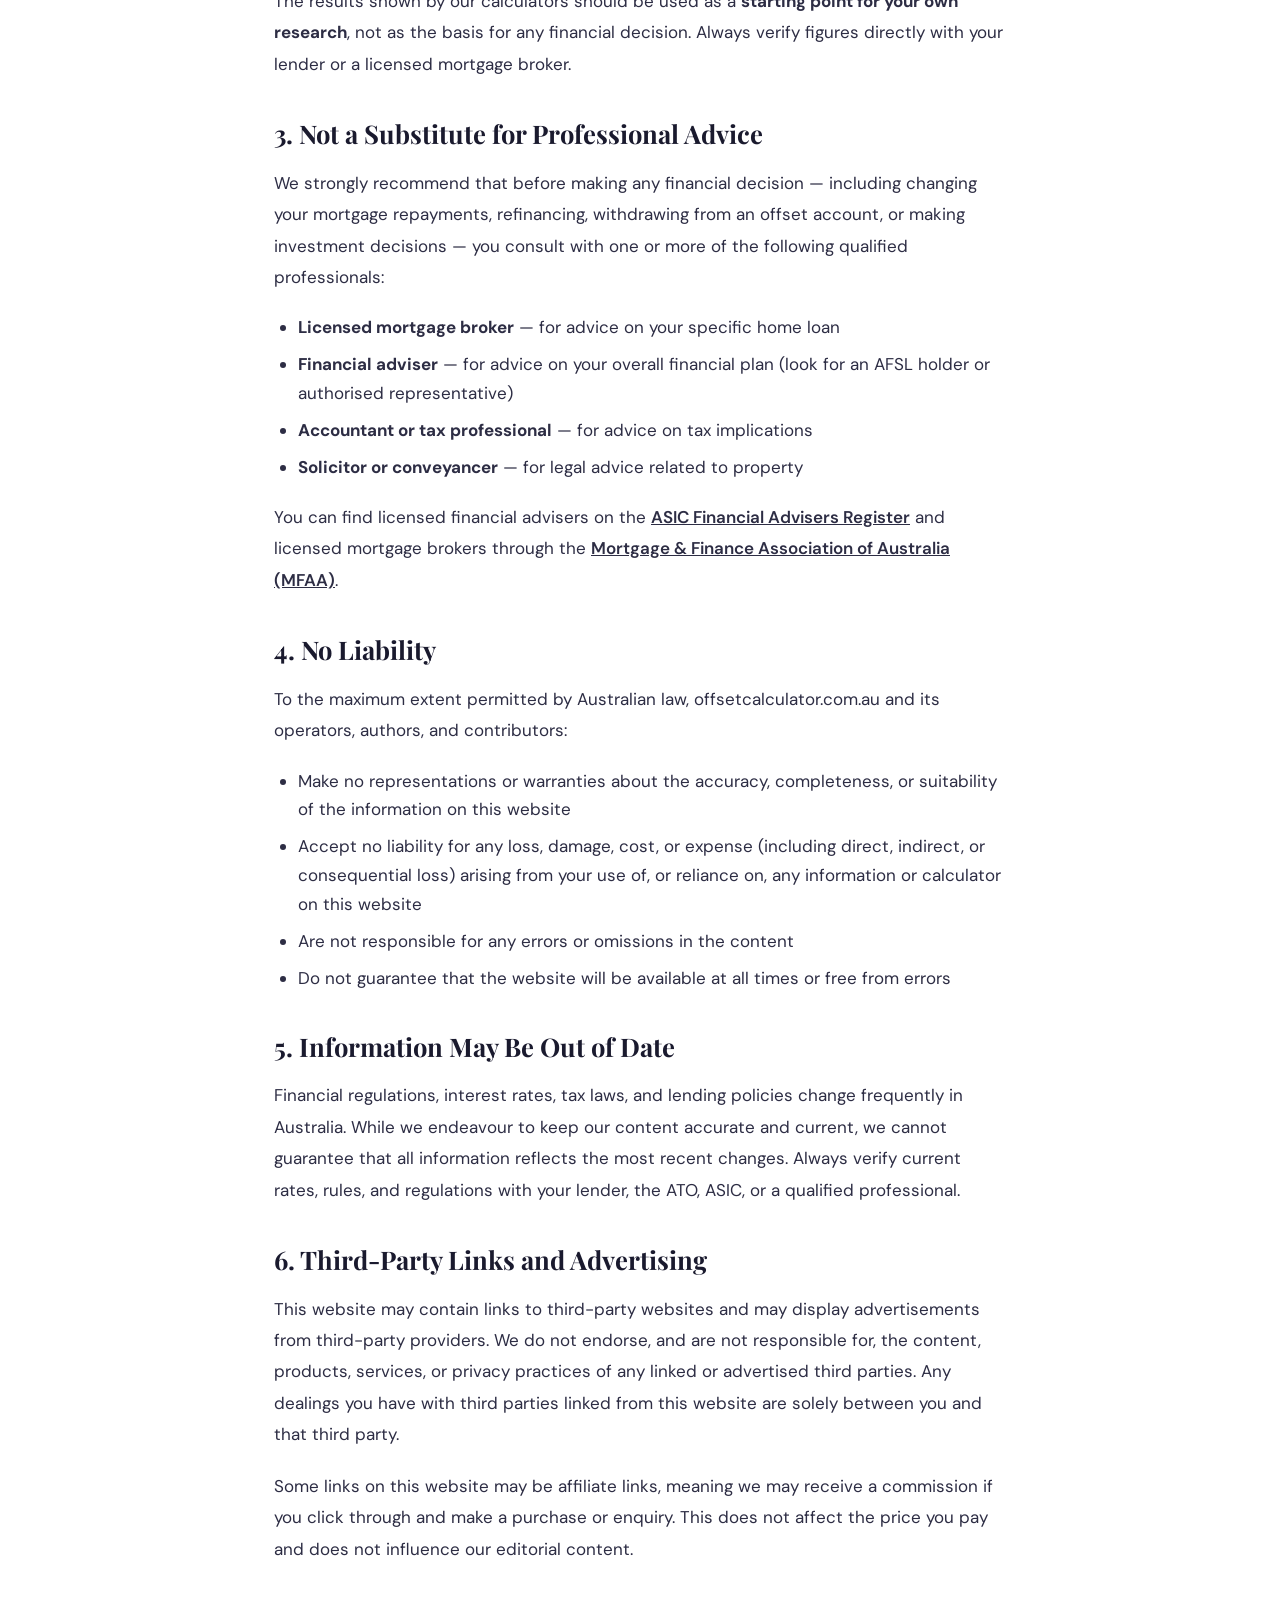
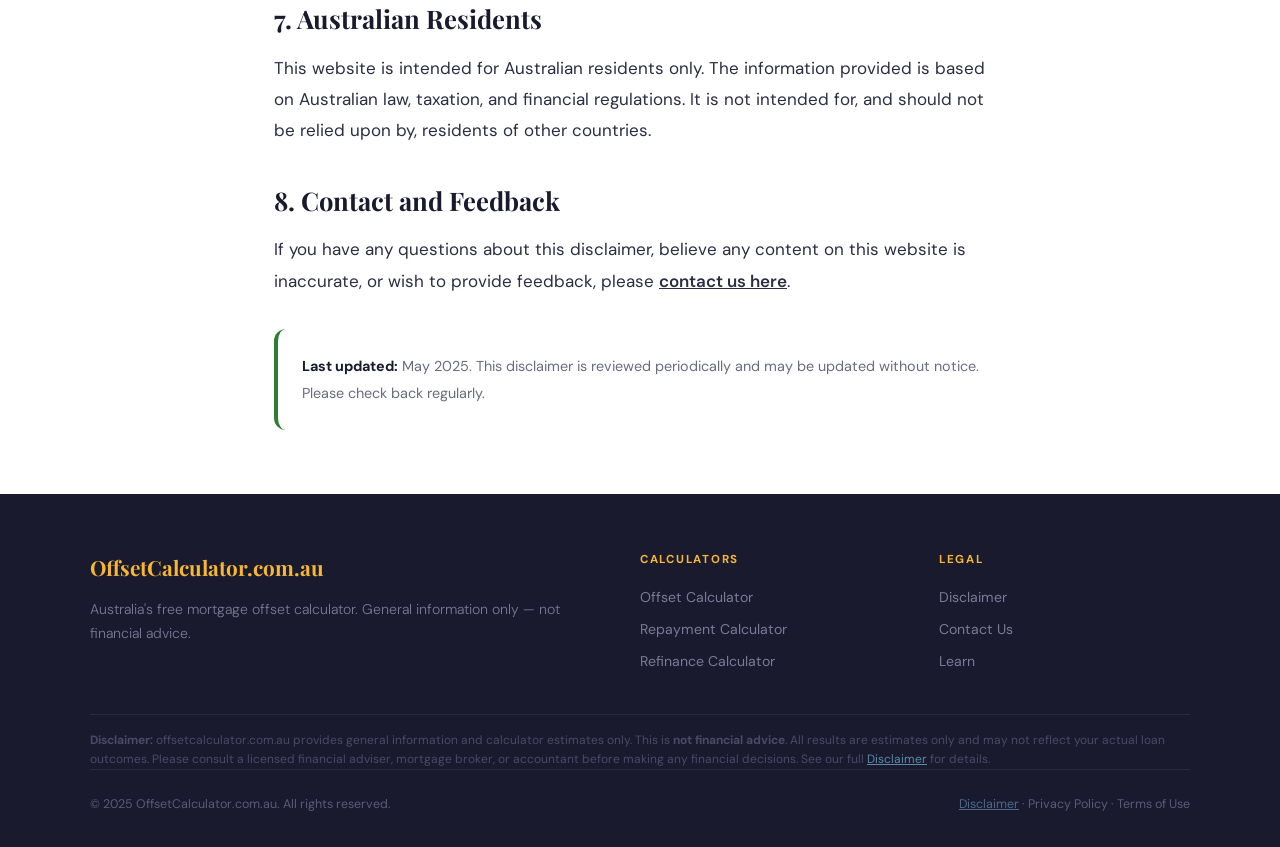
<file: disclaimer.html>
<!DOCTYPE html>
<html lang="en">
<head>
  <meta charset="UTF-8" />
  <meta name="viewport" content="width=device-width, initial-scale=1.0" />
  <meta name="color-scheme" content="light only" />
  <title>Disclaimer & Not Financial Advice | offsetcalculator.com.au</title>
  <meta name="description" content="Important disclaimer for offsetcalculator.com.au. This website provides general information only and does not constitute financial advice." />
  <link rel="stylesheet" href="style.css" />
</head>
<body>

<nav>
  <a href="index.html" class="nav-logo">OffsetCalculator.com.au</a>
  <div class="nav-links">
    <a href="offset-calculator.html">Offset Calculator</a>
    <a href="repayment-calculator.html">Repayment Calculator</a>
    <a href="refinance-calculator.html">Refinance Calculator</a>
    <a href="blog.html">Learn</a>
    <a href="contact.html" class="nav-cta">Contact</a>
  </div>
</nav>

<section class="page-hero">
  <div class="breadcrumb container" style="text-align:left;padding-bottom:0.5rem;"><a href="index.html">Home</a> › Disclaimer</div>
  <h1>Disclaimer &amp; <em>Not Financial Advice</em></h1>
  <p>Please read this carefully before using any information or calculators on this website.</p>
</section>

<section class="section" style="background:#fff;">
  <div class="container-sm">

    <!-- KEY WARNING BOX -->
    <div style="background:#fff5f5;border:2px solid var(--red);border-radius:12px;padding:1.5rem 2rem;margin-bottom:3rem;">
      <h2 style="font-family:'Playfair Display',serif;color:var(--red);font-size:1.2rem;margin-bottom:0.75rem;">⚠️ Important — Not Financial Advice</h2>
      <p style="margin:0;font-size:0.95rem;line-height:1.8;color:#2a3a52;">The information, calculators, and content on <strong>offsetcalculator.com.au</strong> are provided for <strong>general informational and educational purposes only</strong>. Nothing on this website constitutes financial advice, investment advice, tax advice, legal advice, or any other form of professional advice. You should not rely on any information on this site to make financial decisions without first seeking independent professional advice.</p>
    </div>

    <div class="blog-post">

      <h2>1. General Information Only</h2>
      <p>All content published on offsetcalculator.com.au — including articles, blog posts, guides, and calculator outputs — is intended to provide general information about mortgage concepts, offset accounts, and home loan strategies in Australia. This content is educational in nature and is not tailored to your individual financial situation, objectives, needs, or circumstances.</p>
      <p>Before acting on any information found on this website, you should consider its appropriateness to your own situation and seek independent advice from a qualified professional.</p>

      <h2>2. Calculator Results Are Estimates Only</h2>
      <p>The mortgage calculators on this website — including the Offset Calculator, Repayment Calculator, and Refinance Calculator — produce <strong>estimates only</strong>. These estimates are based on the figures you enter and simplified mathematical models. They do not account for:</p>
      <ul>
        <li>Your specific loan terms, conditions, and features</li>
        <li>Fees, charges, and costs associated with your loan</li>
        <li>Changes in interest rates over time</li>
        <li>Lender-specific calculation methods (some lenders calculate interest differently)</li>
        <li>Offset account terms and conditions that vary between lenders</li>
        <li>Tax implications of your financial decisions</li>
        <li>Government charges, stamp duty, or other costs</li>
        <li>Your personal financial circumstances, income, or obligations</li>
      </ul>
      <p>The results shown by our calculators should be used as a <strong>starting point for your own research</strong>, not as the basis for any financial decision. Always verify figures directly with your lender or a licensed mortgage broker.</p>

      <h2>3. Not a Substitute for Professional Advice</h2>
      <p>We strongly recommend that before making any financial decision — including changing your mortgage repayments, refinancing, withdrawing from an offset account, or making investment decisions — you consult with one or more of the following qualified professionals:</p>
      <ul>
        <li><strong>Licensed mortgage broker</strong> — for advice on your specific home loan</li>
        <li><strong>Financial adviser</strong> — for advice on your overall financial plan (look for an AFSL holder or authorised representative)</li>
        <li><strong>Accountant or tax professional</strong> — for advice on tax implications</li>
        <li><strong>Solicitor or conveyancer</strong> — for legal advice related to property</li>
      </ul>
      <p>You can find licensed financial advisers on the <a href="https://moneysmart.gov.au/financial-advice/financial-advisers-register" target="_blank" rel="noopener" style="color:var(--blue);font-weight:600;">ASIC Financial Advisers Register</a> and licensed mortgage brokers through the <a href="https://www.mfaa.com.au" target="_blank" rel="noopener" style="color:var(--blue);font-weight:600;">Mortgage & Finance Association of Australia (MFAA)</a>.</p>

      <h2>4. No Liability</h2>
      <p>To the maximum extent permitted by Australian law, offsetcalculator.com.au and its operators, authors, and contributors:</p>
      <ul>
        <li>Make no representations or warranties about the accuracy, completeness, or suitability of the information on this website</li>
        <li>Accept no liability for any loss, damage, cost, or expense (including direct, indirect, or consequential loss) arising from your use of, or reliance on, any information or calculator on this website</li>
        <li>Are not responsible for any errors or omissions in the content</li>
        <li>Do not guarantee that the website will be available at all times or free from errors</li>
      </ul>

      <h2>5. Information May Be Out of Date</h2>
      <p>Financial regulations, interest rates, tax laws, and lending policies change frequently in Australia. While we endeavour to keep our content accurate and current, we cannot guarantee that all information reflects the most recent changes. Always verify current rates, rules, and regulations with your lender, the ATO, ASIC, or a qualified professional.</p>

      <h2>6. Third-Party Links and Advertising</h2>
      <p>This website may contain links to third-party websites and may display advertisements from third-party providers. We do not endorse, and are not responsible for, the content, products, services, or privacy practices of any linked or advertised third parties. Any dealings you have with third parties linked from this website are solely between you and that third party.</p>
      <p>Some links on this website may be affiliate links, meaning we may receive a commission if you click through and make a purchase or enquiry. This does not affect the price you pay and does not influence our editorial content.</p>

      <h2>7. Australian Residents</h2>
      <p>This website is intended for Australian residents only. The information provided is based on Australian law, taxation, and financial regulations. It is not intended for, and should not be relied upon by, residents of other countries.</p>

      <h2>8. Contact and Feedback</h2>
      <p>If you have any questions about this disclaimer, believe any content on this website is inaccurate, or wish to provide feedback, please <a href="contact.html" style="color:var(--blue);font-weight:600;">contact us here</a>.</p>

      <div style="background:var(--light);border-radius:12px;padding:1.5rem;margin-top:2rem;border-left:4px solid var(--green);">
        <p style="margin:0;font-size:0.9rem;color:var(--muted);"><strong style="color:var(--ink);">Last updated:</strong> May 2025. This disclaimer is reviewed periodically and may be updated without notice. Please check back regularly.</p>
      </div>

    </div>
  </div>
</section>

<footer>
  <div class="footer-grid">
    <div>
      <div class="footer-brand">OffsetCalculator.com.au</div>
      <p class="footer-desc">Australia's free mortgage offset calculator. General information only — not financial advice.</p>
    </div>
    <div class="footer-col">
      <h4>Calculators</h4>
      <a href="offset-calculator.html">Offset Calculator</a>
      <a href="repayment-calculator.html">Repayment Calculator</a>
      <a href="refinance-calculator.html">Refinance Calculator</a>
    </div>
    <div class="footer-col">
      <h4>Legal</h4>
      <a href="disclaimer.html">Disclaimer</a>
      <a href="contact.html">Contact Us</a>
      <a href="blog.html">Learn</a>
    </div>
  </div>
  <div class="disclaimer">
    <strong>Disclaimer:</strong> offsetcalculator.com.au provides general information and calculator estimates only. This is <strong>not financial advice</strong>. All results are estimates only and may not reflect your actual loan outcomes. Please consult a licensed financial adviser, mortgage broker, or accountant before making any financial decisions. See our full <a href="disclaimer.html" style="color:#5a8aaa;">Disclaimer</a> for details.
  </div>
  <div class="footer-bottom">
    <span>© 2025 OffsetCalculator.com.au. All rights reserved.</span>
    <span><a href="disclaimer.html" style="color:#4a6a8a;">Disclaimer</a> · Privacy Policy · Terms of Use</span>
  </div>
</footer>

</body>
</html>
</file>
<file: style.css>
/* =============================================
   OFFSETCALCULATOR.COM.AU
   Yellow #F7B733 + Green #2E7D32 + White Cards
   ============================================= */

@import url('https://fonts.googleapis.com/css2?family=Playfair+Display:wght@700;900&family=DM+Sans:wght@300;400;500;600;700&family=JetBrains+Mono:wght@400;600&display=swap');

:root {
  --yellow: #F7B733;
  --yellow-dark: #e5a520;
  --yellow-light: #fdd26a;
  --yellow-pale: #fff8e1;
  --green: #2E7D32;
  --green-mid: #43A047;
  --green-light: #66BB6A;
  --red: #E53935;
  --red-light: #EF9A9A;
  --ink: #1a1a2e;
  --ink-soft: #2d2d44;
  --muted: #6b6b80;
  --border: #ffe082;
  --white: #ffffff;
  --card-shadow: 0 4px 20px rgba(0,0,0,0.08);
  --card-shadow-hover: 0 8px 32px rgba(0,0,0,0.14);
}

* { box-sizing: border-box; margin: 0; padding: 0; }
html { scroll-behavior: smooth; color-scheme: light; }
body { background: var(--yellow); color: var(--ink); font-family: 'DM Sans', sans-serif; font-size: 17px; line-height: 1.7; -webkit-font-smoothing: antialiased; }

/* NAV */
nav { background: var(--yellow-dark); padding: 0 2rem; display: flex; align-items: center; justify-content: space-between; position: sticky; top: 0; z-index: 100; height: 68px; box-shadow: 0 2px 12px rgba(0,0,0,0.15); }
.nav-logo { font-family: 'Playfair Display', serif; color: var(--white); font-size: 1.15rem; font-weight: 700; text-decoration: none; }
.nav-links { display: flex; gap: 2rem; align-items: center; }
.nav-links a { color: rgba(255,255,255,0.85); text-decoration: none; font-size: 0.85rem; font-weight: 500; transition: color 0.2s; }
.nav-links a:hover { color: var(--white); }
.nav-cta { background: var(--green) !important; color: var(--white) !important; padding: 0.45rem 1.1rem; border-radius: 20px; font-weight: 600 !important; }
.nav-cta:hover { background: var(--green-mid) !important; }

/* HERO */
.hero { background: var(--yellow); padding: 5rem 2rem 4rem; text-align: center; position: relative; overflow: hidden; }
.hero::before { content: ''; position: absolute; top: -100px; left: 50%; transform: translateX(-50%); width: 600px; height: 600px; background: radial-gradient(circle, rgba(255,255,255,0.15) 0%, transparent 70%); border-radius: 50%; pointer-events: none; }
.hero-eyebrow { font-family: 'JetBrains Mono', monospace; color: var(--green); font-size: 0.75rem; letter-spacing: 0.2em; text-transform: uppercase; margin-bottom: 1.2rem; position: relative; background: rgba(255,255,255,0.5); display: inline-block; padding: 0.3rem 1rem; border-radius: 20px; }
.hero h1 { font-family: 'Playfair Display', serif; font-size: clamp(2.2rem, 6vw, 4rem); font-weight: 900; color: var(--ink); line-height: 1.1; position: relative; max-width: 780px; margin: 0 auto 1.5rem; }
.hero h1 em { color: var(--green); font-style: normal; }
.hero-sub { color: var(--ink-soft); font-size: 1.05rem; max-width: 540px; margin: 0 auto 2.5rem; position: relative; font-weight: 400; }
.btn-primary { display: inline-block; background: var(--green); color: var(--white); padding: 0.9rem 2.5rem; border-radius: 25px; font-size: 0.95rem; text-decoration: none; font-weight: 700; transition: background 0.2s, transform 0.1s, box-shadow 0.2s; cursor: pointer; border: none; box-shadow: 0 4px 15px rgba(46,125,50,0.3); }
.btn-primary:hover { background: var(--green-mid); transform: translateY(-2px); box-shadow: 0 6px 20px rgba(46,125,50,0.4); }
.btn-secondary { display: inline-block; background: var(--white); color: var(--green); padding: 0.9rem 2.5rem; border-radius: 25px; font-size: 0.95rem; font-weight: 700; text-decoration: none; border: 2px solid var(--green); transition: all 0.2s; cursor: pointer; box-shadow: 0 4px 15px rgba(0,0,0,0.08); }
.btn-secondary:hover { background: var(--green); color: var(--white); }
.hero-stats { display: flex; justify-content: center; gap: 2rem; margin-top: 3.5rem; position: relative; padding-top: 2.5rem; border-top: 2px solid rgba(255,255,255,0.4); flex-wrap: wrap; }
.hero-stat-box { background: var(--white); border-radius: 16px; padding: 1.25rem 2rem; box-shadow: var(--card-shadow); min-width: 140px; }
.hero-stat-num { font-family: 'Playfair Display', serif; font-size: 1.8rem; color: var(--green); font-weight: 700; }
.hero-stat-label { font-size: 0.72rem; color: var(--muted); letter-spacing: 0.08em; font-family: 'JetBrains Mono', monospace; text-transform: uppercase; margin-top: 0.2rem; }

/* LAYOUT */
.container { max-width: 1100px; margin: 0 auto; padding: 0 1.5rem; }
.container-sm { max-width: 780px; margin: 0 auto; padding: 0 1.5rem; }
.section { padding: 4rem 0; }
.section-title { font-family: 'Playfair Display', serif; font-size: clamp(1.6rem, 4vw, 2.4rem); font-weight: 700; margin-bottom: 0.5rem; color: var(--ink); }
.section-sub { color: var(--muted); font-size: 1rem; margin-bottom: 2.5rem; font-weight: 300; }
.section-white { background: var(--white); }
.section-yellow { background: var(--yellow); }
.section-pale { background: var(--yellow-pale); }
.divider { border: none; border-top: 2px solid rgba(255,255,255,0.4); }

/* CARDS — white floating style */
.card { background: var(--white); border: none; border-radius: 20px; overflow: hidden; transition: transform 0.2s, box-shadow 0.2s; box-shadow: var(--card-shadow); }
.card:hover { transform: translateY(-4px); box-shadow: var(--card-shadow-hover); }
.card-body { padding: 1.5rem; }

/* CALCULATOR INPUTS */
.calc-panel { background: var(--white); border: none; border-radius: 20px; padding: 1.75rem; box-shadow: var(--card-shadow); }
.panel-title { font-size: 0.7rem; letter-spacing: 0.15em; text-transform: uppercase; color: var(--muted); margin-bottom: 1.25rem; padding-bottom: 0.75rem; border-bottom: 2px solid var(--yellow-pale); font-weight: 700; }
.input-label { display: block; font-size: 0.82rem; font-weight: 700; color: var(--ink); margin-bottom: 0.4rem; }
.input-wrap { display: flex; align-items: center; border: 2px solid #ffe082; border-radius: 12px; overflow: hidden; margin-bottom: 1.1rem; background: var(--yellow-pale); transition: border-color 0.2s; }
.input-wrap:focus-within { border-color: var(--green); background: var(--white); }
.input-prefix { padding: 0.65rem 0.85rem; background: var(--yellow-light); color: var(--ink); font-family: 'JetBrains Mono', monospace; font-size: 0.9rem; border-right: 2px solid #ffe082; font-weight: 700; }
.input-wrap input { border: none; outline: none; background: transparent; padding: 0.65rem 0.85rem; font-family: 'JetBrains Mono', monospace; font-size: 1rem; color: var(--ink); font-weight: 600; width: 100%; }
.input-suffix { padding: 0.65rem 0.85rem; color: var(--muted); font-family: 'JetBrains Mono', monospace; font-size: 0.85rem; font-weight: 600; }
.preset-btn { background: var(--yellow-pale); border: 2px solid var(--yellow-light); border-radius: 10px; padding: 0.55rem; font-size: 0.78rem; cursor: pointer; color: var(--ink-soft); transition: all 0.2s; text-align: center; font-weight: 600; }
.preset-btn:hover, .preset-btn.active { background: var(--green); border-color: var(--green); color: var(--white); font-weight: 700; }

/* STAT CARDS */
.stat-card { background: var(--white); border: none; border-radius: 16px; padding: 1.1rem; border-top: 4px solid var(--yellow); box-shadow: var(--card-shadow); }
.stat-card.blue-top { border-top-color: var(--green-light); }
.stat-card.red-top { border-top-color: var(--red); }
.stat-card.green-top { border-top-color: var(--green); }
.stat-label { font-size: 0.68rem; font-weight: 700; letter-spacing: 0.08em; text-transform: uppercase; color: var(--muted); margin-bottom: 0.4rem; }
.stat-value { font-family: 'Playfair Display', serif; font-size: 1.5rem; font-weight: 700; color: var(--ink); }
.stat-value.yellow { color: var(--green); }
.stat-value.red { color: var(--red); }
.stat-value.green { color: var(--green); }

/* BLOG */
.blog-tag { font-size: 0.68rem; font-weight: 700; letter-spacing: 0.12em; text-transform: uppercase; color: var(--green); margin-bottom: 0.5rem; background: #e8f5e9; display: inline-block; padding: 0.2rem 0.6rem; border-radius: 10px; }
.blog-title { font-family: 'Playfair Display', serif; font-size: 1.1rem; font-weight: 700; margin-bottom: 0.5rem; line-height: 1.3; color: var(--ink); margin-top: 0.5rem; }
.blog-excerpt { font-size: 0.88rem; color: var(--muted); line-height: 1.6; font-weight: 400; }
.blog-read { display: inline-block; margin-top: 1rem; font-size: 0.82rem; font-weight: 700; color: var(--white); text-decoration: none; background: var(--green); padding: 0.45rem 1rem; border-radius: 15px; transition: background 0.2s; }
.blog-read:hover { background: var(--green-mid); }
.blog-img { height: 140px; display: flex; align-items: center; justify-content: center; font-size: 3rem; }

/* CARD LINK */
.card-link { text-decoration: none; color: inherit; display: block; }
.card-link .card { height: 100%; }

/* FAQ */
.faq-item { border-bottom: 2px solid rgba(255,255,255,0.5); padding: 1.5rem 0; }
.faq-q { font-weight: 700; font-size: 1.05rem; cursor: pointer; display: flex; justify-content: space-between; align-items: center; color: var(--ink); gap: 1rem; }
.faq-q::after { content: '+'; font-size: 1.5rem; color: var(--green); font-family: 'JetBrains Mono', monospace; flex-shrink: 0; font-weight: 700; }
.faq-q.open::after { content: '−'; }
.faq-a { font-size: 0.95rem; color: var(--ink-soft); margin-top: 0.75rem; font-weight: 400; display: none; line-height: 1.8; background: var(--white); padding: 1rem 1.25rem; border-radius: 12px; }
.faq-a.open { display: block; }

/* TABLE */
.table-wrap { background: var(--white); border: none; border-radius: 16px; overflow: hidden; max-height: 300px; overflow-y: auto; box-shadow: var(--card-shadow); }
table { width: 100%; border-collapse: collapse; font-size: 0.82rem; }
thead tr { background: var(--green); position: sticky; top: 0; }
thead th { padding: 0.75rem 1rem; text-align: right; color: var(--white); font-size: 0.65rem; letter-spacing: 0.1em; text-transform: uppercase; font-weight: 700; }
thead th:first-child { text-align: center; }
tbody tr { border-bottom: 1px solid var(--yellow-pale); }
tbody tr:hover { background: var(--yellow-pale); }
tbody td { padding: 0.6rem 1rem; text-align: right; font-family: 'JetBrains Mono', monospace; font-size: 0.8rem; }
tbody td:first-child { text-align: center; color: var(--green); font-weight: 700; }

/* AD SLOTS */
.ad-slot { background: rgba(255,255,255,0.6); border: 2px dashed rgba(255,255,255,0.8); border-radius: 12px; display: flex; align-items: center; justify-content: center; color: var(--muted); font-size: 0.72rem; letter-spacing: 0.1em; text-transform: uppercase; font-family: 'JetBrains Mono', monospace; }
.ad-banner { height: 90px; margin: 1.5rem auto; max-width: 728px; }
.ad-sidebar { height: 250px; width: 100%; margin-bottom: 1rem; }
.ad-label { font-size: 0.65rem; color: var(--muted); text-align: center; margin-top: 0.2rem; letter-spacing: 0.1em; }

/* FORM */
.form-group { margin-bottom: 1.25rem; }
.form-label { display: block; font-weight: 700; font-size: 0.88rem; margin-bottom: 0.4rem; color: var(--ink); }
.form-input { width: 100%; padding: 0.75rem 1rem; border: 2px solid #ffe082; border-radius: 12px; font-size: 1rem; font-family: 'DM Sans', sans-serif; outline: none; transition: border-color 0.2s; color: var(--ink); background: var(--yellow-pale); }
.form-input:focus { border-color: var(--green); background: var(--white); }
textarea.form-input { resize: vertical; min-height: 120px; }
select.form-input { cursor: pointer; }

/* FOOTER */
footer { background: var(--ink); color: #8888aa; padding: 3.5rem 2rem 2rem; }
.footer-grid { max-width: 1100px; margin: 0 auto; display: grid; grid-template-columns: 2fr 1fr 1fr; gap: 3rem; margin-bottom: 2rem; }
.footer-brand { font-family: 'Playfair Display', serif; color: var(--yellow); font-size: 1.3rem; font-weight: 700; margin-bottom: 0.75rem; }
.footer-desc { font-size: 0.88rem; line-height: 1.7; font-weight: 300; color: #7a7a99; }
.footer-col h4 { font-size: 0.72rem; letter-spacing: 0.15em; text-transform: uppercase; color: var(--yellow); margin-bottom: 1rem; font-weight: 700; }
.footer-col a { display: block; color: #7a7a99; text-decoration: none; font-size: 0.88rem; margin-bottom: 0.5rem; transition: color 0.2s; }
.footer-col a:hover { color: var(--yellow); }
.footer-bottom { max-width: 1100px; margin: 0 auto; padding-top: 1.5rem; border-top: 1px solid #2a2a3e; font-size: 0.78rem; display: flex; justify-content: space-between; flex-wrap: wrap; gap: 0.5rem; color: #5a5a7a; }
.disclaimer { max-width: 1100px; margin: 1rem auto 0; font-size: 0.75rem; color: #4a4a6a; line-height: 1.6; padding-top: 1rem; border-top: 1px solid #2a2a3e; }

/* BLOG POST */
.blog-post h2 { font-family: 'Playfair Display', serif; font-size: 1.6rem; font-weight: 700; margin: 2rem 0 0.75rem; color: var(--ink); }
.blog-post h3 { font-family: 'Playfair Display', serif; font-size: 1.25rem; font-weight: 700; margin: 1.5rem 0 0.5rem; color: var(--ink); }
.blog-post p { margin-bottom: 1.25rem; color: var(--ink-soft); line-height: 1.85; }
.blog-post ul, .blog-post ol { margin: 0 0 1.25rem 1.5rem; }
.blog-post li { margin-bottom: 0.5rem; color: var(--ink-soft); line-height: 1.7; }
.blog-post .highlight-box { background: var(--white); border-left: 4px solid var(--green); padding: 1.25rem 1.5rem; border-radius: 0 12px 12px 0; margin: 2rem 0; box-shadow: var(--card-shadow); }
.blog-post .highlight-box p { margin: 0; font-weight: 500; color: var(--ink); }
.blog-post table { width: 100%; border-collapse: collapse; margin: 1.5rem 0; font-size: 0.9rem; border-radius: 12px; overflow: hidden; }
.blog-post table th { background: var(--green); color: var(--white); padding: 0.75rem 1rem; text-align: left; font-size: 0.8rem; }
.blog-post table td { padding: 0.65rem 1rem; border-bottom: 1px solid var(--yellow-pale); color: var(--ink-soft); background: var(--white); }
.blog-post table tr:hover td { background: var(--yellow-pale); }

/* PAGE HERO */
.page-hero { background: var(--yellow-dark); padding: 3.5rem 2rem; text-align: center; }
.page-hero h1 { font-family: 'Playfair Display', serif; font-size: clamp(1.8rem, 5vw, 3rem); color: var(--white); font-weight: 900; margin-bottom: 0.75rem; }
.page-hero h1 em { color: var(--ink); font-style: normal; }
.page-hero p { color: rgba(255,255,255,0.85); font-size: 1.05rem; font-weight: 400; max-width: 600px; margin: 0 auto; }

/* BREADCRUMB */
.breadcrumb { padding: 0.75rem 0; font-size: 0.82rem; color: rgba(255,255,255,0.7); }
.breadcrumb a { color: var(--white); text-decoration: none; font-weight: 600; }
.breadcrumb a:hover { text-decoration: underline; }

/* CHART */
.chart-wrap { background: var(--white); border: none; border-radius: 16px; padding: 1.5rem; margin-bottom: 1.25rem; box-shadow: var(--card-shadow); }

/* STEP NUMBERS */
.step-num { width: 56px; height: 56px; background: var(--green); color: var(--white); border-radius: 50%; display: flex; align-items: center; justify-content: center; font-family: 'Playfair Display', serif; font-size: 1.5rem; font-weight: 900; margin: 0 auto 1rem; box-shadow: 0 4px 15px rgba(46,125,50,0.3); }

/* RESPONSIVE */
@media (max-width: 768px) {
  .nav-links { display: none; }
  nav { padding: 0 1rem; }
  .nav-logo { font-size: 0.88rem; }
  div[style*="grid-template-columns"],
  section[style*="grid-template-columns"] { grid-template-columns: 1fr !important; gap: 1rem !important; }
  .footer-grid { grid-template-columns: 1fr !important; gap: 2rem; }
  .footer-bottom { flex-direction: column; text-align: center; }
  footer { padding: 2rem 1.25rem 1.5rem; }
  .ad-sidebar { display: none !important; }
  .hero { padding: 3rem 1.25rem 2.5rem; }
  .hero h1 { font-size: 2rem; }
  .hero-sub { font-size: 0.95rem; }
  .hero-stats { gap: 1rem; }
  .hero-stat-box { min-width: 100px; padding: 1rem 1.25rem; }
  .hero-stat-num { font-size: 1.4rem; }
  .btn-primary, .btn-secondary { display: block !important; width: 100% !important; text-align: center !important; margin: 0.5rem 0 !important; box-sizing: border-box; }
  .section { padding: 2.5rem 0; }
  .container, .container-sm { padding: 0 1rem; }
  .page-hero { padding: 2rem 1.25rem; }
  .page-hero h1 { font-size: 1.6rem; }
  .section-title { font-size: 1.3rem; }
  .calc-panel { margin-bottom: 1.5rem; }
  .table-wrap { overflow-x: auto; }
  table { min-width: 480px; }
  .stat-value { font-size: 1.1rem !important; }
  .ad-banner { height: 60px; }
}

@media (max-width: 480px) {
  .hero h1 { font-size: 1.65rem; }
  .hero-stats { gap: 0.75rem; }
}

/* =============================================
   MOBILE FIXES — Added
   ============================================= */

/* Prevent horizontal overflow on ALL pages */
html, body { overflow-x: hidden; max-width: 100vw; }

/* Fix all sections and containers */
.section, nav, footer, .page-hero, .hero { max-width: 100vw; overflow-x: hidden; }

/* Fix inputs being cut off */
.input-wrap { max-width: 100%; }
.input-wrap input { min-width: 0; }

/* Blog post text — fix overflow */
.blog-post p, .blog-post li, .blog-post h2, .blog-post h3 { word-break: break-word; overflow-wrap: break-word; }

/* Fix all inline grids on mobile */
@media (max-width: 768px) {

  /* CRITICAL — force single column on ALL grid divs */
  div[style*="display:grid"], div[style*="display: grid"] {
    display: block !important;
  }
  div[style*="display:grid"] > *, div[style*="display: grid"] > * {
    width: 100% !important;
    margin-bottom: 1rem;
  }

  /* Calculator inputs full width */
  .calc-panel { width: 100%; max-width: 100%; padding: 1.25rem; }
  .input-wrap { width: 100%; box-sizing: border-box; }

  /* Blog post padding */
  .blog-post { padding: 0; }
  .blog-post p, .blog-post li { font-size: 0.95rem; }

  /* Page hero smaller text */
  .page-hero { padding: 2rem 1rem; }
  .page-hero h1 { font-size: 1.5rem; }
  .page-hero p { font-size: 0.9rem; }

  /* Hero buttons stack */
  .hero { padding: 2.5rem 1rem 2rem; }
  .hero h1 { font-size: 1.8rem; }

  /* Preset buttons full width */
  .preset-btn { width: 100%; font-size: 0.8rem; }

  /* Frequency tabs */
  .freq-tabs { gap: 0.35rem; }
  .freq-tab { font-size: 0.75rem; padding: 0.5rem 0.25rem; }

  /* Stat cards smaller font */
  .stat-card { padding: 0.85rem; }
  .stat-value { font-size: 1rem !important; }
  .stat-label { font-size: 0.62rem; }

  /* Chart wrap */
  .chart-wrap { padding: 1rem; }

  /* Table horizontal scroll */
  .table-wrap { overflow-x: auto; -webkit-overflow-scrolling: touch; }
  table { min-width: 420px; font-size: 0.75rem; }
  thead th, tbody td { padding: 0.5rem 0.6rem; }

  /* Footer single column */
  .footer-grid { display: block !important; }
  .footer-col { margin-top: 1.5rem; }

  /* Nav */
  nav { padding: 0 0.85rem; }
  .nav-logo { font-size: 0.82rem; }

  /* Container padding */
  .container, .container-sm { padding: 0 0.85rem; }

  /* Blog post images */
  .blog-img { height: 120px; }

  /* Card body */
  .card-body { padding: 1rem; }

  /* Ad banner */
  .ad-slot.ad-banner { height: 60px; margin: 1rem 0; }

  /* Section padding */
  .section { padding: 2rem 0; }

  /* Highlight box */
  .blog-post .highlight-box { padding: 1rem; margin: 1.25rem 0; }

  /* Hide sidebar content on mobile */
  aside { display: none; }

  /* Two column grids → single */
  .stats-row { display: grid !important; grid-template-columns: 1fr 1fr !important; gap: 0.75rem !important; }

  /* Hero stats */
  .hero-stats { gap: 0.75rem; padding-top: 1.5rem; }
  .hero-stat-box { padding: 0.85rem 1rem; min-width: 90px; }
  .hero-stat-num { font-size: 1.3rem; }

  /* Comparison panel in repayment calc */
  .freq-tabs { flex-wrap: nowrap; }

  /* Info cards grid */
  .info-cards { grid-template-columns: 1fr !important; }

  /* Form */
  .form-input { font-size: 0.95rem; }

  /* Step numbers */
  .step-num { width: 44px; height: 44px; font-size: 1.2rem; }
}

@media (max-width: 390px) {
  .nav-logo { font-size: 0.75rem; }
  .hero h1 { font-size: 1.55rem; }
  .hero-stat-box { padding: 0.7rem 0.75rem; }
  .hero-stat-num { font-size: 1.1rem; }
  .freq-tab { font-size: 0.7rem; padding: 0.45rem 0.2rem; }
}
</file>
